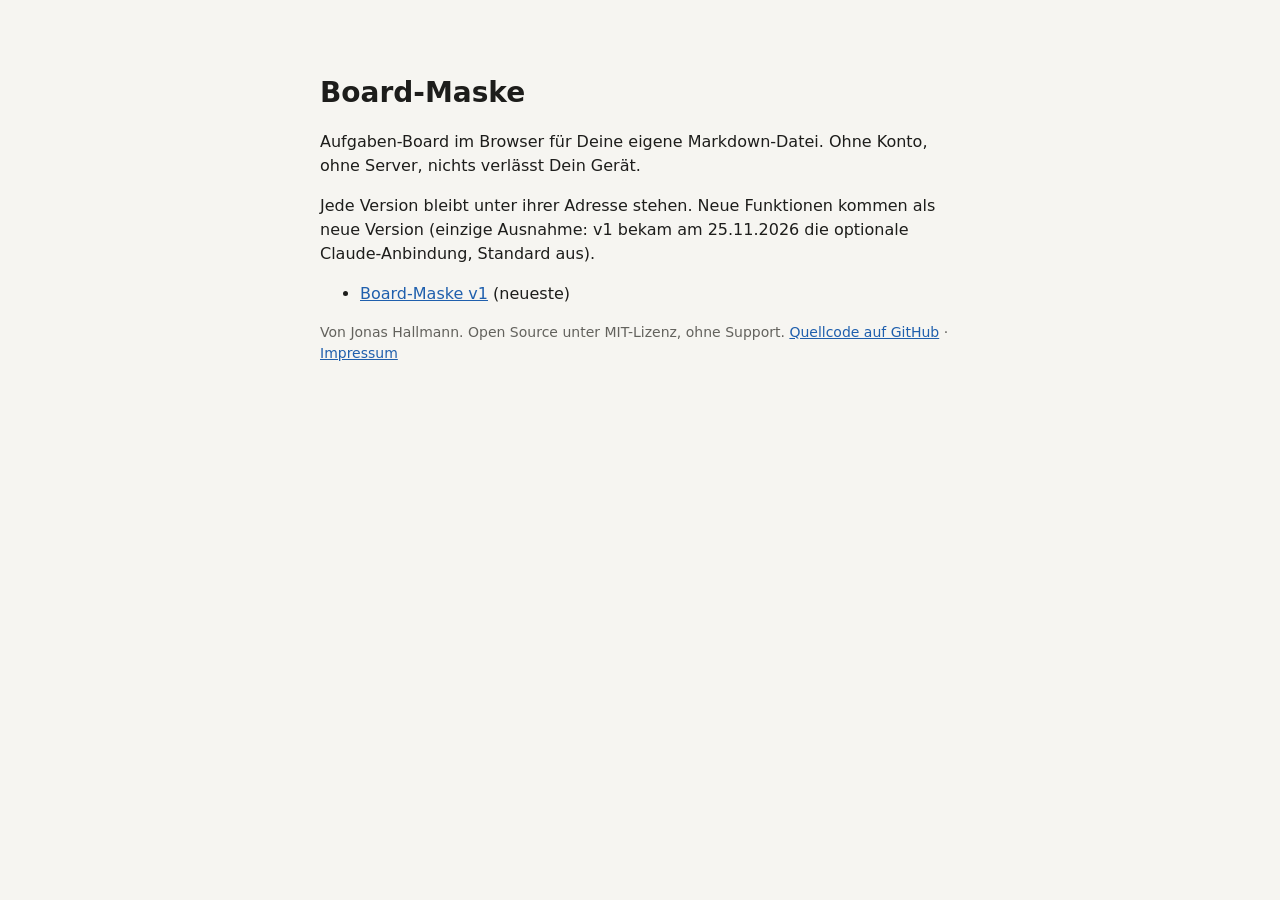
<file: index.html>
<!doctype html>
<html lang="de">
<head>
<meta charset="utf-8">
<meta http-equiv="Content-Security-Policy" content="default-src &#x27;none&#x27;; style-src &#x27;sha256-6PTrH9QIQwcauD5uEwEESq4fI6LRCHKlKnH5YtiP5lQ=&#x27;; img-src data:; connect-src &#x27;none&#x27;; form-action &#x27;none&#x27;; base-uri &#x27;none&#x27;; object-src &#x27;none&#x27;">
<meta name="referrer" content="no-referrer">
<meta name="viewport" content="width=device-width, initial-scale=1">
<meta name="color-scheme" content="light dark">
<title>Board-Maske</title>
<style>body{margin:0;font:16px/1.5 system-ui,'Segoe UI',Roboto,Arial,sans-serif;background:#f6f5f1;color:#1d1d1b}main{max-width:640px;margin:8vh auto;padding:0 16px}a{color:#1f5fad}h1{font-size:28px;margin:0 0 8px}li{margin:6px 0}.leise{color:#63625d;font-size:14px}@media (prefers-color-scheme:dark){body{background:#161615;color:#ecebe6}a{color:#7fb0f0}.leise{color:#a3a29b}}</style>
</head>
<body>
<main>
<h1>Board-Maske</h1>
<p>Aufgaben-Board im Browser für Deine eigene Markdown-Datei. Ohne Konto, ohne Server, nichts verlässt Dein Gerät.</p>
<p>Jede Version bleibt unter ihrer Adresse stehen. Neue Funktionen kommen als neue Version (einzige Ausnahme: v1 bekam am 25.11.2026 die optionale Claude-Anbindung, Standard aus).</p>
<ul>
<li><a href="v1/">Board-Maske v1</a> (neueste)</li>
</ul>
<p class="leise">Von Jonas Hallmann. Open Source unter MIT-Lizenz, ohne Support. <a href="https://github.com/JoHallmann/board-maske" rel="noreferrer">Quellcode auf GitHub</a> · <a href="https://jonashallmann.de/impressum.html" rel="noreferrer">Impressum</a></p>
</main>
</body>
</html>
</file>
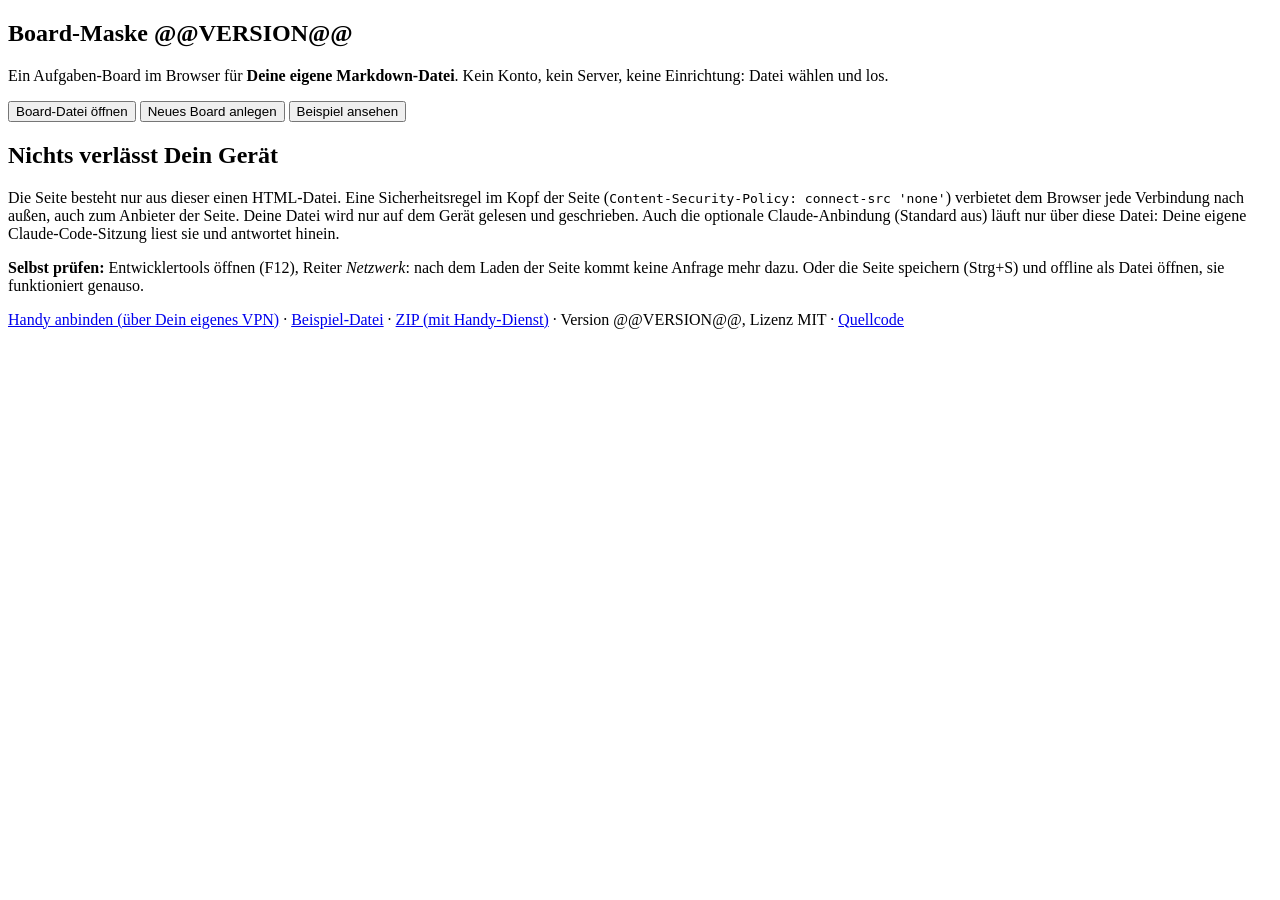
<file: src/index.html>
<!doctype html>
<html lang="de">
<head>
<meta charset="utf-8">
<meta http-equiv="Content-Security-Policy" content="@@CSP@@">
<meta name="referrer" content="no-referrer">
<meta name="viewport" content="width=device-width, initial-scale=1">
<meta name="color-scheme" content="light dark">
<meta name="theme-color" content="#1f5fad">
<meta name="description" content="Board-Maske: Aufgaben-Board im Browser für Deine eigene Markdown-Datei. Ohne Konto, ohne Server, nichts verlässt Dein Gerät.">
<title>Board-Maske @@VERSION@@</title>
<style>@@CSS@@</style>
</head>
<body>
<header id="kopf" hidden>
  <div class="kopf">
    <h1 id="titel">Board</h1>
    <button class="neu" id="neuBtn" type="button">+ Neu</button>
    <button class="cbtn" id="claudeBtn" type="button" hidden></button>
    <button class="sbtn" id="speicherBtn" type="button" title="Speicherstand"></button>
    <button class="mbtn" id="menuBtn" type="button" aria-haspopup="true" aria-label="Menü">☰</button>
    <input class="suche" id="suche" type="search" placeholder="Suchen (/) in Text, Notiz, #projekt, @wer, ^id" aria-label="Suchen" autocomplete="off">
  </div>
  <div class="leiste" id="chips" role="group" aria-label="Ansicht"></div>
  <div class="leiste pleiste" id="pchips" role="group" aria-label="Nach Projekt filtern"></div>
  <div class="aufwand" id="aufwand" role="group" aria-label="Nach Aufwand filtern"></div>
  <div class="tabs" id="tabs" role="tablist"></div>
</header>
<main id="haupt">
  <section class="start" id="start">
    <h1>Board-Maske <span class="ver">@@VERSION@@</span></h1>
    <p class="lead">Ein Aufgaben-Board im Browser für <b>Deine eigene Markdown-Datei</b>. Kein Konto, kein Server, keine Einrichtung: Datei wählen und los.</p>
    <div class="startknoepfe">
      <button class="gross haupt" id="oeffnenBtn" type="button">Board-Datei öffnen</button>
      <button class="gross" id="anlegenBtn" type="button">Neues Board anlegen</button>
      <button class="gross leise" id="beispielBtn" type="button">Beispiel ansehen</button>
    </div>
    <div class="weiter" id="weiterBox" hidden></div>
    <div class="info">
      <h2>Nichts verlässt Dein Gerät</h2>
      <p>Die Seite besteht nur aus dieser einen HTML-Datei. Eine Sicherheitsregel im Kopf der Seite
        (<code>Content-Security-Policy: connect-src 'none'</code>) verbietet dem Browser jede Verbindung nach außen,
        auch zum Anbieter der Seite. Deine Datei wird nur auf dem Gerät gelesen und geschrieben.
        Auch die optionale Claude-Anbindung (Standard aus) läuft nur über diese Datei: Deine eigene Claude-Code-Sitzung liest sie und antwortet hinein.</p>
      <p><b>Selbst prüfen:</b> Entwicklertools öffnen (F12), Reiter <i>Netzwerk</i>: nach dem Laden der Seite
        kommt keine Anfrage mehr dazu. Oder die Seite speichern (Strg+S) und offline als Datei öffnen, sie
        funktioniert genauso.</p>
      <p id="faehigkeit"></p>
      <p><a href="handy.html">Handy anbinden (über Dein eigenes VPN)</a> · <a href="beispiel.md" download>Beispiel-Datei</a> · <a href="board-maske-@@VERSION@@.zip">ZIP (mit Handy-Dienst)</a> · Version @@VERSION@@, Lizenz MIT · <a href="https://github.com/JoHallmann/board-maske" rel="noreferrer">Quellcode</a></p>
    </div>
  </section>
  <div class="spalten" id="spalten" hidden></div>
</main>
<div class="overlay" id="ebene" hidden></div>
<div class="menu" id="menu" hidden role="menu"></div>
<div class="hinweis" id="hinweis" hidden role="status"></div>
<input type="file" id="dateiWahl" accept=".md,.markdown,.txt,text/markdown,text/plain" hidden>
<script>@@JS@@</script>
</body>
</html>
</file>
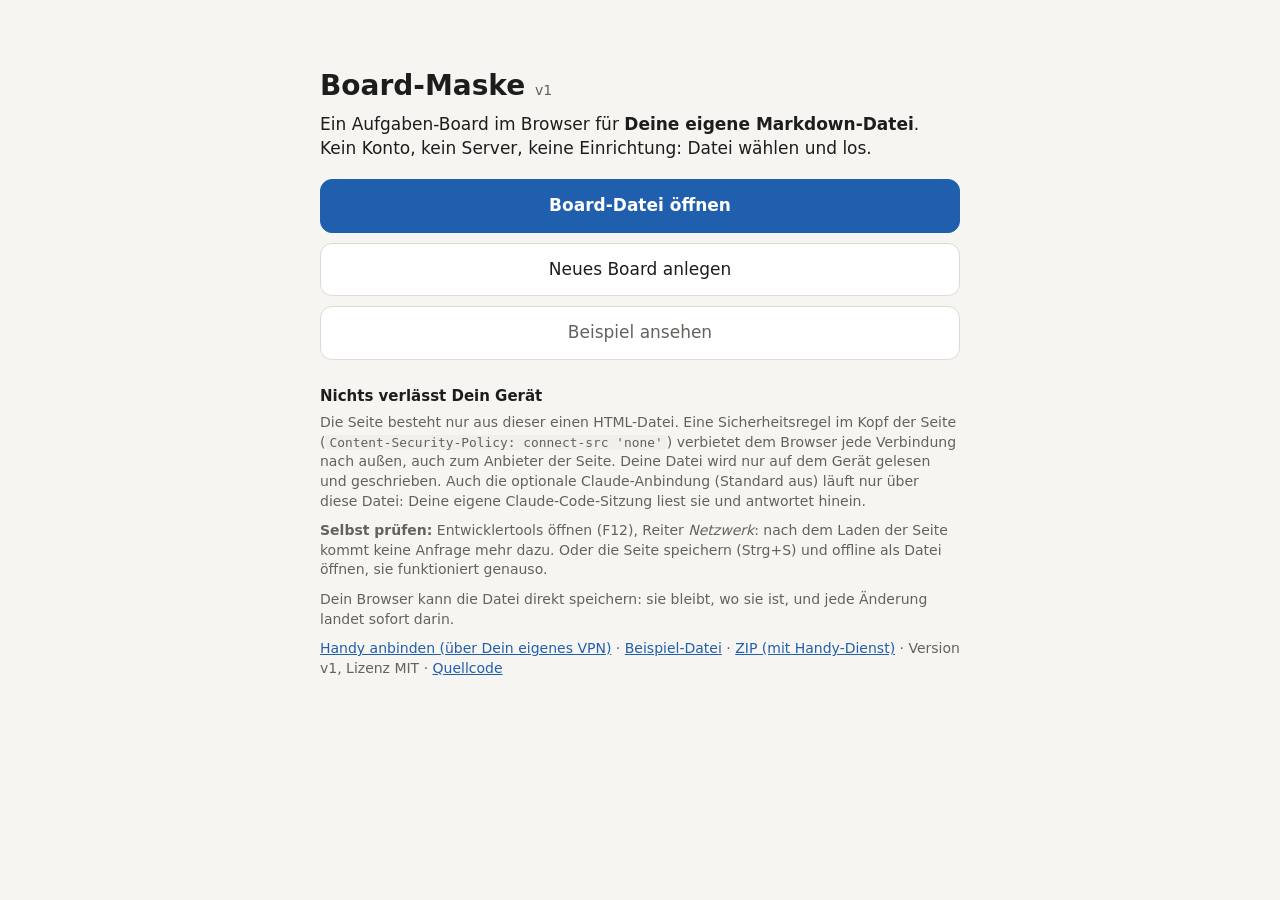
<file: v1/index.html>
<!doctype html>
<html lang="de">
<head>
<meta charset="utf-8">
<meta http-equiv="Content-Security-Policy" content="default-src 'none'; script-src 'sha256-t5fm6ywWZVGvqq4AXdX0wH/jVPJ8A4WyU668snkHHEE='; style-src 'sha256-xXlitJH9WOUv7WFyQeh4A9l+2MwNLAUm9EcQTv2ivJM='; img-src data:; connect-src 'none'; form-action 'none'; base-uri 'none'; object-src 'none'">
<meta name="referrer" content="no-referrer">
<meta name="viewport" content="width=device-width, initial-scale=1">
<meta name="color-scheme" content="light dark">
<meta name="theme-color" content="#1f5fad">
<meta name="description" content="Board-Maske: Aufgaben-Board im Browser für Deine eigene Markdown-Datei. Ohne Konto, ohne Server, nichts verlässt Dein Gerät.">
<title>Board-Maske v1</title>
<style>:root { color-scheme: light dark;
  --bg:#f6f5f1; --karte:#ffffff; --text:#1d1d1b; --leise:#63625d; --rand:#dcdad3;
  --akzent:#1f5fad; --rot:#b3261e; --gruen:#1e7d4f; --gelb:#8a6100; --chip:#ecebe6; --flaeche:#ecebe5; --feld:#f1efe9; --aufakzent:#fff; }
@media (prefers-color-scheme: dark) { :root {
  --bg:#161615; --karte:#22221f; --text:#ecebe6; --leise:#a3a29b; --rand:#3a3935;
  --akzent:#7fb0f0; --rot:#f28b82; --gruen:#5fbf8b; --gelb:#e0b341; --chip:#2d2d29; --flaeche:#1e1e1c; --feld:#161615; --aufakzent:#161615; } }
* { box-sizing: border-box; }
[hidden] { display: none !important; }
html { -webkit-text-size-adjust: 100%; text-size-adjust: 100%; }
html, body { max-width: 100%; overflow-x: clip; }
body { margin: 0; background: var(--bg); color: var(--text); font: 15px/1.4 system-ui, "Segoe UI", Roboto, Arial, sans-serif; }
body.still { overflow: hidden; }
button { font: inherit; }
a { color: var(--akzent); }
code { background: var(--feld); border-radius: 4px; padding: 0 4px; font-size: .92em; overflow-wrap: anywhere; }

/* Kopf */
header { position: sticky; top: 0; background: var(--bg); padding: 10px 12px 8px; border-bottom: 1px solid var(--rand); z-index: 5; }
.kopf { display: flex; align-items: center; gap: 8px; flex-wrap: wrap; }
.kopf h1 { font-size: 19px; margin: 0; min-width: 0; overflow: hidden; text-overflow: ellipsis; white-space: nowrap; max-width: 46vw; }
.neu { margin-left: auto; font-size: 15px; font-weight: 600; border: 0; border-radius: 10px; background: var(--akzent);
  color: var(--aufakzent); padding: 8px 14px; cursor: pointer; min-height: 40px; }
.mbtn { border: 1px solid var(--rand); background: var(--karte); color: var(--text); border-radius: 10px; width: 42px; min-height: 40px;
  font-size: 18px; cursor: pointer; }
.sbtn { border: 1px solid var(--rand); background: var(--karte); color: var(--leise); border-radius: 999px; padding: 5px 10px;
  font-size: 12.5px; cursor: pointer; white-space: nowrap; max-width: 44vw; overflow: hidden; text-overflow: ellipsis; }
.sbtn.ok::before { content: "● "; color: var(--gruen); }
.sbtn.warn { border-color: var(--gelb); color: var(--gelb); font-weight: 600; }
.sbtn.warn::before { content: "● "; }
.sbtn.fehler { border-color: var(--rot); color: var(--rot); font-weight: 600; }
.cbtn { border: 1px solid var(--rand); background: var(--karte); color: var(--leise); border-radius: 999px; padding: 5px 10px;
  font-size: 12.5px; cursor: pointer; white-space: nowrap; max-width: 40vw; overflow: hidden; text-overflow: ellipsis; }
.cbtn::before { content: "○ "; }
.cbtn.on { color: var(--text); }
.cbtn.on::before { content: "● "; color: var(--gruen); }
.cbtn.neu { border-color: var(--akzent); color: var(--akzent); font-weight: 600; }
.suche { width: 100%; order: 9; font: inherit; font-size: 16px; padding: 7px 11px; border: 1px solid var(--rand);
  border-radius: 10px; background: var(--karte); color: var(--text); }
.suche:focus { outline: 2px solid var(--akzent); outline-offset: -1px; }
.suche::placeholder { font-size: 14px; }
.leiste { display: flex; gap: 6px; overflow-x: auto; padding-top: 8px; scrollbar-width: none; }
.leiste::-webkit-scrollbar { display: none; }
.chip { border: 1px solid var(--rand); background: var(--karte); color: var(--text); border-radius: 999px; padding: 6px 11px;
  font-size: 13px; white-space: nowrap; cursor: pointer; }
.chip.an { background: var(--akzent); border-color: var(--akzent); color: var(--aufakzent); }
.chip.trenn { margin-right: 8px; }
.chip.frage:not(.an) { border-color: var(--gelb); color: var(--gelb); font-weight: 600; }
.chip.ich { color: var(--leise); }
.pleiste { padding-top: 6px; }
.chip.pchip { color: var(--pft); border-color: color-mix(in srgb, var(--pf) 40%, var(--rand)); font-weight: 600; }
.chip.pchip.an { background: var(--pf); border-color: var(--pf); color: #fff; }
.tabs { display: grid; grid-template-columns: repeat(5, 1fr); gap: 3px; margin-top: 8px; }
.tab { border: 1px solid var(--rand); background: var(--karte); color: var(--text); border-radius: 10px; padding: 6px 1px;
  font-size: 12px; cursor: pointer; line-height: 1.2; min-height: 44px; }
.tab b { display: block; font-size: 15px; }
.tab.an { border-color: var(--akzent); box-shadow: inset 0 -3px 0 var(--akzent); }
.aufwand { display: grid; grid-template-columns: repeat(5, 1fr); gap: 3px; margin-top: 8px; }
.aufwand-titel { display: none; }
.afw { border: 1px solid var(--rand); background: var(--karte); color: var(--text); border-radius: 10px; min-height: 40px;
  padding: 3px 1px; font-size: 12px; line-height: 1.2; cursor: pointer; }
.afw b { display: block; font-size: 13px; }
.afw.an { background: var(--akzent); border-color: var(--akzent); color: var(--aufakzent); }

/* Projektfarben: --pf Fläche, --pft Schrift (Kontrast mind. 4,5:1) */
.pc0 { --pf:#1f5fad; --pft:#1f5fad; } .pc1 { --pf:#2e7d4f; --pft:#2e7d4f; } .pc2 { --pf:#8f5200; --pft:#8f5200; }
.pc3 { --pf:#6a4fb3; --pft:#6a4fb3; } .pc4 { --pf:#b0306a; --pft:#b0306a; } .pc5 { --pf:#0f7c8c; --pft:#0f7c8c; }
.pc6 { --pf:#b5121b; --pft:#b5121b; } .pc7 { --pf:#8a5a2b; --pft:#8a5a2b; } .pc8 { --pf:#3f5560; --pft:#3f5560; }
.pc9 { --pf:#c4501b; --pft:#b04716; } .pc10 { --pf:#90700c; --pft:#7d610a; } .pc11 { --pf:#6a6a65; --pft:#5f5f5a; }
@media (prefers-color-scheme: dark) {
  .pc0 { --pft:#639de3; } .pc1 { --pft:#40ad6e; } .pc2 { --pft:#e18100; } .pc3 { --pft:#a08fcf; } .pc4 { --pft:#db7aa6; }
  .pc5 { --pft:#4fb8c6; } .pc6 { --pft:#f16f76; } .pc7 { --pft:#c98d52; } .pc8 { --pft:#819ead; } .pc9 { --pft:#e67b4a; }
  .pc10 { --pft:#bd940f; } .pc11 { --pft:#989893; } }

/* Inhalt */
main { padding: 12px 12px 90px; }
.spalten { display: grid; grid-template-columns: 1fr; gap: 14px; }
.spalte h2 { display: none; font-size: 12px; letter-spacing: .05em; text-transform: uppercase; margin: 0 0 8px; color: var(--leise); font-weight: 700; }
.rail { display: contents; }
.klappkopf { display: none; }
.leer { color: var(--leise); font-size: 13px; padding: 8px 2px; }
.mehr { display: block; margin: 8px auto; border: 1px solid var(--rand); background: var(--karte); color: var(--text);
  border-radius: 999px; padding: 7px 14px; font-size: 13px; cursor: pointer; }
@media (min-width: 900px) {
  .kopf { flex-wrap: nowrap; }
  .kopf h1 { max-width: 30vw; }
  .neu { margin-left: 0; }
  .suche { order: 0; width: 300px; max-width: 30vw; margin-left: auto; font-size: 13.5px; padding: 6px 10px; }
  .leiste { flex-wrap: wrap; overflow-x: visible; gap: 4px; }
  .leiste .chip { font-size: 12.5px; padding: 4px 9px; }
  .aufwand { display: flex; flex-wrap: wrap; align-items: center; gap: 4px; margin-top: 5px; }
  .aufwand-titel { display: inline; font-size: 12px; color: var(--leise); margin-right: 3px; }
  .afw { min-height: 0; border-radius: 999px; padding: 3px 9px; font-size: 12.5px; }
  .afw b { display: inline; font-size: inherit; font-weight: 400; margin-left: 3px; }
  .karte .ktext { font-size: 13.5px; line-height: 1.35; }
  .karte .meta { font-size: 11.5px; }
  .spalten { grid-template-columns: minmax(0, 1fr) clamp(200px, 18vw, 280px) clamp(160px, 14vw, 240px); gap: 12px; align-items: start; }
  .tabs { display: none; }
  .spalte { display: block !important; }
  .spalte h2 { display: block; }
  .s-offen .liste { display: grid; grid-template-columns: repeat(auto-fill, minmax(250px, 1fr)); gap: 0 10px; }
  .s-wartet { background: var(--flaeche); border: 1px solid var(--rand); border-radius: 12px; padding: 9px 9px 2px; }
  .rail { display: flex; flex-direction: column; min-width: 0; background: var(--flaeche); border: 1px solid var(--rand); border-radius: 12px; padding: 5px 9px; }
  .klappkopf { display: flex; width: 100%; align-items: baseline; gap: 6px; border: 0; background: none; color: var(--leise);
    padding: 6px 0; font-size: 12px; font-weight: 700; cursor: pointer; text-align: left; }
  .klappkopf:hover { color: var(--text); }
  .klappkopf .pfeil { display: inline-block; font-size: 10px; transition: transform .12s; }
  .klapp.offen .klappkopf .pfeil { transform: rotate(90deg); }
  .klapp:not(.offen) .klappinhalt { display: none; }
  .klapp .spalte h2 { display: none; }
}

/* Karten */
.karte { background: var(--karte); border: 1px solid var(--rand); border-radius: 12px; padding: 8px 10px 7px; margin-bottom: 7px; cursor: pointer; }
.karte:focus-visible { outline: 2px solid var(--akzent); }
.karte.spaeter { opacity: .55; }
.karte.zu { opacity: .72; }
.karte.zu .ktext::before { content: "✓ "; color: var(--gruen); font-weight: 700; }
.karte.verworfen .ktext { text-decoration: line-through; color: var(--leise); }
.karte.verworfen .ktext::before { content: ""; }
.kreihe { display: flex; gap: 6px; align-items: flex-start; }
.kinhalt { flex: 1 1 auto; min-width: 0; }
.ktext { font-size: 15px; overflow-wrap: anywhere; display: -webkit-box; -webkit-line-clamp: 2; -webkit-box-orient: vertical; overflow: hidden; }
.stern { flex: none; border: 0; background: none; color: var(--leise); font-size: 19px; line-height: 1; padding: 0 2px; cursor: pointer; }
.stern.an { color: #c98a00; }
.haken { flex: none; width: 30px; height: 30px; border: 1.5px solid var(--gruen); border-radius: 50%; background: none; color: var(--gruen);
  font-size: 15px; line-height: 1; padding: 0; cursor: pointer; }
.haken:hover, .haken:active { background: var(--gruen); color: #fff; }
@media (max-width: 899px) { .haken { width: 38px; height: 38px; font-size: 17px; } .stern { font-size: 22px; padding: 6px; margin: -6px 0 0 -6px; } }
.meta { display: flex; flex-wrap: wrap; gap: 5px 8px; margin-top: 4px; font-size: 12px; color: var(--leise); align-items: center; overflow-wrap: anywhere; }
.proj { border-radius: 6px; padding: 1px 7px; font-weight: 600; color: #fff; font-size: 11.5px; background: var(--pf, #6a6a65); }
.tag { border: 1px solid var(--rand); border-radius: 6px; padding: 0 6px; white-space: nowrap; }
.tag.aufw { color: var(--akzent); border-color: var(--akzent); }
.tag.allein { color: var(--gruen); border-color: var(--gruen); }
.tag.fragetag { color: var(--gelb); border-color: var(--gelb); font-weight: 600; }
.frist.knapp { color: var(--rot); font-weight: 700; }
.kid { font: 11px/1 ui-monospace, Consolas, monospace; color: var(--leise); }

/* Ebenen (Popup, am Handy Vollbild) */
.overlay { position: fixed; inset: 0; background: rgba(0,0,0,.45); display: flex; align-items: center; justify-content: center; z-index: 20; overscroll-behavior: contain; }
.panel { background: var(--karte); color: var(--text); width: 100%; max-width: 760px; max-height: 90dvh; overflow: auto; border-radius: 16px; padding: 0 16px 18px; overscroll-behavior: contain; }
.panel.schmal { max-width: 560px; }
@media (max-width: 599px) { .overlay { align-items: stretch; } .panel { max-width: none; max-height: none; height: 100%; border-radius: 0; padding: 0 14px 28px; } }
.pkopf { display: flex; align-items: center; gap: 8px; position: sticky; top: 0; background: var(--karte); padding: 12px 0 8px; z-index: 1; }
.pkopf .pstatus { font-size: 12.5px; color: var(--leise); white-space: nowrap; overflow: hidden; text-overflow: ellipsis; }
.pkopf h3 { margin: 0; font-size: 17px; }
.zu-btn { margin-left: auto; flex: none; border: 0; background: var(--chip); color: var(--text); width: 40px; height: 40px; border-radius: 50%; font-size: 17px; cursor: pointer; }
.dtext { font-size: 17px; line-height: 1.4; font-weight: 600; overflow-wrap: anywhere; white-space: pre-wrap; margin: 2px 0 6px; }
.dlabel { font-size: 12.5px; color: var(--leise); margin: 14px 0 4px; }
.dbeschr { white-space: pre-wrap; overflow-wrap: anywhere; font-size: 14px; line-height: 1.45; margin: 0; }
.dnotiz { white-space: pre-wrap; overflow-wrap: anywhere; font-size: 13.5px; background: var(--feld); border: 1px solid var(--rand); border-radius: 8px; padding: 7px 9px; }
.dhaupt { display: flex; flex-wrap: wrap; gap: 8px; margin-top: 12px; }
.dhaupt button, .knoepfe button { font-size: 15px; white-space: nowrap; border-radius: 10px; padding: 9px 16px; min-height: 44px;
  border: 1px solid var(--rand); background: var(--chip); color: var(--text); cursor: pointer; }
.dhaupt .erl { margin-left: auto; background: var(--karte); border-color: var(--gruen); color: var(--gruen); font-weight: 600; }
.dhaupt .passt, .dhaupt .allesend { background: var(--gruen); border-color: var(--gruen); color: #fff; font-weight: 600; }
.dklein { margin-top: 18px; border-top: 1px solid var(--rand); padding-top: 2px; }
.mlabel { font-size: 12px; color: var(--leise); margin: 10px 0 4px; }
.mreihe { display: flex; flex-wrap: wrap; gap: 5px; }
.mreihe button { font-size: 13.5px; white-space: nowrap; border: 1px solid var(--rand); background: var(--chip); color: var(--text);
  border-radius: 9px; padding: 6px 10px; min-height: 38px; cursor: pointer; }
.mreihe button.an { background: var(--akzent); border-color: var(--akzent); color: var(--aufakzent); font-weight: 600; }
.mreihe button.weg { color: var(--rot); }
.mreihe button.weg.sicher { background: var(--rot); border-color: var(--rot); color: #fff; font-weight: 600; }

/* Frage an mich und Entscheidungsliste */
.fdbox { margin-top: 14px; border-top: 1px solid var(--rand); padding-top: 10px; }
.fdbox .frage { font-weight: 600; overflow-wrap: anywhere; white-space: pre-wrap; }
.fdbox .empf { margin-top: 4px; font-size: 13.5px; overflow-wrap: anywhere; white-space: pre-wrap; }
.fdbox textarea { width: 100%; margin-top: 8px; font: inherit; font-size: 16px; min-height: 54px; padding: 7px 9px; border: 1px solid var(--rand);
  border-radius: 8px; background: var(--feld); color: var(--text); resize: vertical; }
.fdnotiz { margin-top: 6px; font-size: 13.5px; color: var(--leise); overflow-wrap: anywhere; }
.entliste { margin-top: 10px; display: flex; flex-direction: column; gap: 8px; }
.ent { border: 1px solid var(--rand); border-left: 4px solid var(--rand); border-radius: 10px; padding: 8px 10px; }
.ent.ok { border-left-color: var(--akzent); }
.ent.ok.nein { border-left-color: var(--rot); }
.enttext { font-size: 14.5px; line-height: 1.4; overflow-wrap: anywhere; }
.entk { font-weight: 700; margin-right: 4px; }
.entempf { color: var(--leise); font-size: 13px; }
.entopt { font-size: 14px; line-height: 1.35; margin: 3px 0 0 2px; overflow-wrap: anywhere; }
.entopt b { display: inline-block; min-width: 1.2em; }
.entkn { display: flex; flex-wrap: wrap; gap: 6px; margin-top: 7px; align-items: center; }
.entkn button { font-size: 14px; min-height: 40px; min-width: 44px; padding: 6px 12px; border-radius: 9px; border: 1px solid var(--rand);
  background: var(--chip); color: var(--text); cursor: pointer; max-width: 100%; white-space: normal; }
.entkn button.empfk { border-color: var(--akzent); color: var(--akzent); font-weight: 600; }
.entkn button.an { background: var(--akzent); border-color: var(--akzent); color: var(--aufakzent); font-weight: 700; }
.entkn button.an.nein { background: var(--rot); border-color: var(--rot); color: #fff; }
.entkn input { flex: 1 1 140px; min-width: 0; font: inherit; font-size: 16px; padding: 6px 9px; min-height: 40px; border: 1px solid var(--rand);
  border-radius: 9px; background: var(--feld); color: var(--text); }
.entfuss { margin-top: 4px; font-size: 13px; color: var(--leise); }

/* Formulare */
.panel label { display: block; font-size: 12.5px; color: var(--leise); margin: 10px 0 3px; }
.panel input:not([type=checkbox]), .panel select, .panel textarea { width: 100%; font: inherit; font-size: 16px; padding: 8px 10px;
  border: 1px solid var(--rand); border-radius: 10px; background: var(--bg); color: var(--text); }
.panel textarea { min-height: 70px; resize: vertical; }
.panel textarea.gross { min-height: 160px; font-size: 14px; }
.panel label.haekchen { display: flex; align-items: center; gap: 8px; color: var(--text); font-size: 14px; margin: 12px 0 2px; }
.panel label.haekchen input { width: 20px; height: 20px; margin: 0; flex: none; }
.zeile2 { display: grid; grid-template-columns: 1fr 1fr; gap: 10px; }
.knoepfe { display: flex; flex-wrap: wrap; gap: 8px; margin-top: 16px; }
.knoepfe .speichern { background: var(--akzent); border-color: var(--akzent); color: var(--aufakzent); font-weight: 600; }
.hilfe { font-size: 13px; color: var(--leise); margin: 4px 0 0; }
.fehltext { color: var(--rot); font-size: 13.5px; margin-top: 8px; }
pre.prompt { white-space: pre-wrap; overflow-wrap: anywhere; background: var(--feld); border: 1px solid var(--rand); border-radius: 8px; padding: 10px; font-size: 13px; max-height: 50vh; overflow: auto; }

/* Menü */
.menu { position: fixed; top: 56px; right: 10px; z-index: 25; background: var(--karte); border: 1px solid var(--rand); border-radius: 12px;
  box-shadow: 0 8px 30px rgba(0,0,0,.18); padding: 6px; min-width: 230px; max-width: calc(100vw - 20px); }
.menu button, .menu a { display: block; width: 100%; text-align: left; border: 0; background: none; color: var(--text); padding: 11px 12px;
  border-radius: 8px; font-size: 15px; cursor: pointer; text-decoration: none; }
.menu button:hover, .menu a:hover { background: var(--chip); }
.menu hr { border: 0; border-top: 1px solid var(--rand); margin: 4px 6px; }
.menu .mtext { font-size: 12px; color: var(--leise); padding: 6px 12px; overflow-wrap: anywhere; }

/* Startseite */
.start { max-width: 640px; margin: 6vh auto 0; }
.start h1 { font-size: 28px; margin: 0 0 8px; }
.start .ver { font-size: 14px; color: var(--leise); font-weight: 400; }
.lead { font-size: 17px; margin: 0 0 18px; }
.startknoepfe { display: grid; gap: 10px; }
.gross { font-size: 17px; padding: 14px 16px; border-radius: 12px; border: 1px solid var(--rand); background: var(--karte); color: var(--text); cursor: pointer; min-height: 52px; }
.gross.haupt { background: var(--akzent); border-color: var(--akzent); color: var(--aufakzent); font-weight: 600; }
.gross.leise { color: var(--leise); }
.weiter { margin-top: 12px; }
.weiter .gross { width: 100%; border-color: var(--akzent); color: var(--akzent); font-weight: 600; }
.info { margin-top: 26px; font-size: 14px; color: var(--leise); }
.info h2 { font-size: 15px; color: var(--text); margin: 0 0 6px; }
.info p { margin: 0 0 10px; }

.hinweis { position: fixed; left: 50%; bottom: 18px; transform: translateX(-50%); background: var(--text); color: var(--bg); padding: 9px 14px;
  border-radius: 10px; font-size: 14px; z-index: 40; width: max-content; max-width: calc(100% - 24px); }
.banner { background: var(--karte); border: 1px solid var(--gelb); border-radius: 10px; padding: 8px 10px; margin-bottom: 12px; font-size: 13.5px;
  display: flex; gap: 8px; align-items: center; flex-wrap: wrap; }
.banner button { border: 1px solid var(--rand); background: var(--chip); color: var(--text); border-radius: 9px; padding: 6px 11px; cursor: pointer; min-height: 38px; }
.lnk { overflow-wrap: anywhere; }
.banner { grid-column: 1 / -1; margin-bottom: 0; }
.spalte.aus { display: none; }
.klapp, .klappinhalt { display: contents; }
@media (min-width: 900px) { .klapp, .klappinhalt { display: block; } .klapp:not(.offen) .klappinhalt { display: none; } }
.hinweis .mehr { display: inline-block; margin: 0 0 0 8px; padding: 3px 10px; background: var(--bg); color: var(--text); }
.doku { max-width: 760px; margin-top: 3vh; }
.doku h2 { font-size: 18px; margin: 26px 0 6px; }
.doku p, .doku li { font-size: 15px; line-height: 1.5; }
.doku li { margin-bottom: 6px; }
.doku pre.prompt { max-height: none; }
/* Claude-Anbindung */
.banner.claude { border-color: var(--akzent); display: flex; flex-wrap: wrap; gap: 6px 8px; align-items: center; }
.banner.claude .btext { flex: 1 1 100%; overflow-wrap: anywhere; }
.cstatus { display: flex; align-items: center; gap: 7px; font-size: 13.5px; margin: 8px 0; }
.cpunkt { width: 10px; height: 10px; border-radius: 50%; border: 1.5px solid var(--leise); flex: none; }
.cpunkt.on { background: var(--gruen); border-color: var(--gruen); }
.hilfe.grenze { border-left: 3px solid var(--gelb); padding-left: 8px; }
.ablage { border: 2px dashed var(--rand); border-radius: 10px; padding: 14px; font-size: 13.5px; color: var(--leise); cursor: pointer; margin-bottom: 8px; }
.ablage b { color: var(--text); }
.ablage.drueber, .ablage:focus { border-color: var(--akzent); outline: none; }
.kurzliste { display: flex; flex-direction: column; gap: 8px; }
.kurz { border: 1px solid var(--rand); border-radius: 10px; padding: 8px 10px; background: var(--karte); }
.kurz.ungelesen { border-color: var(--akzent); }
.kurz .kmeta { font-size: 12px; color: var(--leise); display: flex; flex-wrap: wrap; gap: 4px 8px; align-items: baseline; }
.kurz .kmeta.warte { margin-top: 4px; font-style: italic; }
.kurz .ktxt { font-size: 14.5px; white-space: pre-wrap; overflow-wrap: anywhere; margin-top: 2px; }
.kurz .antwort { margin-top: 6px; padding-left: 10px; border-left: 3px solid var(--gruen); }
.kurz .mreihe { margin-top: 6px; }
.klink { border: 0; background: none; color: var(--akzent); padding: 0; font: inherit; cursor: pointer; text-decoration: underline; }
</style>
</head>
<body>
<header id="kopf" hidden>
  <div class="kopf">
    <h1 id="titel">Board</h1>
    <button class="neu" id="neuBtn" type="button">+ Neu</button>
    <button class="cbtn" id="claudeBtn" type="button" hidden></button>
    <button class="sbtn" id="speicherBtn" type="button" title="Speicherstand"></button>
    <button class="mbtn" id="menuBtn" type="button" aria-haspopup="true" aria-label="Menü">☰</button>
    <input class="suche" id="suche" type="search" placeholder="Suchen (/) in Text, Notiz, #projekt, @wer, ^id" aria-label="Suchen" autocomplete="off">
  </div>
  <div class="leiste" id="chips" role="group" aria-label="Ansicht"></div>
  <div class="leiste pleiste" id="pchips" role="group" aria-label="Nach Projekt filtern"></div>
  <div class="aufwand" id="aufwand" role="group" aria-label="Nach Aufwand filtern"></div>
  <div class="tabs" id="tabs" role="tablist"></div>
</header>
<main id="haupt">
  <section class="start" id="start">
    <h1>Board-Maske <span class="ver">v1</span></h1>
    <p class="lead">Ein Aufgaben-Board im Browser für <b>Deine eigene Markdown-Datei</b>. Kein Konto, kein Server, keine Einrichtung: Datei wählen und los.</p>
    <div class="startknoepfe">
      <button class="gross haupt" id="oeffnenBtn" type="button">Board-Datei öffnen</button>
      <button class="gross" id="anlegenBtn" type="button">Neues Board anlegen</button>
      <button class="gross leise" id="beispielBtn" type="button">Beispiel ansehen</button>
    </div>
    <div class="weiter" id="weiterBox" hidden></div>
    <div class="info">
      <h2>Nichts verlässt Dein Gerät</h2>
      <p>Die Seite besteht nur aus dieser einen HTML-Datei. Eine Sicherheitsregel im Kopf der Seite
        (<code>Content-Security-Policy: connect-src 'none'</code>) verbietet dem Browser jede Verbindung nach außen,
        auch zum Anbieter der Seite. Deine Datei wird nur auf dem Gerät gelesen und geschrieben.
        Auch die optionale Claude-Anbindung (Standard aus) läuft nur über diese Datei: Deine eigene Claude-Code-Sitzung liest sie und antwortet hinein.</p>
      <p><b>Selbst prüfen:</b> Entwicklertools öffnen (F12), Reiter <i>Netzwerk</i>: nach dem Laden der Seite
        kommt keine Anfrage mehr dazu. Oder die Seite speichern (Strg+S) und offline als Datei öffnen, sie
        funktioniert genauso.</p>
      <p id="faehigkeit"></p>
      <p><a href="handy.html">Handy anbinden (über Dein eigenes VPN)</a> · <a href="beispiel.md" download>Beispiel-Datei</a> · <a href="board-maske-v1.zip">ZIP (mit Handy-Dienst)</a> · Version v1, Lizenz MIT · <a href="https://github.com/JoHallmann/board-maske" rel="noreferrer">Quellcode</a></p>
    </div>
  </section>
  <div class="spalten" id="spalten" hidden></div>
</main>
<div class="overlay" id="ebene" hidden></div>
<div class="menu" id="menu" hidden role="menu"></div>
<div class="hinweis" id="hinweis" hidden role="status"></div>
<input type="file" id="dateiWahl" accept=".md,.markdown,.txt,text/markdown,text/plain" hidden>
<script>// Board-Maske: Lesen und Schreiben des Board-Formats (Markdown). Reine Funktionen ohne Browser-Zugriff,
// damit sie auch unter Node getestet werden koennen (test/rundlauf.js). Vorbild: aufgaben_server.py (lesen, schreiben,
// normalisieren, abhaken, verschieben). Lizenz MIT.
"use strict";
const BM = (() => {
  const STATUS = ["Offen", "Wartet auf", "Zurückgestellt", "Erledigt", "Verworfen"];
  const KEIN_FOKUS = new Set(["Erledigt", "Verworfen", "Zurückgestellt"]);
  const ZU = (s) => s === "Erledigt" || s === "Verworfen";
  const AUFWAND = ["u5m", "u30m", "u2h", "ab2h"];
  const FOKUS_MAX = 5;
  const TITEL_LANG = 90, TITEL_SCHNITT = 70;
  const BESCHR = "Beschreibung:";
  const ZEILE_RE = /^- \[( |x|X|-)\] (.*)$/;
  const KOPF_RE = /^## (.+?)\s*$/;
  const DATUM_RE = /^(ab|frist|seit|erledigt|verworfen|zuletzt|fokus):(\d{4}-\d{2}-\d{2})$/;
  const ISO_RE = /^\d{4}-\d{2}-\d{2}$/;
  const ALLE_RE = /^\d{1,3}[twmj]$/;
  const PROJ_RE = /^#([a-zäöüß][a-z0-9äöüß_-]*)$/i;
  const ID_RE = /^\^[0-9a-z]{4,12}$/;
  const DATUM_FELD = {erledigt: "erledigt_am", verworfen: "verworfen_am"};

  function leer(status) {
    return {id: "", text: "", projekt: "", wer: "", allein: false, ab: "", frist: "", seit: "", erledigt_am: "",
      verworfen_am: "", alle: "", aufwand: "", zuletzt: "", fokus: "", beschreibung: "", notiz: "", status: status || "Offen"};
  }

  // Zeilen wie Pythons str.splitlines(): ein abschliessender Umbruch erzeugt keine leere Zeile.
  const UMBRUCH_RE = /\r\n|[\n\r\v\f\x1c\x1d\x1e\x85\u2028\u2029]/;   // alles, was ein Editor als Zeilenende sehen kann
  function zeilen(text) {
    const z = text.split(UMBRUCH_RE);
    if (z.length && z[z.length - 1] === "") z.pop();
    return z;
  }

  function liste(v) {
    return v.split(/[,;]/).map(s => s.trim().replace(/^[#@]/, "").replace(/\.$/, "").trim()).filter(Boolean);
  }

  // Einrichtung im Kopf: "Namen: ...", "Projekte: ..." (auch als "> Projekte: ..." oder fett) und "### Prompt".
  const CFG_RE = /^(>\s*)?(?:[-*]\s+)?\**(Namen|Projekte)\**\s*:\**\s*(.*)$/i;
  const PROMPT_RE = /^###\s+Prompt\b/i;
  // Claude-Anbindung (optional, Standard aus): "Claude: an", "Inbox: ordner", Herzschlag "Claude online: JJJJ-MM-TT HH:MM"
  // (schreibt die eigene Claude-Sitzung) und der Abschnitt "### An Claude" mit den Kurznachrichten.
  const CL_RE = /^(>\s*)?\**(Claude online|Claude|Inbox)\**\s*:\**\s*(.*)$/i;
  const CL_WERT_RE = /^(an|ja|on|yes|aus|nein|off|no)$/i, CL_AN_RE = /^(an|ja|on|yes)$/i;
  const KURZ_KOPF = "### An Claude";
  const KURZ_KOPF_RE = /^###\s+An Claude\s*$/i;
  const ZEIT = "\\d{4}-\\d{2}-\\d{2} \\d{2}:\\d{2}";
  const ZEIT_RE = new RegExp("^" + ZEIT + "$");
  const KURZ_RE = new RegExp("^- (" + ZEIT + ") ([^:]{1,40}): (.*?)(?: karte:\\^?([0-9a-z]{4,12}))? \\^(k[0-9a-f]{6})\\s*$");
  const ANTW_RE = new RegExp("^\\s+Claude (" + ZEIT + "):\\s?(.*)$");
  const GEL_RE = new RegExp("^\\s+gelesen (" + ZEIT + ")\\s*$");
  const KURZ_ID_RE = /^k[0-9a-f]{6}$/;
  function kopfLesen(kopf) {
    const k = {titel: "", namen: [], projekte: [], prompt: "", claude: false, inbox: "", online: "", kurz: []};
    let imPrompt = false, imKurz = false;
    const pl = [], kl = [];
    for (const z of kopf) {
      if (/^#{1,6}\s/.test(z)) {
        imPrompt = PROMPT_RE.test(z);
        imKurz = !imPrompt && KURZ_KOPF_RE.test(z);
        if (imPrompt || imKurz) continue;
        const h1 = /^#\s+(.+)$/.exec(z);
        if (h1 && !k.titel) k.titel = h1[1].trim();
        continue;
      }
      if (imPrompt) { pl.push(z); continue; }
      if (imKurz) { kl.push(z); continue; }
      const m = CFG_RE.exec(z);
      if (m) {
        const v = liste(m[3].replace(/\*\*/g, ""));
        if (m[2].toLowerCase() === "namen") k.namen = v;
        else k.projekte = v.map(p => p.toLowerCase());
        continue;
      }
      const c = CL_RE.exec(z);
      if (c) {
        const art = c[2].toLowerCase(), wert = c[3].replace(/\*\*/g, "").trim();
        if (art === "claude") { if (CL_WERT_RE.test(wert)) k.claude = CL_AN_RE.test(wert); }
        else if (art === "inbox") k.inbox = wert;
        else if (ZEIT_RE.test(wert)) k.online = wert;
      }
    }
    while (pl.length && !pl[0].trim()) pl.shift();
    while (pl.length && !pl[pl.length - 1].trim()) pl.pop();
    k.prompt = pl.join("\n");
    k.kurz = kurzLesen(kl);
    return k;
  }

  // Kurznachrichten: "- JJJJ-MM-TT HH:MM Name: Text [karte:id] ^kxxxxxx", darunter eingerueckt die Antworten
  // "Claude JJJJ-MM-TT HH:MM: ..." (Folgezeilen eingerueckt) und "gelesen JJJJ-MM-TT HH:MM" (setzt die Maske).
  // Ungelesen: eine Antwort steht nach der letzten gelesen-Zeile oder ist juenger als sie.
  function kurzLesen(z) {
    const liste = [];
    let e = null, a = null;
    for (const s of z) {
      let m;
      if ((m = KURZ_RE.exec(s))) {
        e = {id: m[5], t: m[1], wer: m[2].trim(), text: m[3].trim(), karte: m[4] || "", antworten: [], gelesen: "", neu: false};
        liste.push(e); a = null; continue;
      }
      if (!s.trim()) { a = null; continue; }
      if (!e) continue;
      if (!/^\s/.test(s)) { e = null; a = null; continue; }
      if ((m = ANTW_RE.exec(s))) { a = {t: m[1], text: m[2].trim()}; e.antworten.push(a); e.neu = true; continue; }
      if ((m = GEL_RE.exec(s))) { if (m[1] > e.gelesen) e.gelesen = m[1]; e.neu = false; a = null; continue; }
      if (a) a.text += (a.text ? "\n" : "") + s.trim();
    }
    for (const x of liste) {
      const letzte = x.antworten.reduce((m, a) => a.t > m ? a.t : m, "");
      x.ungelesen = !!x.antworten.length && (x.neu || letzte > x.gelesen);
      delete x.neu;
    }
    return liste;
  }
  function kurzBereich(z) {
    const i = z.findIndex(s => KURZ_KOPF_RE.test(s));
    if (i < 0) return null;
    let ende = i + 1;
    while (ende < z.length && !/^#{1,6}\s/.test(z[ende])) ende++;
    return [i, ende];
  }
  // Neue Kurznachricht ans Ende des Abschnitts (legt ihn bei Bedarf an). Gibt den neuen Kopf zurueck.
  function kurzNeu(kopf, n) {
    const z = kopf.slice();
    const text = einzeilig(n.text).replace(/\s+\^k[0-9a-f]{6}$/, "").replace(/(^|\s)karte:(\^?[0-9a-z]{4,12})$/i, "$1karte: $2");
    const wer = einzeilig(n.wer || "").replace(/:/g, "").slice(0, 40).trim() || "Board";
    const zeile = "- " + n.t + " " + wer + ": " + (text || "(leer)") + (n.karte ? " karte:" + n.karte : "") + " ^" + n.id;
    let b = kurzBereich(z);
    if (!b) {
      while (z.length && !z[z.length - 1].trim()) z.pop();
      z.push("", KURZ_KOPF);
      b = [z.length - 1, z.length];
    }
    let pos = b[1];
    while (pos > b[0] + 1 && !z[pos - 1].trim()) pos--;
    z.splice(pos, 0, zeile);
    return z;
  }
  // Als gelesen markieren: "  gelesen ZEIT" ans Ende des Eintrags (alte gelesen-Zeilen weg). null, wenn es ihn nicht gibt.
  function kurzGelesen(kopf, id, zeit) {
    const z = kopf.slice(), b = kurzBereich(z);
    if (!b) return null;
    let i = -1;
    for (let k = b[0] + 1; k < b[1]; k++) { const m = KURZ_RE.exec(z[k]); if (m && m[5] === id) { i = k; break; } }
    if (i < 0) return null;
    let letzte = i;   // letzte eingerueckte Zeile des Eintrags; Leerzeilen beenden ihn nicht (wie in kurzLesen)
    for (let k = i + 1; k < b[1]; k++) { if (!z[k].trim()) continue; if (!/^\s/.test(z[k])) break; letzte = k; }
    for (let k = letzte; k > i; k--) if (GEL_RE.test(z[k])) { z.splice(k, 1); letzte--; }
    z.splice(letzte + 1, 0, "  gelesen " + zeit);
    return z;
  }

  // Schreibt Titel, Namen, Projekte, Claude-Schalter und Prompt in den Kopf; alles andere im Kopf bleibt unberuehrt.
  // Neue Zeilen kommen vor den ersten ###-Abschnitt (z. B. "### An Claude"), damit sie nicht in einen Abschnitt rutschen.
  function kopfSchreiben(kopf, cfg) {
    const vorher = kopfLesen(kopf);
    let z = kopf.slice();
    if (!z.some(s => s.trim())) z = [];
    const titel = (cfg.titel || "").trim() || "Board";
    const h1 = z.findIndex(s => /^#\s+/.test(s));
    if (h1 >= 0) z[h1] = "# " + titel; else z.unshift("# " + titel, "");
    // Prompt-Abschnitt herausnehmen (wird am Ende neu geschrieben)
    const pi = z.findIndex(s => PROMPT_RE.test(s));
    if (pi >= 0) {
      let ende = pi + 1;
      while (ende < z.length && !/^#{1,6}\s/.test(z[ende])) ende++;
      z.splice(pi, ende - pi);
    }
    const istCfg = (s) => CFG_RE.test(s) || CL_RE.test(s);
    const setze = (re, wort, wert, neuNoetig, passt) => {
      const i = z.findIndex(s => { const m = re.exec(s); return m && m[2].toLowerCase() === wort.toLowerCase() && (!passt || passt(m[3].replace(/\*\*/g, "").trim())); });
      const zeile = wort + ": " + wert;
      if (i >= 0) { const m = re.exec(z[i]); z[i] = (m[1] ? "> " : "") + zeile; return; }
      if (!neuNoetig) return;
      const abschnitt = z.findIndex(s => /^###\s/.test(s));
      let pos = abschnitt >= 0 ? abschnitt : z.length;
      while (pos > 0 && !z[pos - 1].trim()) pos--;
      if (pos > 0 && !istCfg(z[pos - 1])) { z.splice(pos, 0, ""); pos++; }
      z.splice(pos, 0, zeile);
      if (pos + 1 < z.length && z[pos + 1].trim()) z.splice(pos + 1, 0, "");
    };
    setze(CFG_RE, "Namen", (cfg.namen || []).join(", "), (cfg.namen || []).length > 0);
    setze(CFG_RE, "Projekte", (cfg.projekte || []).join(", "), (cfg.projekte || []).length > 0);
    if (cfg.claude !== undefined && !!cfg.claude !== vorher.claude) setze(CL_RE, "Claude", cfg.claude ? "an" : "aus", true, w => CL_WERT_RE.test(w));
    if (cfg.claude && (einzeilig(cfg.inbox) || "inbox") !== vorher.inbox) setze(CL_RE, "Inbox", einzeilig(cfg.inbox) || "inbox", true);
    while (z.length && !z[z.length - 1].trim()) z.pop();
    const prompt = (cfg.prompt || "").split(UMBRUCH_RE)
      .map(s => /^#/.test(s) || ZEILE_RE.test(s) ? " " + s : s);   // darf keinen Abschnitt und keine Aufgabe erzeugen
    while (prompt.length && !prompt[prompt.length - 1].trim()) prompt.pop();
    if (prompt.some(s => s.trim())) z.push("", "### Prompt", ...prompt);
    return z;
  }

  // Projekt: das letzte #wort aus der Projektliste im Kopf (ohne Liste: das letzte #wort). Wer: das letzte @wort.
  // Alle anderen #- und @-Woerter bleiben Teil des Titels, damit beim Zurueckschreiben nichts verloren geht.
  function eintragAus(rest, status, projekte) {
    const e = leer(status), text = [], toks = rest.split(/\s+/).filter(Boolean);
    const istProj = (t) => { const m = PROJ_RE.exec(t); return !!m && (!projekte || projekte.has(m[1].toLowerCase())); };
    let pi = -1, wi = -1;
    toks.forEach((t, i) => { if (istProj(t)) pi = i; else if (t[0] === "@" && t.length > 1) wi = i; });
    for (const [i, t] of toks.entries()) {
      let m;
      if (t.toLowerCase() === "allein:ja") e.allein = true;
      else if (ID_RE.test(t)) e.id = t.slice(1);
      else if (i === pi) e.projekt = t.slice(1).toLowerCase();
      else if (i === wi) e.wer = t.slice(1).replace(/_/g, " ");
      else if (t.startsWith("alle:") && ALLE_RE.test(t.slice(5))) e.alle = t.slice(5);
      else if (t.startsWith("aufwand:") && AUFWAND.includes(t.slice(8))) e.aufwand = t.slice(8);
      else if ((m = DATUM_RE.exec(t))) e[DATUM_FELD[m[1]] || m[1]] = m[2];
      else text.push(t);
    }
    e.text = text.join(" ");
    return e;
  }

  // projekteVorgabe nur fuer Tests (Abgleich mit dem Original), sonst gilt die Liste im Kopf.
  function lesen(text, projekteVorgabe) {
    const kopf = [], eintraege = [], frei = {};
    STATUS.forEach(s => { frei[s] = []; });
    let aktuell = null, letzte = null, cfg = null, projekte = null;
    for (const z of zeilen(text)) {
      const m = KOPF_RE.exec(z);
      if (m && STATUS.includes(m[1])) {
        if (!cfg) { cfg = kopfLesen(kopf); projekte = projekteVorgabe ? new Set(projekteVorgabe) : cfg.projekte.length ? new Set(cfg.projekte) : null; }
        aktuell = m[1]; letzte = null; continue;
      }
      if (aktuell === null) { kopf.push(z); continue; }
      const mz = ZEILE_RE.exec(z);
      if (mz) {
        const e = eintragAus(mz[2], aktuell, projekte);
        if ("xX".includes(mz[1]) && aktuell !== "Erledigt") e.status = "Erledigt";
        else if (mz[1] === "-" && aktuell !== "Verworfen") e.status = "Verworfen";
        eintraege.push(e);
        letzte = e;
      } else if (letzte && (z[0] === " " || z[0] === "\t") && z.trim()) {
        let s = z.trim();
        if (s.startsWith(BESCHR)) {
          s = s.slice(BESCHR.length).trim();
          letzte.beschreibung += (letzte.beschreibung ? "\n" : "") + s;
        } else letzte.notiz += (letzte.notiz ? "\n" : "") + s;
      } else if (z.trim()) { frei[aktuell].push(z); letzte = null; }
    }
    return {kopf, eintraege, frei, cfg: cfg || kopfLesen(kopf), crlf: /\r\n/.test(text.slice(0, 4000))};
  }

  function zeileAus(e) {
    const t = [e.text.trim() || "(ohne Text)"];
    if (e.projekt) t.push("#" + e.projekt);
    if (e.wer) t.push("@" + e.wer.trim().replace(/ /g, "_"));
    if (e.allein) t.push("allein:ja");
    if (e.alle) t.push("alle:" + e.alle);
    if (e.aufwand) t.push("aufwand:" + e.aufwand);
    for (const k of ["ab", "frist", "seit", "zuletzt", "fokus"]) if (e[k]) t.push(k + ":" + e[k]);
    if (e.erledigt_am) t.push("erledigt:" + e.erledigt_am);
    if (e.verworfen_am) t.push("verworfen:" + e.verworfen_am);
    t.push("^" + e.id);
    const box = {"Erledigt": "x", "Verworfen": "-"}[e.status] || " ";
    return "- [" + box + "] " + t.join(" ");
  }

  function schreiben(m) {
    const z = m.kopf.slice();
    while (z.length && !z[z.length - 1].trim()) z.pop();
    for (const s of STATUS) {
      z.push("", "## " + s);
      for (const e of m.eintraege) {
        if (e.status !== s) continue;
        z.push(zeileAus(e));
        for (const b of (e.beschreibung || "").split("\n")) if (b.trim()) z.push("  " + BESCHR + " " + b);
        for (const n of (e.notiz || "").split("\n")) if (n.trim()) z.push("  " + (n.trim().startsWith(BESCHR) ? "(Notiz) " + n.trim() : n));
      }
      z.push(...(m.frei[s] || []));
    }
    return z.join(m.crlf ? "\r\n" : "\n") + (m.crlf ? "\r\n" : "\n");
  }

  function neueId(belegt, zufall) {
    for (;;) {
      const b = zufall(3);
      const k = Array.from(b, x => x.toString(16).padStart(2, "0")).join("");
      if (!belegt.has(k)) return k;
    }
  }

  // Wie normalisieren() im Server: fehlende oder doppelte IDs, Erledigt-/Verworfen-Datum, Stern weg bei Abgeschlossenem.
  function normalisieren(m, heute, zufall) {
    let geaendert = false;
    const alle = new Set(m.eintraege.filter(e => e.id).map(e => e.id)), gesehen = new Set();
    for (const e of m.eintraege) {
      if (!e.id || gesehen.has(e.id)) {
        e.id = neueId(new Set([...alle, ...gesehen]), zufall);
        geaendert = true;
      }
      gesehen.add(e.id);
      if (e.status === "Erledigt" && !e.erledigt_am) { e.erledigt_am = heute; geaendert = true; }
      if (e.status !== "Erledigt" && e.erledigt_am) { e.erledigt_am = ""; geaendert = true; }
      if (e.status === "Verworfen" && !e.verworfen_am) { e.verworfen_am = heute; geaendert = true; }
      if (e.status !== "Verworfen" && e.verworfen_am) { e.verworfen_am = ""; geaendert = true; }
      if (e.fokus && KEIN_FOKUS.has(e.status)) { e.fokus = ""; geaendert = true; }
    }
    return geaendert;
  }

  // Datum: JJJJ-MM-TT ohne Zeitzonen-Fallen (Rechnung in UTC)
  function isoZuDatum(s) { const [j, m, t] = s.split("-").map(Number); return new Date(Date.UTC(j, m - 1, t)); }
  function datumZuIso(d) { return d.toISOString().slice(0, 10); }
  function naechstes(von, alle) {
    const n = parseInt(alle, 10), einheit = alle.slice(-1), d = isoZuDatum(von);
    if (einheit === "t") return datumZuIso(new Date(d.getTime() + n * 864e5));
    if (einheit === "w") return datumZuIso(new Date(d.getTime() + 7 * n * 864e5));
    const mon = d.getUTCMonth() + (einheit === "m" ? n : 12 * n);
    const jahr = d.getUTCFullYear() + Math.floor(mon / 12), monat = ((mon % 12) + 12) % 12;
    const letzter = new Date(Date.UTC(jahr, monat + 1, 0)).getUTCDate();
    return datumZuIso(new Date(Date.UTC(jahr, monat, Math.min(d.getUTCDate(), letzter))));
  }
  function tageBis(iso, heute) { return Math.round((isoZuDatum(iso) - isoZuDatum(heute)) / 864e5); }

  // Erledigt-Knopf: regelmaessige Aufgabe springt weiter (ab: heute plus Rhythmus, Frist wandert mit), sonst Erledigt.
  function abhaken(e, heute) {
    if (e.alle && !ZU(e.status)) {
      const neuAb = naechstes(heute, e.alle);
      const altAb = e.ab || e.frist;
      if (e.frist && altAb) e.frist = naechstes(neuAb, Math.max(tageBis(e.frist, altAb), 0) + "t");
      e.ab = neuAb;
      e.zuletzt = heute;
      e.fokus = "";
      return neuAb;
    }
    e.status = "Erledigt";
    return "";
  }

  function verschieben(e, um, heute) {
    const basis = e.ab && e.ab > heute ? e.ab : heute;
    e.ab = naechstes(basis, um);
    e.fokus = "";
    return e.ab;
  }

  function titelKurz(t) {
    const kopf = t.length > TITEL_SCHNITT ? t.slice(0, TITEL_SCHNITT + 1).replace(/\s+\S*$/, "") : t;
    return kopf.replace(/[ ,;:(-]+$/, "") + " …";
  }

  // Zeilen normalisieren wie bereinigen() im Server: Leerraum je Zeile zusammenziehen, Leerzeilen weg.
  function mehrzeilig(s) {
    return String(s || "").replace(/\r/g, "").split("\n").map(z => z.split(/\s+/).filter(Boolean).join(" ")).filter(Boolean).join("\n");
  }
  function einzeilig(s) { return String(s || "").split(/[\s\x1c-\x1e\x85]+/).filter(Boolean).join(" "); }

  function neueDatei(cfg) {
    const kopf = kopfSchreiben([
      "# " + (cfg.titel || "Board"), "",
      "> Board-Datei für die Board-Maske. Eine Aufgabe ist eine Zeile:",
      "> `- [ ] Titel #projekt @wer allein:ja alle:1w aufwand:u30m ab:JJJJ-MM-TT frist:JJJJ-MM-TT seit:JJJJ-MM-TT ^id`",
      "> Darunter eingerückt: Zeilen `Beschreibung: ...`, danach die Notiz. Abschnitte: Offen, Wartet auf, Zurückgestellt, Erledigt, Verworfen.",
    ], cfg);
    const frei = {};
    STATUS.forEach(s => { frei[s] = []; });
    return schreiben({kopf, eintraege: [], frei, crlf: false});
  }

  return {STATUS, KEIN_FOKUS, ZU, AUFWAND, FOKUS_MAX, TITEL_LANG, ISO_RE, ALLE_RE, PROJ_RE, leer, lesen, schreiben, zeileAus,
    normalisieren, naechstes, tageBis, abhaken, verschieben, titelKurz, mehrzeilig, einzeilig, kopfLesen, kopfSchreiben, neueDatei, liste,
    kurzLesen, kurzNeu, kurzGelesen, KURZ_ID_RE};
})();
if (typeof module !== "undefined") module.exports = BM;

const BEISPIEL = "# Beispiel-Board\n\n> Board-Datei für die Board-Maske. Eine Aufgabe ist eine Zeile:\n> `- [ ] Titel #projekt @wer allein:ja alle:1w aufwand:u30m ab:JJJJ-MM-TT frist:JJJJ-MM-TT seit:JJJJ-MM-TT ^id`\n> Darunter eingerückt: Zeilen `Beschreibung: ...`, danach die Notiz. Abschnitte: Offen, Wartet auf, Zurückgestellt, Erledigt, Verworfen.\n\nNamen: Anna, Ben, KI\nProjekte: haushalt, garten, arbeit, verein, sonstiges\n\n### Prompt\nDu hilfst Anna und Ben mit dieser Aufgabenliste. Bearbeite nur Aufgaben mit @KI.\nSchreibe Deinen Stand als eingerückte Zeile unter die Aufgabe, ganz oben mit Datum.\nBrauchst Du eine Entscheidung, schreibe eine Zeile \"BRAUCHT ANNA: Frage. Empfehlung: Dein Tipp\" und setze @Anna.\nLösche nie etwas. Erledigtes kommt mit [x] unter ## Erledigt.\n\n## Offen\n- [ ] Heizkostenabrechnung prüfen #haushalt @Anna aufwand:u30m frist:2026-11-30 seit:2026-11-18 fokus:2026-11-20 ^a1b2c3\n  Beschreibung: Abrechnung 2025 kam am 17.11. Verbrauch mit dem Vorjahr vergleichen, Fristen für Einspruch beachten.\n  Stand 24.11. 18:10: Vorjahr lag bei 9.840 kWh, neu 10.320 kWh (plus 5 %). Einspruch bis 15.12. möglich.\n- [ ] Angebote für neue Waschmaschine vergleichen #haushalt @Anna seit:2026-11-20 ^d4e5f6\n  Beschreibung: Frontlader, 8 kg, leise, Energieklasse A. Budget bis 650 €.\n  BRAUCHT ANNA: Welche nehmen wir? Empfehlung: Modell B, leiser und 3 Jahre Garantie.\n  E1 Modell: a Modell A, 549 €, 52 dB; b Modell B, 619 €, 48 dB, 3 Jahre Garantie; c weiter suchen (b)\n  E2 Altgerät mitnehmen lassen für 30 € (ja)\n  E3 Lieferung am Samstag (nein, Aufpreis 25 €)\n- [ ] Rasen vertikutieren #garten @Ben aufwand:u2h ab:2027-03-15 seit:2026-10-02 ^0a1b2c\n  Beschreibung: Gerät beim Nachbarn leihen, danach nachsäen.\n- [ ] Müll rausbringen #haushalt @Ben alle:1w aufwand:u5m ab:2026-11-24 seit:2026-09-01 zuletzt:2026-11-17 fokus:2026-11-24 ^f1f2f3\n- [ ] Rechnungen für die Steuer sammeln #arbeit @KI allein:ja aufwand:ab2h frist:2027-01-31 seit:2026-11-10 ^c0ffee\n  Beschreibung: Alle Belege 2026 aus dem Ordner Rechnungen nach Monat sortieren und Summen je Kategorie bilden.\n  Stand 23.11. 21:00: Januar bis August sortiert, Summen in der Tabelle steuer2026.ods. Weiter mit September.\n- [ ] Vereinsfeier: Raum anfragen #verein @Ben aufwand:u30m frist:2026-12-05 seit:2026-11-21 ^beef01\n  Beschreibung: Für 40 Personen am 19.12. Bürgerhaus oder Pfarrsaal anfragen. Infos: https://example.org/raeume\n- [ ] Fahrradreifen flicken #sonstiges @Anna aufwand:u30m seit:2026-11-12 ^abcdef\n\n## Wartet auf\n- [ ] Rückruf Hausverwaltung wegen Fenster #haushalt @Hausverwaltung seit:2026-11-14 ^123abc\n  Beschreibung: Fenster im Bad schließt nicht mehr dicht. Ticket 4711.\n  Stand 21.11.: Nachgefragt, Rückruf versprochen bis 28.11.\n- [ ] Paket von der Gärtnerei #garten @Ben frist:2026-11-29 seit:2026-11-19 ^456def\n\n## Zurückgestellt\n- [ ] Keller ausmisten #haushalt @Ben aufwand:ab2h seit:2026-08-01 ^789abc\n  Beschreibung: Erst nach dem Winter, wenn es draußen trocken ist.\n\n## Erledigt\n- [x] Winterreifen montieren #sonstiges @Ben seit:2026-10-10 erledigt:2026-11-02 ^aa11bb\n- [x] Steuerberater Termin vereinbaren #arbeit @Anna seit:2026-10-20 erledigt:2026-11-15 ^cc22dd\n  Stand 15.11.: Termin am 08.01.2027 um 10 Uhr.\n\n## Verworfen\n- [-] Pool aufstellen #garten @Ben seit:2026-06-01 verworfen:2026-09-10 ^ee33ff\n  Beschreibung: Zu wenig Platz, bewusst nicht gemacht.\n";
// Board-Maske: Oberflaeche. Braucht format.js (BM) und die Konstante BEISPIEL (vom Bauskript eingesetzt).
// Kein Netzwerk: die Seite liest und schreibt nur die Datei, die Du waehlst. Lizenz MIT.
"use strict";
(() => {
  const $ = (id) => document.getElementById(id);
  const SERVER = !!document.querySelector('meta[name="board-server"]') && location.protocol.startsWith("http");
  const KANN_DATEI = typeof window.showOpenFilePicker === "function";
  const KI_NAMEN = /^(ki|ai|claude|agent|assistent|assistant|bot|chatgpt|gpt|gemini|copilot)$/i;

  // ------------------------------------------------------------------ Hilfen
  function el(tag, props, ...kinder) {
    const e = document.createElement(tag);
    if (props) for (const [k, v] of Object.entries(props)) {
      if (v === undefined || v === null || v === false) continue;
      if (k === "class") e.className = v;
      else if (k === "text") e.textContent = v;
      else if (k === "value") e.value = v;
      else if (k === "checked") e.checked = !!v;
      else if (k.startsWith("on")) e.addEventListener(k.slice(2), v);
      else e.setAttribute(k, v === true ? "" : String(v));
    }
    for (const k of kinder.flat(3)) if (k !== null && k !== undefined && k !== false) e.append(k instanceof Node ? k : String(k));
    return e;
  }
  const zwei = (n) => String(n).padStart(2, "0");
  function heute() { const d = new Date(); return d.getFullYear() + "-" + zwei(d.getMonth() + 1) + "-" + zwei(d.getDate()); }
  function stempel() { const d = new Date(); return zwei(d.getDate()) + "." + zwei(d.getMonth() + 1) + ". " + zwei(d.getHours()) + ":" + zwei(d.getMinutes()); }
  const zufall = (n) => crypto.getRandomValues(new Uint8Array(n));
  function kurz(iso) {
    if (!iso) return "";
    const [j, m, t] = iso.split("-");
    return t + "." + m + "." + (j !== heute().slice(0, 4) ? j.slice(2) : "");
  }
  const ALLE_TEXT = {"1t": "täglich", "1w": "wöchentlich", "2w": "alle 2 Wochen", "1m": "monatlich", "3m": "vierteljährlich", "1j": "jährlich"};
  function alleText(a) {
    if (ALLE_TEXT[a]) return ALLE_TEXT[a];
    const n = parseInt(a, 10), w = {t: ["Tag", "Tage"], w: ["Woche", "Wochen"], m: ["Monat", "Monate"], j: ["Jahr", "Jahre"]}[a.slice(-1)];
    return "alle " + n + " " + (n === 1 ? w[0] : w[1]);
  }
  const AUFWAND_TEXT = {u5m: "≤ 5 Min", u30m: "≤ 30 Min", u2h: "≤ 2 Std", ab2h: "> 2 Std"};
  const KURZ_STATUS = {"Offen": "Offen", "Wartet auf": "Wartet", "Zurückgestellt": "Zurück", "Erledigt": "Erledigt", "Verworfen": "Verw."};
  const URL_RE = /https?:\/\/[^\s<>"'`]+[^\s<>"'`.,;:!?)\]]/g;
  function mitLinks(text) {
    const teile = [];
    let pos = 0;
    for (const m of text.matchAll(URL_RE)) {
      teile.push(text.slice(pos, m.index));
      teile.push(el("a", {href: m[0], target: "_blank", rel: "noopener noreferrer", class: "lnk", text: m[0]}));
      pos = m.index + m[0].length;
    }
    teile.push(text.slice(pos));
    return teile;
  }
  function escRe(s) { return s.replace(/[.*+?^${}()|[\]\\]/g, "\\$&"); }

  let hinweisZeit = 0;
  function hinweis(text, aktion) {
    const h = $("hinweis");
    h.replaceChildren(text);
    if (aktion) h.append(" ", el("button", {class: "mehr", type: "button", text: aktion.text, onclick: () => { h.hidden = true; aktion.tun(); }}));
    h.hidden = false;
    clearTimeout(hinweisZeit);
    hinweisZeit = setTimeout(() => { h.hidden = true; }, aktion ? 7000 : 3500);
  }
  function fehler(err) {
    console.error(err);
    zustand.fehler = true;
    renderSpeicher();
    let t = err && err.message ? err.message : String(err);
    if (err && err.name === "NotAllowedError") { t = "Kein Schreibrecht mehr für die Datei. Oben auf den Speicherstand tippen und erlauben."; zustand.recht = false; }
    if (err && err.name === "NotFoundError") t = "Die Datei ist nicht mehr da (umbenannt oder verschoben?). Bitte neu öffnen.";
    hinweis("Fehler: " + t);
  }

  // ------------------------------------------------------------------ Speicher im Browser (IndexedDB)
  const DB = {
    db: null, ersatz: new Map(),
    async oeffnen() {
      if (this.db) return this.db;
      this.db = await new Promise((ok, nein) => {
        const r = indexedDB.open("board-maske", 1);
        r.onupgradeneeded = () => r.result.createObjectStore("kv");
        r.onsuccess = () => ok(r.result);
        r.onerror = () => nein(r.error);
      });
      return this.db;
    },
    async tx(modus, fn) {
      try {
        const db = await this.oeffnen();
        return await new Promise((ok, nein) => {
          const t = db.transaction("kv", modus), r = fn(t.objectStore("kv"));
          t.oncomplete = () => ok(r && r.result);
          t.onerror = () => nein(t.error);
          t.onabort = () => nein(t.error);
        });
      } catch (e) { return undefined; }
    },
    async get(k) { const v = await this.tx("readonly", s => s.get(k)); return v === undefined ? this.ersatz.get(k) : v; },
    async set(k, v) { this.ersatz.set(k, v); await this.tx("readwrite", s => s.put(v, k)); },
    async del(k) { this.ersatz.delete(k); await this.tx("readwrite", s => s.delete(k)); },
  };
  const LS = {
    get(k, d) { try { const v = localStorage.getItem("bm." + k); return v === null ? d : JSON.parse(v); } catch (e) { return d; } },
    set(k, v) { try { localStorage.setItem("bm." + k, JSON.stringify(v)); } catch (e) { /* privat */ } },
  };

  // ------------------------------------------------------------------ Zustand
  const zustand = {
    m: null, text: "", recht: true, fehler: false,
    suche: "", chip: "", projekt: "", aufwand: "", tab: "Offen",
    klapp: LS.get("klapp", {}), mehrErledigt: 40, detailId: "",
  };
  let Q = null;  // Quelle: {art: "handle"|"kopie"|"server", name, handle, lastMod, etag, ungesichert, beispiel}

  // ------------------------------------------------------------------ Quelle lesen und schreiben
  async function rechtSichern(fragen) {
    if (!Q || Q.art !== "handle") return true;
    let r = await Q.handle.queryPermission({mode: "readwrite"});
    if (r !== "granted" && fragen) r = await Q.handle.requestPermission({mode: "readwrite"});
    zustand.recht = r === "granted";
    return zustand.recht;
  }
  async function quelleLesen() {
    if (Q.art === "handle") { const f = await Q.handle.getFile(); Q.lastMod = f.lastModified; return await f.text(); }
    if (Q.art === "kopie") { const k = await DB.get("kopie"); return k ? k.text : ""; }
    const r = await fetch("board.md", {cache: "no-store"});
    if (!r.ok) throw new Error("Der Board-Dienst antwortet mit " + r.status);
    Q.etag = r.headers.get("ETag");
    return await r.text();
  }
  async function quelleSchreiben(text) {
    if (Q.art === "handle") {
      const w = await Q.handle.createWritable();   // schreibt in eine Zwischendatei, ersetzt erst beim Schliessen
      await w.write(text);
      await w.close();
      Q.lastMod = (await Q.handle.getFile()).lastModified;
    } else if (Q.art === "kopie") {
      await DB.set("kopie", {name: Q.name, text, ungesichert: !Q.beispiel, beispiel: !!Q.beispiel});
      Q.ungesichert = !Q.beispiel;
    } else {
      const r = await fetch("board.md", {method: "PUT", cache: "no-store", body: text,
        headers: {"Content-Type": "text/markdown; charset=utf-8", "If-Match": Q.etag || "*"}});
      if (r.status === 412) { const e = new Error("Die Datei wurde gerade woanders geändert."); e.konflikt = true; throw e; }
      if (!r.ok) throw new Error("Speichern fehlgeschlagen (" + r.status + ")");
      Q.etag = r.headers.get("ETag");
    }
    zustand.fehler = false;
  }

  function setzeModell(m, text) {
    zustand.m = m;
    zustand.text = text;
    render();
  }

  // Jede Aenderung: Datei frisch lesen, Aenderung per Kennung anwenden, zurueckschreiben. So geht nichts verloren,
  // was jemand anderes (z. B. Deine KI) inzwischen in die Datei geschrieben hat.
  let kette = Promise.resolve();
  function aendern(fn, okText) {
    const lauf = kette.then(async () => {
      if (!(await rechtSichern(true))) { hinweis("Ohne Schreibrecht kann ich nichts speichern."); renderSpeicher(); return false; }
      for (let versuch = 0; versuch < 3; versuch++) {
        const text = await quelleLesen();
        const m = BM.lesen(text);
        BM.normalisieren(m, heute(), zufall);
        const erg = fn(m);
        if (erg === false) { setzeModell(m, text); return false; }
        BM.normalisieren(m, heute(), zufall);
        const neu = BM.schreiben(m);
        try { if (neu !== text) await quelleSchreiben(neu); }
        catch (err) { if (err.konflikt && versuch < 2) continue; throw err; }
        setzeModell(m, neu);
        if (okText) typeof okText === "function" ? okText(erg) : hinweis(okText);
        return erg;
      }
      return false;
    }).catch(err => { fehler(err); return false; });
    kette = lauf.catch(() => {});
    return lauf;
  }
  function mitEintrag(id, fn, okText) {
    return aendern(m => {
      const e = m.eintraege.find(x => x.id === id);
      if (!e) { hinweis("Die Aufgabe ^" + id + " steht nicht mehr in der Datei."); return false; }
      const r = fn(e, m);
      return r === undefined ? e : r;
    }, okText);
  }

  const ABSCHNITT_RE = /^## (Offen|Wartet auf|Zurückgestellt|Erledigt|Verworfen)\s*$/m;
  async function laden() {
    const text = await quelleLesen();
    if (text.trim() && !ABSCHNITT_RE.test(text)) {
      const ja = await frage("Noch kein Board",
        "In „" + Q.name + "“ stehen noch keine Board-Abschnitte (## Offen, ## Erledigt …). Soll ich sie unten anfügen? Der bisherige Inhalt bleibt oben stehen.",
        [["Ja, als Board nutzen", "ja"], ["Abbrechen", ""]]);
      if (ja !== "ja") { await schliessen(true); return; }
    }
    const m = BM.lesen(text);
    if (!text.trim()) {
      zeigeBoard(m, text);
      einrichtung(true);
      return;
    }
    if (BM.normalisieren(m, heute(), zufall) || !ABSCHNITT_RE.test(text)) {
      const neu = BM.schreiben(m);
      if (await rechtSichern(true)) {
        await quelleSchreiben(neu);
        hinweis("Fehlende Kennungen oder Abschnitte ergänzt und gespeichert.");
        zeigeBoard(m, neu);
        return;
      }
    }
    zeigeBoard(m, text);
  }
  function zeigeBoard(m, text) {
    $("start").hidden = true;
    $("kopf").hidden = false;
    $("spalten").hidden = false;
    zustand.fehler = false;
    setzeModell(m, text);
  }

  // Fremde Aenderungen (z. B. Deine KI schreibt in die Datei) alle 4 Sekunden nachladen
  let pruefeLaeuft = false;
  setInterval(async () => {
    if (!Q || !zustand.m || document.hidden || Q.art === "kopie" || pruefeLaeuft) return;
    pruefeLaeuft = true;
    try {
      if (Q.art === "handle") {
        if ((await Q.handle.queryPermission({mode: "read"})) !== "granted") return;
        const f = await Q.handle.getFile();
        if (f.lastModified === Q.lastMod) return;
        await kette;
        const text = await quelleLesen();
        if (text !== zustand.text) setzeModell(BM.lesen(text), text);
      } else {
        const r = await fetch("board.md", {cache: "no-store", headers: {"If-None-Match": Q.etag || ""}});
        if (r.status !== 200) return;
        await kette;
        const text = await quelleLesen();
        if (text !== zustand.text) setzeModell(BM.lesen(text), text);
      }
    } catch (e) { /* naechster Versuch */ } finally { pruefeLaeuft = false; }
  }, 4000);

  // ------------------------------------------------------------------ Ableitungen
  function cfg() { return zustand.m ? zustand.m.cfg : {titel: "", namen: [], projekte: [], prompt: ""}; }
  function ich() { return LS.get("ich", ""); }
  function projekte() {
    const p = [...cfg().projekte];
    for (const e of zustand.m.eintraege) if (e.projekt && !p.includes(e.projekt)) p.push(e.projekt);
    return p;
  }
  function namen() {
    const n = [...cfg().namen];
    const zahl = {};
    for (const e of zustand.m.eintraege) if (e.wer && !BM.ZU(e.status)) zahl[e.wer] = (zahl[e.wer] || 0) + 1;
    for (const w of Object.keys(zahl).sort((a, b) => zahl[b] - zahl[a])) if (!n.some(x => x.toLowerCase() === w.toLowerCase())) n.push(w);
    return n;
  }
  function farbe(p) {
    const i = cfg().projekte.indexOf(p);
    if (i >= 0) return "pc" + (i % 12);
    let h = 0;
    for (const c of p) h = (h * 31 + c.charCodeAt(0)) >>> 0;
    return "pc" + (h % 12);
  }
  const gleich = (a, b) => !!a && !!b && a.toLowerCase() === b.toLowerCase();

  // Offene Frage an mich: letzte Zeile "BRAUCHT <ich>" in der Notiz, danach noch keine Antwortzeile von mir.
  const ENT_ZEILE = /^\s*(?:[-*]\s+)?([A-Z]{0,2}\d{1,3})[.):]?\s+(\S.*)$/;
  function frageInfo(e) {
    const name = ich();
    if (!name || BM.ZU(e.status) || !e.notiz) return null;
    const z = e.notiz.split("\n");
    const braucht = new RegExp("\\bbraucht\\s+" + escRe(name) + "\\b\\s*:?", "i");
    const antwort = new RegExp("^" + escRe(name) + "\\s+\\d{2}\\.\\d{2}\\.\\s+\\d{2}:\\d{2}\\s+\\(Board\\)", "i");
    let i = -1;
    for (let k = z.length - 1; k >= 0; k--) if (braucht.test(z[k])) { i = k; break; }
    if (i < 0) return null;
    for (let k = i + 1; k < z.length; k++) if (antwort.test(z[k])) return null;
    const nach = z[i].slice(z[i].search(braucht)).replace(braucht, "").trim();
    const ep = nach.search(/Empfehlung\s*:/i);
    const info = {frage: (ep >= 0 ? nach.slice(0, ep) : nach).trim(), empf: ep >= 0 ? nach.slice(ep).replace(/^Empfehlung\s*:\s*/i, "").trim() : "", liste: []};
    for (let k = i + 1; k < z.length; k++) {
      const m = ENT_ZEILE.exec(z[k]);
      if (m) info.liste.push(entPunkt(m[1], m[2]));
    }
    if (info.liste.length < 2) info.liste = [];
    return info;
  }
  function entPunkt(schluessel, rest) {
    let text = rest.trim(), empf = "";
    const k = /\(([^()]*)\)\s*$/.exec(text);
    if (k) { empf = k[1].trim(); text = text.slice(0, k.index).trim(); }
    let optionen = [];
    const teile = text.split(/;\s*/);
    const erst = /^(.*?:)?\s*a\s+(.+)$/.exec(teile[0]);
    if (teile.length >= 2 && erst && /^b\s+/.test(teile[1])) {
      optionen = [["a", erst[2].trim()]];
      for (const t of teile.slice(1)) { const m = /^([a-e])\s+(.+)$/.exec(t.trim()); if (m) optionen.push([m[1], m[2].trim()]); else if (optionen.length) optionen[optionen.length - 1][1] += "; " + t; }
      text = (erst[1] || "").replace(/:$/, "").trim();
    }
    let empfWahl = "";
    const ew = /^([a-e]|ja|nein)\b/i.exec(empf);
    if (ew && (optionen.length ? optionen.some(o => o[0] === ew[1].toLowerCase()) : /^(ja|nein)$/i.test(ew[1]))) empfWahl = ew[1].toLowerCase();
    return {schluessel, text, optionen, empf, empfWahl};
  }

  function passtFilter(e, info) {
    const q = zustand.suche.trim().toLowerCase();
    if (q) {
      const heu = [e.text, e.beschreibung, e.notiz, "#" + e.projekt, "@" + e.wer, "^" + e.id].join(" ").toLowerCase();
      if (!q.split(/\s+/).every(w => heu.includes(w))) return false;
    }
    if (zustand.projekt && e.projekt !== zustand.projekt) return false;
    if (zustand.aufwand && (e.aufwand || "ohne") !== zustand.aufwand) return false;
    const c = zustand.chip;
    if (c === "frage" && !info) return false;
    if (c === "meine" && !gleich(e.wer, ich())) return false;
    if (c === "fokus" && !e.fokus) return false;
    if (c === "frist" && !(e.frist && BM.tageBis(e.frist, heute()) <= 7)) return false;
    if (c.startsWith("wer:") && !gleich(e.wer, c.slice(4))) return false;
    return true;
  }

  // ------------------------------------------------------------------ Darstellung
  function render() {
    if (!zustand.m) return;
    const c = cfg();
    $("titel").textContent = c.titel || (Q && Q.name) || "Board";
    document.title = (c.titel || "Board") + " · Board-Maske";
    renderSpeicher();
    renderClaude();
    renderLeisten();
    renderSpalten();
  }

  function renderSpeicher() {
    const b = $("speicherBtn");
    if (!Q) return;
    let cls = "sbtn ok", t = Q.name || "Board";
    if (zustand.fehler) { cls = "sbtn fehler"; t = "Fehler beim Speichern"; }
    else if (Q.art === "handle" && !zustand.recht) { cls = "sbtn warn"; t = "Zugriff erlauben"; }
    else if (Q.art === "kopie" && Q.beispiel) { cls = "sbtn warn"; t = "Beispiel, nur im Browser"; }
    else if (Q.art === "kopie" && Q.ungesichert) { cls = "sbtn warn"; t = "Nicht gesichert: herunterladen"; }
    else if (Q.art === "kopie") t = "Kopie im Browser";
    else if (Q.art === "server") t = "Board über Deinen PC";
    b.className = cls;
    b.textContent = t;
    b.title = Q.art === "handle" ? "Gespeichert direkt in " + Q.name : t;
  }

  function chip(text, an, klick, extra) {
    return el("button", {type: "button", class: "chip" + (an ? " an" : "") + (extra ? " " + extra : ""), "aria-pressed": an ? "true" : "false", text, onclick: klick});
  }
  function umschalten(feld, wert) { zustand[feld] = zustand[feld] === wert ? "" : wert; render(); }

  function renderLeisten() {
    const alle = zustand.m.eintraege, aktiv = alle.filter(e => !BM.ZU(e.status) && e.status !== "Zurückgestellt");
    const name = ich(), fragen = aktiv.filter(e => frageInfo(e)).length;
    const chips = [];
    if (name) {
      chips.push(chip("Fragen an mich " + fragen, zustand.chip === "frage", () => umschalten("chip", "frage"), fragen ? "frage" : ""));
      chips.push(chip("Meine " + aktiv.filter(e => gleich(e.wer, name)).length, zustand.chip === "meine", () => umschalten("chip", "meine")));
    } else if (namen().length) {
      chips.push(chip("Wer bist Du?", false, waehleIch, "ich"));
    }
    chips.push(chip("★ Fokus " + aktiv.filter(e => e.fokus).length, zustand.chip === "fokus", () => umschalten("chip", "fokus")));
    chips.push(chip("Frist ≤ 7 Tage " + aktiv.filter(e => e.frist && BM.tageBis(e.frist, heute()) <= 7).length,
      zustand.chip === "frist", () => umschalten("chip", "frist"), "trenn"));
    for (const w of namen().filter(n => !gleich(n, name)).slice(0, 10)) {
      const n = aktiv.filter(e => gleich(e.wer, w)).length;
      if (n) chips.push(chip("@" + w + " " + n, zustand.chip === "wer:" + w, () => umschalten("chip", "wer:" + w)));
    }
    $("chips").replaceChildren(...chips);

    const pch = [];
    for (const p of projekte()) {
      const n = aktiv.filter(e => e.projekt === p).length;
      pch.push(chip("#" + p + " " + n, zustand.projekt === p, () => umschalten("projekt", p), "pchip " + farbe(p)));
    }
    $("pchips").replaceChildren(...pch);
    $("pchips").hidden = !pch.length;

    const afw = [el("span", {class: "aufwand-titel", text: "Aufwand"})];
    for (const a of [...BM.AUFWAND, "ohne"]) {
      const n = aktiv.filter(e => (e.aufwand || "ohne") === a).length;
      afw.push(el("button", {type: "button", class: "afw" + (zustand.aufwand === a ? " an" : ""), "aria-pressed": zustand.aufwand === a ? "true" : "false",
        onclick: () => umschalten("aufwand", a)}, a === "ohne" ? "ohne Angabe" : AUFWAND_TEXT[a], el("b", {text: String(n)})));
    }
    $("aufwand").replaceChildren(...afw);

    const tabs = BM.STATUS.map(s => {
      const n = alle.filter(e => e.status === s && passtFilter(e, frageInfo(e))).length;
      return el("button", {type: "button", role: "tab", class: "tab" + (zustand.tab === s ? " an" : ""), "aria-selected": zustand.tab === s ? "true" : "false",
        onclick: () => { zustand.tab = s; render(); scrollTo(0, 0); }}, KURZ_STATUS[s], el("b", {text: String(n)}));
    });
    $("tabs").replaceChildren(...tabs);
  }

  function sortiert(liste, status) {
    const h = heute();
    if (status === "Erledigt" || status === "Verworfen") {
      const f = status === "Erledigt" ? "erledigt_am" : "verworfen_am";
      return liste.map((e, i) => [e, i]).sort((a, b) => (b[0][f] || "").localeCompare(a[0][f] || "") || a[1] - b[1]).map(x => x[0]);
    }
    if (status !== "Offen") return liste;
    const schluessel = (e) => [e.ab && e.ab > h ? 1 : 0, e.fokus ? 0 : 1, e.frist || "9999"];
    return liste.map((e, i) => [e, i, schluessel(e)]).sort((a, b) => {
      for (let k = 0; k < 3; k++) { if (a[2][k] < b[2][k]) return -1; if (a[2][k] > b[2][k]) return 1; }
      return a[1] - b[1];
    }).map(x => x[0]);
  }

  function renderSpalten() {
    const haupt = $("spalten"), teile = [...claudeBanner()];
    const name = ich();
    if (!name && namen().length) {
      teile.push(el("div", {class: "banner"}, "Wer bist Du? Dann zeigt die Maske Fragen, die an Dich gehen.",
        namen().slice(0, 8).map(n => el("button", {type: "button", text: n, onclick: () => { LS.set("ich", n); render(); }}))));
    }
    if (Q && Q.beispiel) teile.push(el("div", {class: "banner"}, "Das ist das Beispiel-Board. Änderungen bleiben nur in diesem Browser.",
      el("button", {type: "button", text: "Eigene Datei öffnen", onclick: oeffnen})));
    const spalte = (s, titel, cls) => {
      const alle = zustand.m.eintraege.filter(e => e.status === s);
      const liste = sortiert(alle.filter(e => passtFilter(e, frageInfo(e))), s);
      const grenze = s === "Erledigt" || s === "Verworfen" ? zustand.mehrErledigt : Infinity;
      const karten = liste.slice(0, grenze).map(karte);
      if (!karten.length) karten.push(el("div", {class: "leer", text: alle.length ? "Nichts passt zum Filter." : "Keine Aufgaben."}));
      const sec = el("section", {class: "spalte " + cls + (zustand.tab === s ? "" : " aus")},
        el("h2", {text: titel + " · " + liste.length}), el("div", {class: "liste"}, karten));
      if (liste.length > grenze) sec.append(el("button", {type: "button", class: "mehr", text: "Mehr zeigen (" + (liste.length - grenze) + ")",
        onclick: () => { zustand.mehrErledigt += 100; render(); }}));
      return [sec, liste.length];
    };
    teile.push(spalte("Offen", "Offen", "s-offen")[0]);
    teile.push(spalte("Wartet auf", "Wartet auf", "s-wartet")[0]);
    const rail = el("div", {class: "rail"});
    for (const [s, cls] of [["Zurückgestellt", "s-zurueck"], ["Erledigt", "s-erledigt"], ["Verworfen", "s-verworfen"]]) {
      const [sec, n] = spalte(s, s, cls);
      const offen = !!zustand.klapp[s];
      const k = el("div", {class: "klapp" + (offen ? " offen" : "")},
        el("button", {type: "button", class: "klappkopf", "aria-expanded": offen ? "true" : "false",
          onclick: () => { zustand.klapp[s] = !zustand.klapp[s]; LS.set("klapp", zustand.klapp); render(); }},
        el("span", {class: "pfeil", text: "▶"}), s + " · " + n),
        el("div", {class: "klappinhalt"}, sec));
      rail.append(k);
    }
    teile.push(rail);
    haupt.replaceChildren(...teile);
  }

  function metaTeile(e, info, imDetail) {
    const t = [], h = heute();
    if (e.projekt) t.push(el("span", {class: "proj " + farbe(e.projekt), text: "#" + e.projekt}));
    if (info) t.push(el("span", {class: "tag fragetag", text: "Frage an Dich"}));
    if (e.wer) t.push(el("span", {text: "@" + e.wer}));
    if (e.frist && !BM.ZU(e.status)) {
      const d = BM.tageBis(e.frist, h);
      t.push(el("span", {class: "frist" + (d <= 3 ? " knapp" : ""), text: "Frist " + kurz(e.frist) + (d < 0 ? " (vorbei)" : d === 0 ? " (heute)" : "")}));
    }
    if (e.ab && e.ab > h && !BM.ZU(e.status)) t.push(el("span", {text: "ab " + kurz(e.ab)}));
    if (e.alle) t.push(el("span", {class: "tag", text: "↻ " + alleText(e.alle)}));
    if (e.aufwand) t.push(el("span", {class: "tag aufw", text: AUFWAND_TEXT[e.aufwand]}));
    if (e.allein) t.push(el("span", {class: "tag allein", text: "allein"}));
    if (e.status === "Erledigt" && e.erledigt_am) t.push(el("span", {text: "erledigt " + kurz(e.erledigt_am)}));
    if (e.status === "Verworfen" && e.verworfen_am) t.push(el("span", {text: "verworfen " + kurz(e.verworfen_am)}));
    if (imDetail) {
      if (e.seit) t.push(el("span", {text: "seit " + kurz(e.seit)}));
      if (e.zuletzt) t.push(el("span", {text: "zuletzt " + kurz(e.zuletzt)}));
      t.push(el("span", {class: "kid", text: "^" + e.id}));
    }
    return t;
  }

  function karte(e) {
    const info = frageInfo(e), zu = BM.ZU(e.status);
    const cls = "karte" + (e.ab && e.ab > heute() && !zu ? " spaeter" : "") + (e.status === "Erledigt" ? " zu" : "") + (e.status === "Verworfen" ? " zu verworfen" : "");
    const k = el("div", {class: cls, tabindex: "0", role: "button", "data-id": e.id, "aria-label": e.text,
      onclick: () => detail(e.id), onkeydown: (ev) => { if (ev.key === "Enter" && ev.target === k) detail(e.id); }});
    const reihe = el("div", {class: "kreihe"});
    if (!zu && e.status !== "Zurückgestellt") {
      reihe.append(el("button", {type: "button", class: "stern" + (e.fokus ? " an" : ""), "aria-label": e.fokus ? "Stern entfernen" : "Stern setzen",
        title: "Fokus", text: e.fokus ? "★" : "☆", onclick: (ev) => { ev.stopPropagation(); sternUm(e.id); }}));
    }
    reihe.append(el("div", {class: "kinhalt"}, el("div", {class: "ktext", text: e.text}), el("div", {class: "meta"}, metaTeile(e, info, false))));
    if (!zu) reihe.append(el("button", {type: "button", class: "haken", "aria-label": "Erledigt", title: "Erledigt", text: "✓",
      onclick: (ev) => { ev.stopPropagation(); haken(e.id); }}));
    k.append(reihe);
    return k;
  }

  // ------------------------------------------------------------------ Aktionen
  function sternUm(id) {
    return mitEintrag(id, (e, m) => {
      if (e.fokus) { e.fokus = ""; return e; }
      if (m.eintraege.filter(x => x.fokus).length >= BM.FOKUS_MAX) { hinweis("Höchstens " + BM.FOKUS_MAX + " Sterne. Erst einen anderen entfernen."); return false; }
      e.fokus = heute();
      return e;
    });
  }
  function haken(id) {
    const vorher = zustand.m.eintraege.find(x => x.id === id);
    const alt = vorher ? {...vorher} : null;
    return mitEintrag(id, e => { e._neuAb = BM.abhaken(e, heute()); return e; }, (e) => {
      const r = alt ? {text: "Rückgängig", tun: () => mitEintrag(id, x => { Object.assign(x, alt); }, "Zurückgenommen")} : null;
      hinweis(e._neuAb ? "Erledigt. Nächstes Mal ab " + kurz(e._neuAb) + "." : "Erledigt.", r);
      ebeneWeg();
    });
  }

  // ------------------------------------------------------------------ Ebenen (Popup) und Menue
  function ebeneZeigen(panel) {
    const eb = $("ebene");
    eb.replaceChildren(panel);
    if (eb.hidden) {
      eb.hidden = false;
      document.body.classList.add("still");
      if (!(history.state && history.state.ebene)) try { history.pushState({ebene: 1}, ""); } catch (e) { /* file:// */ }
    }
    const f = panel.querySelector("[autofocus]") || panel.querySelector(".zu-btn");
    if (f) f.focus({preventScroll: true});
  }
  function ebeneWeg() {
    const eb = $("ebene");
    if (eb.hidden) return;
    eb.hidden = true;
    eb.replaceChildren();
    document.body.classList.remove("still");
    zustand.detailId = "";
    if (eb._fertig) { const f = eb._fertig; eb._fertig = null; f(""); }
  }
  function ebeneZu() {
    if (history.state && history.state.ebene) history.back(); else ebeneWeg();
  }
  window.addEventListener("popstate", () => { ebeneWeg(); menuZu(); });
  $("ebene").addEventListener("click", (ev) => { if (ev.target === $("ebene")) ebeneZu(); });

  function panel(titel, inhalt, schmal) {
    return el("div", {class: "panel" + (schmal ? " schmal" : ""), role: "dialog", "aria-modal": "true", "aria-label": titel},
      el("div", {class: "pkopf"}, el("h3", {text: titel}), el("button", {type: "button", class: "zu-btn", "aria-label": "Schließen", text: "✕", onclick: ebeneZu})),
      inhalt);
  }
  function frage(titel, text, knoepfe) {
    return new Promise(ok => {
      const p = panel(titel, [el("p", {text}), el("div", {class: "knoepfe"}, knoepfe.map(([t, w], i) =>
        el("button", {type: "button", class: i === 0 ? "speichern" : "", text: t, onclick: () => { const eb = $("ebene"); eb._fertig = null; ebeneZu(); ok(w); }})))], true);
      ebeneZeigen(p);
      $("ebene")._fertig = ok;
    });
  }

  function menuZu() { $("menu").hidden = true; $("menuBtn").setAttribute("aria-expanded", "false"); }
  function menuAuf() {
    const m = $("menu"), punkte = [];
    const knopf = (t, f) => el("button", {type: "button", role: "menuitem", text: t, onclick: () => { menuZu(); f(); }});
    const ort = !Q ? "" : Q.art === "handle" ? "Datei: " + Q.name + " (direkt gespeichert)" : Q.art === "server" ? "Datei auf Deinem PC über das eigene Netz"
      : Q.beispiel ? "Beispiel, nur in diesem Browser" : "Kopie von " + Q.name + " in diesem Browser";
    punkte.push(el("div", {class: "mtext", text: ort}));
    if (!SERVER) {
      punkte.push(knopf("Andere Datei öffnen …", oeffnen));
      punkte.push(knopf("Neues Board anlegen …", anlegen));
    }
    punkte.push(knopf("Einrichtung: Namen, Projekte, Prompt …", () => einrichtung(false)));
    punkte.push(knopf("Wer bin ich? (" + (ich() || "nicht gewählt") + ")", waehleIch));
    punkte.push(el("hr"));
    punkte.push(knopf("Herunterladen (Sicherung)", herunterladen));
    if (Q && Q.art === "kopie" && navigator.canShare) punkte.push(knopf("Datei teilen …", teilen));
    punkte.push(knopf("Prompt für Deine KI kopieren", promptZeigen));
    if (claudeAn()) {
      punkte.push(knopf("Kurz an Claude …", () => kurzFenster("")));
      punkte.push(knopf("Claude einrichten (Prompt) …", claudePromptZeigen));
    }
    punkte.push(el("a", {href: "handy.html", target: "_blank", rel: "noopener", role: "menuitem", text: "Handy anbinden (VPN) ↗"}));
    if (!SERVER) { punkte.push(el("hr")); punkte.push(knopf("Board schließen", () => schliessen(false))); }
    m.replaceChildren(...punkte);
    m.hidden = false;
    $("menuBtn").setAttribute("aria-expanded", "true");
    const erster = m.querySelector("button");
    if (erster) erster.focus({preventScroll: true});
  }
  $("menuBtn").addEventListener("click", (ev) => { ev.stopPropagation(); $("menu").hidden ? menuAuf() : menuZu(); });
  document.addEventListener("click", (ev) => { if (!$("menu").hidden && !$("menu").contains(ev.target)) menuZu(); });

  // ------------------------------------------------------------------ Detail
  function detail(id) {
    const e = zustand.m && zustand.m.eintraege.find(x => x.id === id);
    if (!e) return;
    zustand.detailId = id;
    const info = frageInfo(e), zu = BM.ZU(e.status);
    const inhalt = [];
    inhalt.push(el("div", {class: "dtext", text: e.text}));
    inhalt.push(el("div", {class: "meta"}, metaTeile(e, info, true)));
    if (e.beschreibung) inhalt.push(el("div", {class: "dlabel", text: "Beschreibung"}), el("p", {class: "dbeschr"}, mitLinks(e.beschreibung)));
    if (info) inhalt.push(frageBox(e, info));
    if (e.notiz) inhalt.push(el("div", {class: "dlabel", text: "Notiz"}), el("div", {class: "dnotiz"}, mitLinks(e.notiz)));
    const haupt = el("div", {class: "dhaupt"},
      el("button", {type: "button", text: "Bearbeiten", onclick: () => formular(e)}),
      !zu && e.status !== "Zurückgestellt" ? el("button", {type: "button", text: e.fokus ? "★ Stern weg" : "☆ Stern", onclick: () => sternUm(id).then(r => r && detail(id))}) : null,
      zu ? el("button", {type: "button", class: "erl", text: "Wieder öffnen", onclick: () => mitEintrag(id, x => { x.status = "Offen"; }, "Wieder offen").then(r => r && detail(id))})
        : el("button", {type: "button", class: "erl", text: "✓ Erledigt", onclick: () => haken(id)}));
    inhalt.push(haupt);
    const klein = el("div", {class: "dklein"});
    if (!zu) {
      klein.append(el("div", {class: "mlabel", text: "Verschieben (ab wann wieder sichtbar)"}),
        el("div", {class: "mreihe"}, [["+1 Tag", "1t"], ["+1 Woche", "1w"], ["+1 Monat", "1m"]].map(([t, um]) =>
          el("button", {type: "button", text: t, onclick: () => mitEintrag(id, x => { BM.verschieben(x, um, heute()); }, (x) => { hinweis("Verschoben auf " + kurz(x.ab) + "."); detail(id); })}))));
    }
    if (claudeAn()) klein.append(el("div", {class: "mlabel", text: "Claude"}),
      el("div", {class: "mreihe"}, el("button", {type: "button", text: "An Claude zu dieser Karte …", onclick: () => kurzFenster(id)})));
    klein.append(el("div", {class: "mlabel", text: "Status"}),
      el("div", {class: "mreihe"}, BM.STATUS.map(s => el("button", {type: "button", class: s === e.status ? "an" : "", text: s,
        onclick: () => s !== e.status && mitEintrag(id, x => { x.status = s; }, "Status: " + s).then(r => r && detail(id))}))));
    const weg = el("button", {type: "button", class: "weg", text: "Löschen"});
    weg.addEventListener("click", () => {
      if (!weg.classList.contains("sicher")) { weg.classList.add("sicher"); weg.textContent = "Wirklich löschen? Nochmal tippen"; return; }
      aendern(m => { const i = m.eintraege.findIndex(x => x.id === id); if (i < 0) return false; m.eintraege.splice(i, 1); return true; }, "Gelöscht").then(r => r && ebeneZu());
    });
    klein.append(el("div", {class: "mlabel", text: "Lieber „Verworfen“ als löschen: dann bleibt nachvollziehbar, was nicht gemacht wurde."}), el("div", {class: "mreihe"}, weg));
    inhalt.push(klein);
    const p = panel("", inhalt);
    p.querySelector("h3").replaceWith(el("span", {class: "pstatus", text: e.status + " · ^" + e.id}));
    ebeneZeigen(p);
  }

  function antwortZiel() {
    const n = namen().filter(x => !gleich(x, ich()));
    return n.find(x => KI_NAMEN.test(x)) || n[0] || "";
  }
  function frageBox(e, info) {
    const box = el("div", {class: "fdbox"});
    box.append(el("div", {class: "dlabel", text: "Frage an Dich"}));
    if (info.frage) box.append(el("div", {class: "frage", text: info.frage}));
    if (info.empf) box.append(el("div", {class: "empf", text: "Empfehlung: " + info.empf}));
    const wahl = {};
    if (info.liste.length) {
      const liste = el("div", {class: "entliste"});
      const ents = info.liste.map(p => {
        const d = el("div", {class: "ent"});
        const anm = el("input", {type: "text", placeholder: "Anmerkung (optional)", "aria-label": "Anmerkung zu " + p.schluessel});
        const kn = el("div", {class: "entkn"});
        const werte = p.optionen.length ? p.optionen.map(o => o[0]) : ["ja", "nein"];
        const zeichne = () => {
          d.className = "ent" + (wahl[p.schluessel] ? " ok" : "") + (wahl[p.schluessel] === "nein" ? " nein" : "");
          for (const b of kn.querySelectorAll("button")) {
            const w = b.dataset.w;
            b.className = (w === wahl[p.schluessel] ? "an" : "") + (w === "nein" ? " nein" : "") + (w === p.empfWahl ? " empfk" : "");
          }
        };
        for (const w of werte) kn.append(el("button", {type: "button", "data-w": w, text: w, onclick: () => { wahl[p.schluessel] = wahl[p.schluessel] === w ? "" : w; zeichne(); }}));
        kn.append(anm);
        d.append(el("div", {class: "enttext"}, el("span", {class: "entk", text: p.schluessel}), p.text || "",
          p.empf ? el("span", {class: "entempf", text: " (Empfehlung: " + p.empf + ")"}) : null));
        for (const [b, t] of p.optionen) d.append(el("div", {class: "entopt"}, el("b", {text: b}), " " + t));
        d.append(kn);
        p._anm = anm;
        p._zeichne = zeichne;
        zeichne();
        return d;
      });
      liste.append(...ents);
      box.append(liste);
    }
    const ta = el("textarea", {placeholder: info.liste.length ? "Zusatz für alle (optional)" : "Antwort oder Ergänzung (optional)", "aria-label": "Antwort"});
    box.append(ta);
    const ziele = namen().filter(x => !gleich(x, ich()));
    const sel = el("select", {"aria-label": "Zurück an"}, el("option", {value: "", text: "@" + (e.wer || "niemand") + " bleibt"}),
      ziele.map(z => el("option", {value: z, text: "zurück an @" + z})));
    sel.value = antwortZiel();
    if (ziele.length) box.append(el("label", {text: "Danach zuständig"}), sel);
    const fehlt = el("div", {class: "fehltext", hidden: true});
    const kn = el("div", {class: "dhaupt"});
    const zeile = () => {
      const teile = [];
      for (const p of info.liste) {
        const w = wahl[p.schluessel], a = p._anm.value.trim();
        if (w) teile.push(p.schluessel + " " + w + (a ? " (" + a + ")" : ""));
        else if (a) teile.push(p.schluessel + " offen: " + a);
      }
      return teile;
    };
    const antworten = (text) => {
      const ziel = sel.value;
      mitEintrag(e.id, x => {
        x.notiz = (x.notiz ? x.notiz + "\n" : "") + ich() + " " + stempel() + " (Board): " + BM.einzeilig(text);
        if (ziel) { x.wer = ziel; if (KI_NAMEN.test(ziel)) x.allein = true; }
        if (x.ab && x.ab > heute()) x.ab = "";
        if (x.status === "Wartet auf" || x.status === "Zurückgestellt") x.status = "Offen";
      }, "Antwort gespeichert").then(r => r && ebeneZu());
    };
    if (info.liste.length) {
      kn.append(el("button", {type: "button", text: "Rest wie empfohlen", onclick: () => {
        for (const p of info.liste) if (!wahl[p.schluessel] && p.empfWahl) { wahl[p.schluessel] = p.empfWahl; p._zeichne(); }
      }}));
      kn.append(el("button", {type: "button", class: "allesend", text: "Alle senden", onclick: () => {
        const t = zeile();
        const offen = info.liste.filter(p => !wahl[p.schluessel]).map(p => p.schluessel);
        if (!t.length && !ta.value.trim()) { fehlt.textContent = "Noch nichts gewählt."; fehlt.hidden = false; return; }
        antworten(t.join(", ") + (offen.length && !t.some(s => s.includes(" offen:")) ? (t.length ? ", " : "") + offen.join(", ") + " offen" : "") + (ta.value.trim() ? ". " + ta.value.trim() : ""));
      }}));
    } else {
      kn.append(el("button", {type: "button", class: "passt", text: "Passt", onclick: () => antworten("Passt." + (ta.value.trim() ? " " + ta.value.trim() : ""))}));
    }
    kn.append(el("button", {type: "button", text: "Nur als Notiz", title: "Schreibt Deinen Text in die Notiz, die Frage bleibt offen", onclick: () => {
      const t = [...zeile(), ta.value.trim()].filter(Boolean).join(", ");
      if (!t) { fehlt.textContent = "Erst etwas schreiben."; fehlt.hidden = false; return; }
      mitEintrag(e.id, x => { x.notiz = (x.notiz ? x.notiz + "\n" : "") + ich() + " " + stempel() + " (Board, Notiz): " + BM.einzeilig(t); }, "Notiz gespeichert")
        .then(r => r && detail(e.id));
    }}));
    box.append(kn, fehlt);
    return box;
  }

  // ------------------------------------------------------------------ Formular Neu / Bearbeiten
  function datalist(id, werte) { return el("datalist", {id}, werte.map(w => el("option", {value: w}))); }
  function formular(e) {
    const neu = !e;
    const v = e ? {...e} : {...BM.leer("Offen"), wer: ich()};
    const f = {
      text: el("input", {type: "text", value: v.text, autofocus: true, "aria-label": "Titel", maxlength: "2000"}),
      beschreibung: el("textarea", {value: v.beschreibung, "aria-label": "Beschreibung"}),
      projekt: el("input", {type: "text", value: v.projekt, list: "dlProj", autocomplete: "off", "aria-label": "Projekt"}),
      wer: el("input", {type: "text", value: v.wer, list: "dlWer", autocomplete: "off", "aria-label": "Wer"}),
      status: el("select", {"aria-label": "Status"}, BM.STATUS.map(s => el("option", {value: s, text: s}))),
      aufwand: el("select", {"aria-label": "Aufwand"}, el("option", {value: "", text: "keine Angabe"}), BM.AUFWAND.map(a => el("option", {value: a, text: AUFWAND_TEXT[a]}))),
      ab: el("input", {type: "date", value: v.ab, "aria-label": "Ab"}),
      frist: el("input", {type: "date", value: v.frist, "aria-label": "Frist"}),
      alle: el("select", {"aria-label": "Wiederholen"}, el("option", {value: "", text: "nicht"}), Object.keys(ALLE_TEXT).map(a => el("option", {value: a, text: ALLE_TEXT[a]}))),
      allein: el("input", {type: "checkbox", checked: v.allein}),
      notiz: el("textarea", {value: v.notiz, class: "gross", "aria-label": "Notiz"}),
    };
    f.status.value = v.status;
    f.aufwand.value = v.aufwand;
    if (v.alle && !ALLE_TEXT[v.alle]) f.alle.append(el("option", {value: v.alle, text: alleText(v.alle)}));
    f.alle.value = v.alle;
    const fehlt = el("div", {class: "fehltext", hidden: true});
    const lies = () => ({
      text: BM.einzeilig(f.text.value), beschreibung: BM.mehrzeilig(f.beschreibung.value),
      projekt: f.projekt.value.trim().replace(/^#/, "").toLowerCase(), wer: BM.einzeilig(f.wer.value).replace(/^@/, ""),
      status: f.status.value, aufwand: f.aufwand.value, ab: f.ab.value, frist: f.frist.value, alle: f.alle.value,
      allein: f.allein.checked, notiz: BM.mehrzeilig(f.notiz.value),
    });
    const alt = lies();
    const speichern = () => {
      const w = lies();
      if (!w.text) { fehlt.textContent = "Bitte einen Titel eingeben."; fehlt.hidden = false; f.text.focus(); return; }
      if (w.projekt && !BM.PROJ_RE.test("#" + w.projekt)) { fehlt.textContent = "Projekt nur aus Buchstaben, Ziffern, - und _ (mit Buchstabe vorn)."; fehlt.hidden = false; return; }
      const kuerzen = (x) => {
        if (x.text.length > BM.TITEL_LANG) { x.beschreibung = x.text + (x.beschreibung ? "\n" + x.beschreibung : ""); x.text = BM.titelKurz(x.text); }
      };
      if (neu) {
        aendern(m => {
          const x = Object.assign(BM.leer(w.status), w, {seit: heute()});
          kuerzen(x);
          m.eintraege.unshift(x);
          return x;
        }, "Angelegt").then(x => { if (x) { zustand.tab = x.status; ebeneWeg(); render(); } });
      } else {
        mitEintrag(e.id, x => {
          for (const k of Object.keys(w)) if (w[k] !== alt[k]) x[k] = w[k];
          kuerzen(x);
        }, "Gespeichert").then(r => r && detail(e.id));
      }
    };
    const feld = (t, x) => [el("label", {text: t}), x];
    const inhalt = el("form", {onsubmit: (ev) => { ev.preventDefault(); speichern(); }},
      feld("Titel", f.text),
      feld("Beschreibung", f.beschreibung),
      el("div", {class: "zeile2"}, el("div", null, feld("Projekt", f.projekt)), el("div", null, feld("Wer (zuständig)", f.wer))),
      datalist("dlProj", projekte()), datalist("dlWer", namen()),
      el("div", {class: "zeile2"}, el("div", null, feld("Status", f.status)), el("div", null, feld("Aufwand", f.aufwand))),
      el("div", {class: "zeile2"}, el("div", null, feld("Ab (vorher ausgeblendet)", f.ab)), el("div", null, feld("Frist", f.frist))),
      feld("Wiederholen", f.alle),
      el("label", {class: "haekchen"}, f.allein, "Allein machbar (ohne Rückfrage)"),
      feld("Notiz", f.notiz),
      fehlt,
      el("div", {class: "knoepfe"}, el("button", {type: "submit", class: "speichern", text: neu ? "Anlegen" : "Speichern"}),
        el("button", {type: "button", text: "Abbrechen", onclick: () => neu ? ebeneZu() : detail(e.id)})));
    ebeneZeigen(panel(neu ? "Neue Aufgabe" : "Bearbeiten", inhalt));
  }

  // ------------------------------------------------------------------ Einrichtung (schreibt in den Kopf der Datei)
  function standardPrompt(namenListe) {
    const n = namenListe.filter(x => !KI_NAMEN.test(x));
    const ki = namenListe.find(x => KI_NAMEN.test(x)) || "KI";
    const wer = n[0] || "NAME";
    return [
      "Du hilfst " + (n.length ? n.join(" und ") : "mir") + " mit dieser Aufgabenliste (Board-Datei im Markdown-Format).",
      "Bearbeite nur Aufgaben mit @" + ki + ". Schreibe Deinen Stand als eingerückte Zeile unter die Aufgabe, mit Datum.",
      "Brauchst Du eine Entscheidung, schreibe eine Zeile „BRAUCHT " + wer.toUpperCase() + ": Frage. Empfehlung: Dein Tipp“ und setze @" + wer + ".",
      "Mehrere Entscheidungen: je Zeile „E1 Frage (Empfehlung)“, Auswahl als „a …; b …“.",
      "Lösche nichts. Erledigtes bekommt [x] und steht unter „## Erledigt“.",
    ].join("\n");
  }
  function einrichtung(neuesBoard, fertig) {
    const c = cfg();
    const f = {
      titel: el("input", {type: "text", value: c.titel || (neuesBoard && Q ? Q.name.replace(/\.(md|markdown|txt)$/i, "") : ""), autofocus: true, placeholder: "z. B. Familie Muster"}),
      namen: el("input", {type: "text", value: c.namen.join(", "), placeholder: "z. B. Anna, Ben, KI"}),
      ich: el("input", {type: "text", value: ich(), list: "dlIch", placeholder: "Dein Name aus der Liste"}),
      projekte: el("input", {type: "text", value: c.projekte.join(", "), placeholder: "z. B. haushalt, garten, arbeit"}),
      prompt: el("textarea", {class: "gross", value: c.prompt}),
      claude: el("input", {type: "checkbox", checked: !!c.claude}),
      inbox: el("input", {type: "text", value: c.inbox || "inbox", placeholder: "inbox"}),
    };
    const claudeFelder = el("div", {class: "claudefelder", hidden: !c.claude},
      el("label", {text: "Inbox-Ordner (neben der Board-Datei)"}), f.inbox,
      el("p", {class: "hilfe", text: "Dateien, die Claude durchsehen soll. Den Prompt für Deine Claude-Sitzung findest Du danach im Menü unter „Claude einrichten (Prompt)“."}));
    f.claude.addEventListener("change", () => { claudeFelder.hidden = !f.claude.checked; });
    const dl = el("datalist", {id: "dlIch"});
    const dlNeu = () => dl.replaceChildren(...BM.liste(f.namen.value).map(n => el("option", {value: n})));
    f.namen.addEventListener("input", dlNeu);
    dlNeu();
    const vorschlag = el("button", {type: "button", text: "Vorschlag einsetzen", onclick: () => { f.prompt.value = standardPrompt(BM.liste(f.namen.value)); }});
    const fehlt = el("div", {class: "fehltext", hidden: true});
    const speichern = () => {
      const projekteWerte = BM.liste(f.projekte.value).map(p => p.toLowerCase());
      const falsch = projekteWerte.find(p => !BM.PROJ_RE.test("#" + p));
      if (falsch) { fehlt.textContent = "„" + falsch + "“ geht nicht als Projekt: nur Buchstaben, Ziffern, - und _ (mit Buchstabe vorn), keine Leerzeichen."; fehlt.hidden = false; return; }
      const inboxWert = BM.einzeilig(f.inbox.value).replace(/\\/g, "/").replace(/\/+$/, "") || "inbox";
      if (f.claude.checked && (/^\/|^[a-z]:|(^|\/)\.\.(\/|$)|[*?"<>|]/i.test(inboxWert))) {
        fehlt.textContent = "Der Inbox-Ordner muss ein Ordner neben der Board-Datei sein, z. B. „inbox“ (kein ganzer Pfad, kein „..“)."; fehlt.hidden = false; return;
      }
      const neu = {titel: BM.einzeilig(f.titel.value), namen: BM.liste(f.namen.value), projekte: projekteWerte, prompt: f.prompt.value.trim(),
        claude: f.claude.checked, inbox: inboxWert};
      LS.set("ich", BM.einzeilig(f.ich.value));
      aendern(m => { m.kopf = BM.kopfSchreiben(m.kopf, neu); m.cfg = BM.kopfLesen(m.kopf); return true; }, "Einrichtung gespeichert")
        .then(r => { if (r) { ebeneWeg(); if (fertig) fertig(); } });
    };
    const feld = (t, x, hilfe) => [el("label", {text: t}), x, hilfe ? el("p", {class: "hilfe", text: hilfe}) : null];
    const inhalt = el("form", {onsubmit: (ev) => { ev.preventDefault(); speichern(); }},
      el("p", {class: "hilfe", text: "Das steht danach oben in Deiner Datei. Du kannst es dort auch von Hand ändern."}),
      feld("Name des Boards", f.titel),
      feld("Namen (mit Komma getrennt)", f.namen, "Alle, die Aufgaben bekommen. Auch Deine KI, z. B. „KI“."),
      feld("Wer bin ich auf diesem Gerät?", f.ich, "Wird nur in diesem Browser gemerkt, nicht in der Datei."), dl,
      feld("Projekte (mit Komma getrennt)", f.projekte, "Kleinbuchstaben ohne Leerzeichen. In Aufgaben als #projekt."),
      feld("Prompt für Deine KI", f.prompt, "Arbeitsanweisung für eine KI, die die Datei mitbearbeitet. Steht in der Datei unter „### Prompt“."),
      el("div", {class: "mreihe"}, vorschlag),
      el("label", {class: "haekchen"}, f.claude, "Claude-Anbindung: Kurz an Claude, Inbox, Online-Anzeige"),
      el("p", {class: "hilfe", text: "Standard aus. Läuft ohne Netz über die Datei: Deine eigene Claude-Code-Sitzung liest sie und antwortet hinein. " + GRENZE_TEXT}),
      claudeFelder,
      fehlt,
      el("div", {class: "knoepfe"}, el("button", {type: "submit", class: "speichern", text: "In die Datei schreiben"}),
        el("button", {type: "button", text: "Abbrechen", onclick: ebeneZu})));
    if (neuesBoard && !f.prompt.value) f.prompt.value = standardPrompt(c.namen);
    ebeneZeigen(panel(neuesBoard ? "Neues Board einrichten" : "Einrichtung", inhalt));
  }

  function waehleIch() {
    const n = namen();
    const eingabe = el("input", {type: "text", value: ich(), list: "dlIch2", autofocus: true});
    const inhalt = el("form", {onsubmit: (ev) => { ev.preventDefault(); LS.set("ich", BM.einzeilig(eingabe.value)); ebeneZu(); render(); }},
      el("p", {class: "hilfe", text: "Damit die Maske Fragen an Dich erkennt („BRAUCHT NAME: …“). Wird nur in diesem Browser gemerkt."}),
      n.length ? el("div", {class: "mreihe"}, n.map(x => el("button", {type: "button", text: x, onclick: () => { LS.set("ich", x); ebeneZu(); render(); }}))) : null,
      el("label", {text: "Oder Name eingeben"}), eingabe, datalist("dlIch2", n),
      el("div", {class: "knoepfe"}, el("button", {type: "submit", class: "speichern", text: "Übernehmen"})));
    ebeneZeigen(panel("Wer bist Du?", inhalt, true));
  }

  // ------------------------------------------------------------------ Prompt fuer die KI
  const FORMAT_HILFE = [
    "So ist die Datei aufgebaut (bitte genau so schreiben, sonst kann die Board-Maske sie nicht lesen):",
    "- Abschnitte als Überschriften: ## Offen, ## Wartet auf, ## Zurückgestellt, ## Erledigt, ## Verworfen.",
    "- Eine Aufgabe ist eine Zeile: - [ ] Titel #projekt @wer allein:ja alle:1w aufwand:u30m ab:JJJJ-MM-TT frist:JJJJ-MM-TT seit:JJJJ-MM-TT ^id",
    "  Nur Titel und ^id sind Pflicht. ^id sind 6 Zeichen 0-9a-f und bleiben immer gleich. Neue Aufgaben ohne ^id ergänzt die Maske selbst.",
    "  aufwand: u5m, u30m, u2h oder ab2h. alle: Zahl plus t, w, m oder j (wiederholen). fokus:JJJJ-MM-TT ist der Stern.",
    "- Erledigt: - [x] ... erledigt:JJJJ-MM-TT unter ## Erledigt. Verworfen: - [-] ... verworfen:JJJJ-MM-TT unter ## Verworfen.",
    "- Darunter eingerückt (zwei Leerzeichen): zuerst Zeilen „Beschreibung: …“, dann die Notiz, Zeile für Zeile.",
    "- Fragen an einen Menschen als Notizzeile: BRAUCHT NAME: Frage. Empfehlung: Tipp. Die Antwort kommt als Zeile „Name TT.MM. HH:MM (Board): …“.",
    "- Mehrere Entscheidungen darunter je Zeile: E1 Frage (Empfehlung). Mit Auswahl: E2 Thema: a Option; b Option (b).",
    "- Alles über der ersten ##-Überschrift ist der Kopf (Name, Namen:, Projekte:, ### Prompt). Nichts löschen, was Du nicht verstehst.",
    "- Mit Claude-Anbindung stehen im Kopf auch „Claude: an“, „Inbox: ordner“, „Claude online: JJJJ-MM-TT HH:MM“ und der Abschnitt „### An Claude“.",
  ].join("\n");
  function promptText() {
    const c = cfg();
    return (c.prompt ? c.prompt + "\n\n" : "") + "Die Datei heißt " + (Q ? Q.name : "board.md") + ".\n" + FORMAT_HILFE;
  }
  function promptZeigen() {
    const text = promptText();
    const pre = el("pre", {class: "prompt", text});
    const kopieren = el("button", {type: "button", class: "speichern", text: "Kopieren", onclick: async () => {
      try { await navigator.clipboard.writeText(text); hinweis("Prompt kopiert."); }
      catch (e) { const r = document.createRange(); r.selectNodeContents(pre); const s = getSelection(); s.removeAllRanges(); s.addRange(r); hinweis("Text ist markiert: jetzt Strg+C bzw. Kopieren."); }
    }});
    ebeneZeigen(panel("Prompt für Deine KI", [el("p", {class: "hilfe", text: "Gib diesen Text Deiner KI (z. B. einem Coding-Assistenten mit Zugriff auf die Datei). Der erste Teil kommt aus Deiner Einrichtung, der Rest erklärt das Format."}),
      pre, el("div", {class: "knoepfe"}, kopieren)]));
  }

  // ------------------------------------------------------------------ Claude-Anbindung (optional, Standard aus)
  // Ohne Netz: Kurznachrichten stehen in der Board-Datei unter "### An Claude". Deine eigene Claude-Code-Sitzung liest die
  // Datei regelmaessig, antwortet darunter und setzt den Herzschlag "Claude online: JJJJ-MM-TT HH:MM" im Kopf.
  const ONLINE_MIN = 5;                  // Herzschlag hoechstens so alt: online
  const INBOX_PAUSE = 60000;             // Inbox-Anstoss hoechstens einmal pro Minute
  const INBOX_MAX = 25 * 1024 * 1024;    // je Datei
  const KURZ_MAX = 2000;
  const INBOX_META = document.querySelector('meta[name="board-inbox"]');
  const INBOX_SERVER = SERVER && !!INBOX_META;
  const INBOX_DIENST = INBOX_SERVER ? (INBOX_META.getAttribute("content") || "inbox") : "";   // Ordner, in den der Dienst ablegt
  const KANN_ORDNER = typeof window.showDirectoryPicker === "function";
  const GRENZE_TEXT = "Claude antwortet nur, solange Deine Claude-Code-Sitzung mit dem Einrichtungs-Prompt läuft, mit bis zu 1 Minute Verzug.";
  let kurzFuellen = null;   // fuellt den Verlauf im offenen Kurz-Fenster nach
  function abk(t, n) { t = String(t || ""); return t.length > n ? t.slice(0, n).replace(/\s+\S*$/, "") + " …" : t; }
  function zeitJetzt() { const d = new Date(); return heute() + " " + zwei(d.getHours()) + ":" + zwei(d.getMinutes()); }
  function zeitKurz(z) { return z ? kurz(z.slice(0, 10)) + " " + z.slice(11) : ""; }
  function claudeAn() { return !!(zustand.m && cfg().claude); }
  function onlineAlter() {
    const z = cfg().online;
    if (!z) return null;
    const [d, u] = z.split(" "), [j, mo, t] = d.split("-").map(Number), [h, mi] = u.split(":").map(Number);
    return (Date.now() - new Date(j, mo - 1, t, h, mi).getTime()) / 60000;
  }
  function istOnline() { const a = onlineAlter(); return a !== null && a <= ONLINE_MIN && a > -3; }
  function ungelesen() { return claudeAn() ? cfg().kurz.filter(x => x.ungelesen) : []; }

  function renderClaude() {
    const b = $("claudeBtn");
    if (!claudeAn()) { b.hidden = true; return; }
    const on = istOnline(), neu = ungelesen().length;
    b.hidden = false;
    b.className = "cbtn" + (on ? " on" : "") + (neu ? " neu" : "");
    b.textContent = (on ? "Claude online" : "Claude offline") + (neu ? " · " + neu + " neu" : "");
    b.title = on ? "Herzschlag " + zeitKurz(cfg().online) + ". " + GRENZE_TEXT
      : (cfg().online ? "Zuletzt online " + zeitKurz(cfg().online) + ". " : "Noch nie verbunden. ") + GRENZE_TEXT;
    if (kurzFuellen && document.contains(kurzFuellen.ziel)) kurzFuellen();
  }
  setInterval(() => { if (claudeAn()) renderClaude(); }, 30000);

  function kurzSenden(text, karte) {
    text = BM.einzeilig(text);
    if (!text) return Promise.resolve(false);
    if (text.length > KURZ_MAX) { hinweis("Bitte kürzer fassen (höchstens " + KURZ_MAX + " Zeichen)."); return Promise.resolve(false); }
    const id = "k" + [...zufall(3)].map(b => b.toString(16).padStart(2, "0")).join("");
    return aendern(m => {
      m.kopf = BM.kurzNeu(m.kopf, {t: zeitJetzt(), wer: ich() || "Board", text, karte: karte || "", id});
      m.cfg = BM.kopfLesen(m.kopf);
      return true;
    }, Q && Q.art === "kopie" && !Q.beispiel ? "Gespeichert. Claude sieht es erst in der heruntergeladenen Datei." : "An Claude geschickt.");
  }
  function kurzGelesen(id) {
    return aendern(m => {
      const k = BM.kurzGelesen(m.kopf, id, zeitJetzt());
      if (!k) return false;
      m.kopf = k;
      m.cfg = BM.kopfLesen(k);
      return true;
    });
  }
  function inboxAnstossen(zusatz) {
    const seit = Date.now() - LS.get("inboxZeit", 0);
    if (!zusatz && seit < INBOX_PAUSE && seit >= 0) { hinweis("Eben erst angestoßen. Noch " + Math.ceil((INBOX_PAUSE - seit) / 1000) + " s."); return Promise.resolve(false); }
    LS.set("inboxZeit", Date.now());
    return kurzSenden("📥 Inbox durchsehen" + (zusatz ? ": " + zusatz : ""));
  }

  // Dateien in den Inbox-Ordner legen: ueber den Board-Dienst (--inbox) oder direkt in einen gewaehlten Ordner.
  async function inboxOrdner(fragen) {
    const g = await DB.get("inbox");
    let h = g && g.fuer === (Q && Q.name) ? g.handle : null;
    if (h) {
      let r = await h.queryPermission({mode: "readwrite"});
      if (r !== "granted" && fragen) r = await h.requestPermission({mode: "readwrite"});
      if (r === "granted") return h;
      if (!fragen) return null;
    }
    if (!fragen) return null;
    try { h = await window.showDirectoryPicker({id: "board-inbox", mode: "readwrite"}); }
    catch (e) { if (e.name !== "AbortError") fehler(e); return null; }
    await DB.set("inbox", {handle: h, fuer: Q && Q.name});
    return h;
  }
  function sichererName(n) {
    const s = String(n || "datei").normalize("NFC").replace(/[\\/:*?"<>|\u0000-\u001f\u007f-\u009f\u2028\u2029]+/g, "_").slice(0, 120).replace(/^[.\s]+|[.\s]+$/g, "");
    return !s ? "datei" : /^(con|prn|aux|nul|com[0-9¹²³]|lpt[0-9¹²³]|conin\$|conout\$)(\..*)?$/i.test(s) ? "datei_" + s : s;
  }
  async function freierName(dir, name) {
    const punkt = name.lastIndexOf("."), stamm = punkt > 0 ? name.slice(0, punkt) : name, end = punkt > 0 ? name.slice(punkt) : "";
    for (let i = 1; i < 1000; i++) {
      const n = i === 1 ? name : stamm + " (" + i + ")" + end;
      try { await dir.getFileHandle(n); } catch (e) { if (e.name === "NotFoundError") return n; throw e; }
    }
    throw new Error("Zu viele Dateien mit dem Namen " + name);
  }
  async function inboxAblegen(dateien) {
    dateien = [...dateien];
    if (!dateien.length) return;
    const zuGross = dateien.find(d => d.size > INBOX_MAX);
    if (zuGross) { hinweis("„" + zuGross.name + "“ ist größer als 25 MB."); return; }
    const namen = [];
    try {
      if (INBOX_SERVER) {
        for (const d of dateien) {
          const r = await fetch("inbox/" + encodeURIComponent(sichererName(d.name)), {method: "PUT", cache: "no-store", body: d,
            headers: {"Content-Type": "application/octet-stream"}});
          if (!r.ok) throw new Error("Ablegen fehlgeschlagen (" + r.status + ")");
          namen.push((await r.json()).name);
        }
      } else {
        const dir = await inboxOrdner(true);
        if (!dir) return;
        for (const d of dateien) {
          const n = await freierName(dir, sichererName(d.name));
          const w = await (await dir.getFileHandle(n, {create: true})).createWritable();
          await w.write(d);
          await w.close();
          namen.push(n);
        }
      }
    } catch (e) { fehler(e); if (!namen.length) return; }
    const liste = namen.slice(0, 5).join(", ") + (namen.length > 5 ? " und " + (namen.length - 5) + " weitere" : "");
    const ordner = INBOX_SERVER ? INBOX_DIENST : (cfg().inbox || "inbox");
    await inboxAnstossen(namen.length + (namen.length === 1 ? " Datei" : " Dateien") + " neu in „" + ordner + "“ (" + liste + ")");
  }

  function kurzFenster(karte) {
    const c = cfg(), entwurfKey = "kurzEntwurf";
    const ta = el("textarea", {value: LS.get(entwurfKey, ""), autofocus: true, maxlength: String(KURZ_MAX),
      placeholder: "Kurze Nachricht an Claude …", "aria-label": "Nachricht an Claude"});
    ta.addEventListener("input", () => LS.set(entwurfKey, ta.value));
    const karteE = karte && zustand.m.eintraege.find(x => x.id === karte);
    const senden = () => kurzSenden(ta.value, karte).then(r => { if (r) { ta.value = ""; LS.set(entwurfKey, ""); } });
    ta.addEventListener("keydown", (ev) => { if (ev.key === "Enter" && (ev.ctrlKey || ev.metaKey)) { ev.preventDefault(); senden(); } });
    const status = el("p", {class: "cstatus"});
    const liste = el("div", {class: "kurzliste"});
    const fuellen = () => {
      const k = cfg();
      const on = istOnline();
      status.replaceChildren(el("span", {class: "cpunkt" + (on ? " on" : "")}), on ? "Claude ist online (Herzschlag " + zeitKurz(k.online) + ")."
        : k.online ? "Claude ist offline, zuletzt " + zeitKurz(k.online) + "." : "Claude war noch nie verbunden. Einrichten über „Claude einrichten (Prompt)“.");
      const eintraege = k.kurz.slice().reverse().slice(0, 30);
      liste.replaceChildren(...(eintraege.length ? eintraege.map(x => {
        const ref = x.karte && zustand.m.eintraege.find(e => e.id === x.karte);
        return el("div", {class: "kurz" + (x.ungelesen ? " ungelesen" : "")},
          el("div", {class: "kmeta"}, zeitKurz(x.t) + " · " + x.wer, ref ? el("button", {type: "button", class: "klink", text: "Karte: " + abk(ref.text, 40),
            onclick: () => detail(ref.id)}) : null),
          el("div", {class: "ktxt"}, mitLinks(x.text)),
          x.antworten.map(a => el("div", {class: "antwort"}, el("div", {class: "kmeta", text: "Claude · " + zeitKurz(a.t)}), el("div", {class: "ktxt"}, mitLinks(a.text)))),
          x.antworten.length ? null : el("div", {class: "kmeta warte", text: on ? "wartet auf Claude …" : "noch keine Antwort"}),
          x.ungelesen ? el("div", {class: "mreihe"}, el("button", {type: "button", text: "Gelesen", onclick: () => kurzGelesen(x.id)})) : null);
      }) : [el("div", {class: "leer", text: "Noch keine Nachrichten."})]));
    };
    fuellen();
    kurzFuellen = fuellen;
    kurzFuellen.ziel = liste;
    const inbox = [];
    const inboxName = INBOX_SERVER ? INBOX_DIENST : (c.inbox || "inbox");
    if (INBOX_SERVER || (KANN_ORDNER && Q && Q.art === "handle")) {
      const wahl = el("input", {type: "file", multiple: true, hidden: true, onchange: () => { inboxAblegen(wahl.files); wahl.value = ""; }});
      const zone = el("div", {class: "ablage", tabindex: "0", role: "button", "aria-label": "Dateien in die Inbox legen", onclick: () => wahl.click(),
        onkeydown: (ev) => { if (ev.key === "Enter" || ev.key === " ") { ev.preventDefault(); wahl.click(); } }},
        el("b", {text: "Dateien hierher ziehen"}), " oder tippen zum Auswählen. Sie landen im Ordner „" + inboxName + "“" +
        (INBOX_SERVER ? " auf Deinem PC" : " (beim ersten Mal wählst Du ihn aus)") + ", danach sagt die Maske Claude Bescheid.", wahl);
      zone.addEventListener("dragover", (ev) => { ev.preventDefault(); zone.classList.add("drueber"); });
      zone.addEventListener("dragleave", () => zone.classList.remove("drueber"));
      zone.addEventListener("drop", (ev) => { ev.preventDefault(); zone.classList.remove("drueber"); inboxAblegen(ev.dataTransfer.files); });
      inbox.push(zone);
      if (INBOX_SERVER && INBOX_DIENST !== (c.inbox || "inbox")) inbox.push(el("p", {class: "hilfe", text: "Achtung: Der Dienst legt in „" + INBOX_DIENST +
        "“ ab, in der Einrichtung steht „" + (c.inbox || "inbox") + "“. Die Maske nennt Claude den Ordner bei jedem Ablegen mit."}));
    } else {
      inbox.push(el("p", {class: "hilfe", text: "Dein Browser kann keine Dateien in einen Ordner legen. Lege sie mit dem Dateimanager in den Ordner „" +
        inboxName + "“ neben der Board-Datei und tippe dann auf „Inbox durchsehen lassen“."}));
    }
    inbox.push(el("div", {class: "mreihe"}, el("button", {type: "button", text: "📥 Inbox durchsehen lassen", onclick: () => inboxAnstossen("")})));
    const inhalt = [
      el("p", {class: "hilfe grenze", text: GRENZE_TEXT}),
      status,
      karteE ? el("p", {class: "hilfe", text: "Zur Karte: " + abk(karteE.text, 80)}) : null,
      ta,
      el("div", {class: "knoepfe"}, el("button", {type: "button", class: "speichern", text: "Senden", onclick: senden}),
        el("span", {class: "hilfe", text: "Strg+Enter"})),
      el("div", {class: "dlabel", text: "Inbox"}), inbox,
      el("div", {class: "dlabel", text: "Verlauf (neueste oben)"}), liste,
    ];
    ebeneZeigen(panel(karteE ? "An Claude zu dieser Karte" : "Kurz an Claude", inhalt));
  }

  function claudePromptText() {
    const c = cfg(), name = Q ? Q.name : "board.md", inbox = c.inbox || "inbox";
    return [
      "Du bist meine Claude-Code-Sitzung für das Board „" + (c.titel || "Board") + "“. Die Board-Datei heißt " + name + " und liegt in dem Ordner, in dem Du gestartet wurdest.",
      "Starte mich so: Claude Code im Ordner der Board-Datei öffnen und eingeben: /loop 1m (dann diesen ganzen Text einfügen).",
      "",
      "Bei jedem Durchlauf:",
      "1. Lies " + name + " frisch ein. Ändere nur die Stellen, die hier beschrieben sind, und schreibe sofort zurück. Schreibe nie eine ältere Fassung zurück.",
      "2. Herzschlag: Setze im Kopf der Datei (über der ersten ##-Überschrift) die Zeile „Claude online: JJJJ-MM-TT HH:MM“ auf die aktuelle Ortszeit. Fehlt sie, füge sie direkt unter „Claude: an“ ein. Mindestens alle 3 Minuten, auch wenn sonst nichts zu tun ist.",
      "3. Kurznachrichten stehen im Kopf unter „### An Claude“, je Zeile: „- JJJJ-MM-TT HH:MM Name: Text ^kxxxxxx“, manchmal mit „karte:id“ (dann geht es um die Aufgabe mit dieser ^id).",
      "   Neu ist ein Eintrag ohne eingerückte Zeile „Claude …:“ darunter. Antworte direkt darunter, zwei Leerzeichen eingerückt: „  Claude JJJJ-MM-TT HH:MM: Deine Antwort“.",
      "   Weitere Zeilen der Antwort ebenfalls zwei Leerzeichen eingerückt. Kurz und konkret. Zeilen „gelesen …“ setzt die Maske, nicht anfassen. Einträge nie löschen.",
      "4. Beginnt eine Nachricht mit „📥 Inbox durchsehen“: Sieh den Ordner „" + inbox + "“ neben der Board-Datei durch (nennt die Nachricht einen anderen Ordner, diesen). Lege zu jeder neuen Datei eine Aufgabe an oder ergänze eine passende,",
      "   verschiebe bearbeitete Dateien nach „" + inbox + "/erledigt“ und antworte unter der Nachricht in einem Satz, was Du gemacht hast.",
      "5. Nichts, was Geld kostet, etwas veröffentlicht oder Nachrichten an andere schickt, ohne Rückfrage: dafür eine Zeile „BRAUCHT NAME: Frage. Empfehlung: …“ an der passenden Aufgabe.",
      "",
      "Grenze: Die Maske zeigt „Claude online“, solange der Herzschlag höchstens " + ONLINE_MIN + " Minuten alt ist. Antworten gibt es nur, solange diese Sitzung läuft, mit bis zu 1 Minute Verzug.",
      "",
      promptText(),
    ].join("\n");
  }
  function claudePromptZeigen() {
    const text = claudePromptText();
    const pre = el("pre", {class: "prompt", text});
    const kopieren = el("button", {type: "button", class: "speichern", text: "Kopieren", onclick: async () => {
      try { await navigator.clipboard.writeText(text); hinweis("Prompt kopiert."); }
      catch (e) { const r = document.createRange(); r.selectNodeContents(pre); const s = getSelection(); s.removeAllRanges(); s.addRange(r); hinweis("Text ist markiert: jetzt Strg+C bzw. Kopieren."); }
    }});
    ebeneZeigen(panel("Claude einrichten", [
      el("p", {class: "hilfe", text: "Für Claude Code auf Deinem Rechner, im Ordner der Board-Datei. Die Maske selbst baut keine Verbindung auf: Claude liest und schreibt nur die Datei."}),
      el("p", {class: "hilfe grenze", text: GRENZE_TEXT}),
      pre, el("div", {class: "knoepfe"}, kopieren)]));
  }

  function claudeBanner() {
    const neu = ungelesen();
    if (!neu.length) return [];
    return neu.slice(0, 3).map(x => {
      const a = x.antworten[x.antworten.length - 1];
      const ref = x.karte && zustand.m.eintraege.find(e => e.id === x.karte);
      return el("div", {class: "banner claude"},
        el("div", {class: "btext"}, el("b", {text: "Claude antwortet"}), " auf „" + abk(x.text, 60) + "“: ", mitLinks(abk(a.text.replace(/\n/g, " "), 280))),
        el("button", {type: "button", text: "Gelesen", onclick: () => kurzGelesen(x.id)}),
        el("button", {type: "button", text: "Antworten", onclick: () => kurzFenster(x.karte)}),
        ref ? el("button", {type: "button", text: "Zur Karte", onclick: () => detail(ref.id)}) : null);
    }).concat(neu.length > 3 ? [el("div", {class: "banner claude"}, (neu.length - 3) + " weitere Antworten. ",
      el("button", {type: "button", text: "Alle zeigen", onclick: () => kurzFenster("")}))] : []);
  }
  $("claudeBtn").addEventListener("click", () => kurzFenster(""));

  // ------------------------------------------------------------------ Dateien
  async function vorWechsel() {
    if (Q && Q.art === "kopie" && Q.ungesichert) {
      const w = await frage("Noch nicht gesichert", "Deine Änderungen an „" + Q.name + "“ stehen nur in diesem Browser. Erst herunterladen?",
        [["Herunterladen", "laden"], ["Ohne Sichern weiter", "weiter"], ["Abbrechen", ""]]);
      if (w === "laden") { await herunterladen(); return true; }
      return w === "weiter";
    }
    return true;
  }
  async function oeffnen() {
    if (!(await vorWechsel())) return;
    if (KANN_DATEI) {
      let h;
      try {
        [h] = await window.showOpenFilePicker({multiple: false, types: [{description: "Board (Markdown)", accept: {"text/markdown": [".md", ".markdown"], "text/plain": [".txt"]}}]});
      } catch (e) { if (e.name !== "AbortError") fehler(e); return; }
      try {
        if ((await h.requestPermission({mode: "readwrite"})) !== "granted") { hinweis("Ohne Schreibrecht kann ich nichts speichern."); return; }
        Q = {art: "handle", handle: h, name: h.name};
        zustand.recht = true;
        await DB.set("quelle", {art: "handle", handle: h, name: h.name});
        await laden();
      } catch (e) { fehler(e); }
      return;
    }
    $("dateiWahl").value = "";
    $("dateiWahl").click();
  }
  $("dateiWahl").addEventListener("change", async () => {
    const d = $("dateiWahl").files[0];
    if (!d) return;
    try {
      const text = await d.text();
      await DB.set("kopie", {name: d.name, text, ungesichert: false});
      Q = {art: "kopie", name: d.name, ungesichert: false};
      await DB.set("quelle", {art: "kopie", name: d.name});
      await laden();
      hinweis("Arbeitskopie im Browser. Mit „Herunterladen“ sicherst Du sie wieder als Datei.");
    } catch (e) { fehler(e); }
  });

  async function anlegen() {
    if (!(await vorWechsel())) return;
    const c = {titel: "", namen: [], projekte: [], prompt: ""};
    zustand.m = {kopf: [], eintraege: [], frei: {}, cfg: c};
    const f = {
      titel: el("input", {type: "text", autofocus: true, placeholder: "z. B. Familie Muster"}),
      namen: el("input", {type: "text", placeholder: "z. B. Anna, Ben, KI"}),
      projekte: el("input", {type: "text", placeholder: "z. B. haushalt, garten, arbeit"}),
    };
    const fehlt = el("div", {class: "fehltext", hidden: true});
    const los = async () => {
      const projekteWerte = BM.liste(f.projekte.value).map(p => p.toLowerCase());
      const falsch = projekteWerte.find(p => !BM.PROJ_RE.test("#" + p));
      if (falsch) { fehlt.textContent = "„" + falsch + "“ geht nicht als Projekt (nur Buchstaben, Ziffern, - und _)."; fehlt.hidden = false; return; }
      const namenWerte = BM.liste(f.namen.value);
      const neu = {titel: BM.einzeilig(f.titel.value) || "Board", namen: namenWerte, projekte: projekteWerte, prompt: standardPrompt(namenWerte)};
      const text = BM.neueDatei(neu);
      const dateiname = (neu.titel.toLowerCase().replace(/[^a-z0-9äöüß]+/g, "-").replace(/^-|-$/g, "") || "board") + ".md";
      if (namenWerte.length && !ich()) LS.set("ich", namenWerte[0]);
      try {
        if (typeof window.showSaveFilePicker === "function") {
          let h;
          try { h = await window.showSaveFilePicker({suggestedName: dateiname, types: [{description: "Board (Markdown)", accept: {"text/markdown": [".md"]}}]}); }
          catch (e) { if (e.name === "AbortError") return; throw e; }
          Q = {art: "handle", handle: h, name: h.name};
          zustand.recht = true;
          await quelleSchreiben(text);
          await DB.set("quelle", {art: "handle", handle: h, name: h.name});
        } else {
          Q = {art: "kopie", name: dateiname, ungesichert: true};
          await DB.set("kopie", {name: dateiname, text, ungesichert: true});
          await DB.set("quelle", {art: "kopie", name: dateiname});
        }
        ebeneWeg();
        await laden();
        hinweis(Q.art === "handle" ? "Board angelegt: " + Q.name : "Board angelegt. Mit „Herunterladen“ bekommst Du die Datei.");
      } catch (e) { fehler(e); }
    };
    const feld = (t, x, hilfe) => [el("label", {text: t}), x, hilfe ? el("p", {class: "hilfe", text: hilfe}) : null];
    ebeneZeigen(panel("Neues Board", el("form", {onsubmit: (ev) => { ev.preventDefault(); los(); }},
      feld("Name des Boards", f.titel),
      feld("Namen (mit Komma getrennt)", f.namen, "Alle, die Aufgaben bekommen, auch Deine KI. Der erste Name bist Du."),
      feld("Projekte (mit Komma getrennt)", f.projekte, "Kleinbuchstaben ohne Leerzeichen. Später jederzeit änderbar."),
      el("p", {class: "hilfe", text: KANN_DATEI ? "Danach wählst Du, wo die Datei liegen soll." : "Dein Browser speichert die Datei zuerst nur intern; mit „Herunterladen“ bekommst Du sie."}),
      fehlt,
      el("div", {class: "knoepfe"}, el("button", {type: "submit", class: "speichern", text: "Board anlegen"}), el("button", {type: "button", text: "Abbrechen", onclick: ebeneZu})))));
  }

  async function herunterladen() {
    try {
      const text = await quelleLesen();
      const url = URL.createObjectURL(new Blob([text], {type: "text/markdown;charset=utf-8"}));
      const a = el("a", {href: url, download: (Q && Q.name) || "board.md"});
      document.body.append(a);
      a.click();
      a.remove();
      setTimeout(() => URL.revokeObjectURL(url), 10000);
      if (Q.art === "kopie" && !Q.beispiel) {
        const k = await DB.get("kopie");
        if (k) { k.ungesichert = false; await DB.set("kopie", k); }
        Q.ungesichert = false;
        renderSpeicher();
      }
    } catch (e) { fehler(e); }
  }
  async function teilen() {
    try {
      const text = await quelleLesen();
      const datei = new File([text], Q.name || "board.md", {type: "text/markdown"});
      if (!navigator.canShare({files: [datei]})) { hinweis("Teilen von Dateien geht in diesem Browser nicht. Bitte herunterladen."); return; }
      await navigator.share({files: [datei], title: Q.name});
      if (!Q.beispiel) { const k = await DB.get("kopie"); if (k) { k.ungesichert = false; await DB.set("kopie", k); } Q.ungesichert = false; renderSpeicher(); }
    } catch (e) { if (e.name !== "AbortError") fehler(e); }
  }
  async function schliessen(still) {
    if (!still && !(await vorWechsel())) return;
    Q = null;
    zustand.m = null;
    await DB.del("quelle");
    await DB.del("kopie");      // nichts vom Board bleibt im Browser zurueck
    await DB.del("inbox");
    $("kopf").hidden = true;
    $("spalten").hidden = true;
    $("start").hidden = false;
    document.title = "Board-Maske";
    startZeigen();
  }
  async function beispiel() {
    if (!(await vorWechsel())) return;
    await DB.set("kopie", {name: "beispiel.md", text: BEISPIEL, ungesichert: false, beispiel: true});
    await DB.set("quelle", {art: "kopie", name: "beispiel.md", beispiel: true});
    Q = {art: "kopie", name: "beispiel.md", beispiel: true};
    await laden();
  }

  $("speicherBtn").addEventListener("click", async () => {
    if (!Q) return;
    if (Q.art === "handle" && !zustand.recht) {
      if (await rechtSichern(true)) { try { await laden(); } catch (e) { fehler(e); } }
      return;
    }
    if (Q.art === "kopie" && Q.ungesichert) { herunterladen(); return; }
    const text = Q.art === "handle" ? "Jede Änderung wird sofort in „" + Q.name + "“ gespeichert. Ändert jemand anderes die Datei (z. B. Deine KI), lädt die Maske sie nach ein paar Sekunden neu."
      : Q.art === "server" ? "Die Datei liegt auf Deinem PC. Die Maske spricht nur mit dem kleinen Board-Dienst dort, über Dein eigenes Netz oder VPN."
      : Q.beispiel ? "Das Beispiel steht nur in diesem Browser. Probier ruhig alles aus."
      : "Dein Browser kann die Datei nicht direkt zurückschreiben. Die Maske arbeitet mit einer Kopie in diesem Browser. Mit „Herunterladen“ sicherst Du sie als Datei.";
    const w = await frage("Wo wird gespeichert?", text, [["Gut", ""], ["Herunterladen (Sicherung)", "laden"]]);
    if (w === "laden") herunterladen();
  });
  $("neuBtn").addEventListener("click", () => formular(null));
  $("suche").addEventListener("input", () => { zustand.suche = $("suche").value; renderLeisten(); renderSpalten(); });
  $("oeffnenBtn").addEventListener("click", oeffnen);
  $("anlegenBtn").addEventListener("click", anlegen);
  $("beispielBtn").addEventListener("click", beispiel);

  document.addEventListener("keydown", (ev) => {
    const inFeld = /^(INPUT|TEXTAREA|SELECT)$/.test(document.activeElement && document.activeElement.tagName);
    if (ev.key === "Escape") { if (!$("menu").hidden) menuZu(); else if (!$("ebene").hidden) ebeneZu(); else if (inFeld) document.activeElement.blur(); return; }
    if (inFeld || ev.ctrlKey || ev.metaKey || ev.altKey || !zustand.m || !$("ebene").hidden) return;
    if (ev.key === "/") { ev.preventDefault(); $("suche").focus(); }
    else if (ev.key === "n") { ev.preventDefault(); formular(null); }
  });

  // ------------------------------------------------------------------ Start
  async function startZeigen() {
    $("faehigkeit").textContent = KANN_DATEI
      ? "Dein Browser kann die Datei direkt speichern: sie bleibt, wo sie ist, und jede Änderung landet sofort darin."
      : "Dein Browser kann Dateien nicht direkt zurückschreiben (z. B. Firefox, Safari oder Chrome auf dem Handy). Die Maske arbeitet dann mit einer Kopie im Browser; mit „Herunterladen“ sicherst Du sie als Datei. Direkt speichern geht in Chrome oder Edge am PC.";
    const box = $("weiterBox");
    box.hidden = true;
    box.replaceChildren();
    const q = await DB.get("quelle");
    if (!q) return;
    if (q.art === "kopie") {
      const k = await DB.get("kopie");
      if (!k) return;
      Q = {art: "kopie", name: k.name, ungesichert: !!k.ungesichert, beispiel: !!k.beispiel};
      try { await laden(); } catch (e) { fehler(e); }
      return;
    }
    if (q.art === "handle" && q.handle) {
      const h = q.handle;
      let r = "prompt";
      try { r = await h.queryPermission({mode: "readwrite"}); } catch (e) { /* alter Browser */ }
      if (r === "granted") { Q = {art: "handle", handle: h, name: h.name}; zustand.recht = true; try { await laden(); } catch (e) { fehler(e); } return; }
      box.append(el("button", {type: "button", class: "gross", text: "Weiter mit „" + h.name + "“", onclick: async () => {
        try {
          if ((await h.requestPermission({mode: "readwrite"})) !== "granted") { hinweis("Ohne Erlaubnis kann ich die Datei nicht lesen."); return; }
          Q = {art: "handle", handle: h, name: h.name};
          zustand.recht = true;
          await laden();
        } catch (e) { fehler(e); }
      }}));
      box.hidden = false;
    }
  }

  (async () => {
    if (SERVER) {
      Q = {art: "server", name: "board.md"};
      try { await laden(); } catch (e) { fehler(e); }
      return;
    }
    if (location.hash === "#beispiel") { await beispiel(); return; }
    await startZeigen();
  })();
})();
</script>
</body>
</html>
</file>
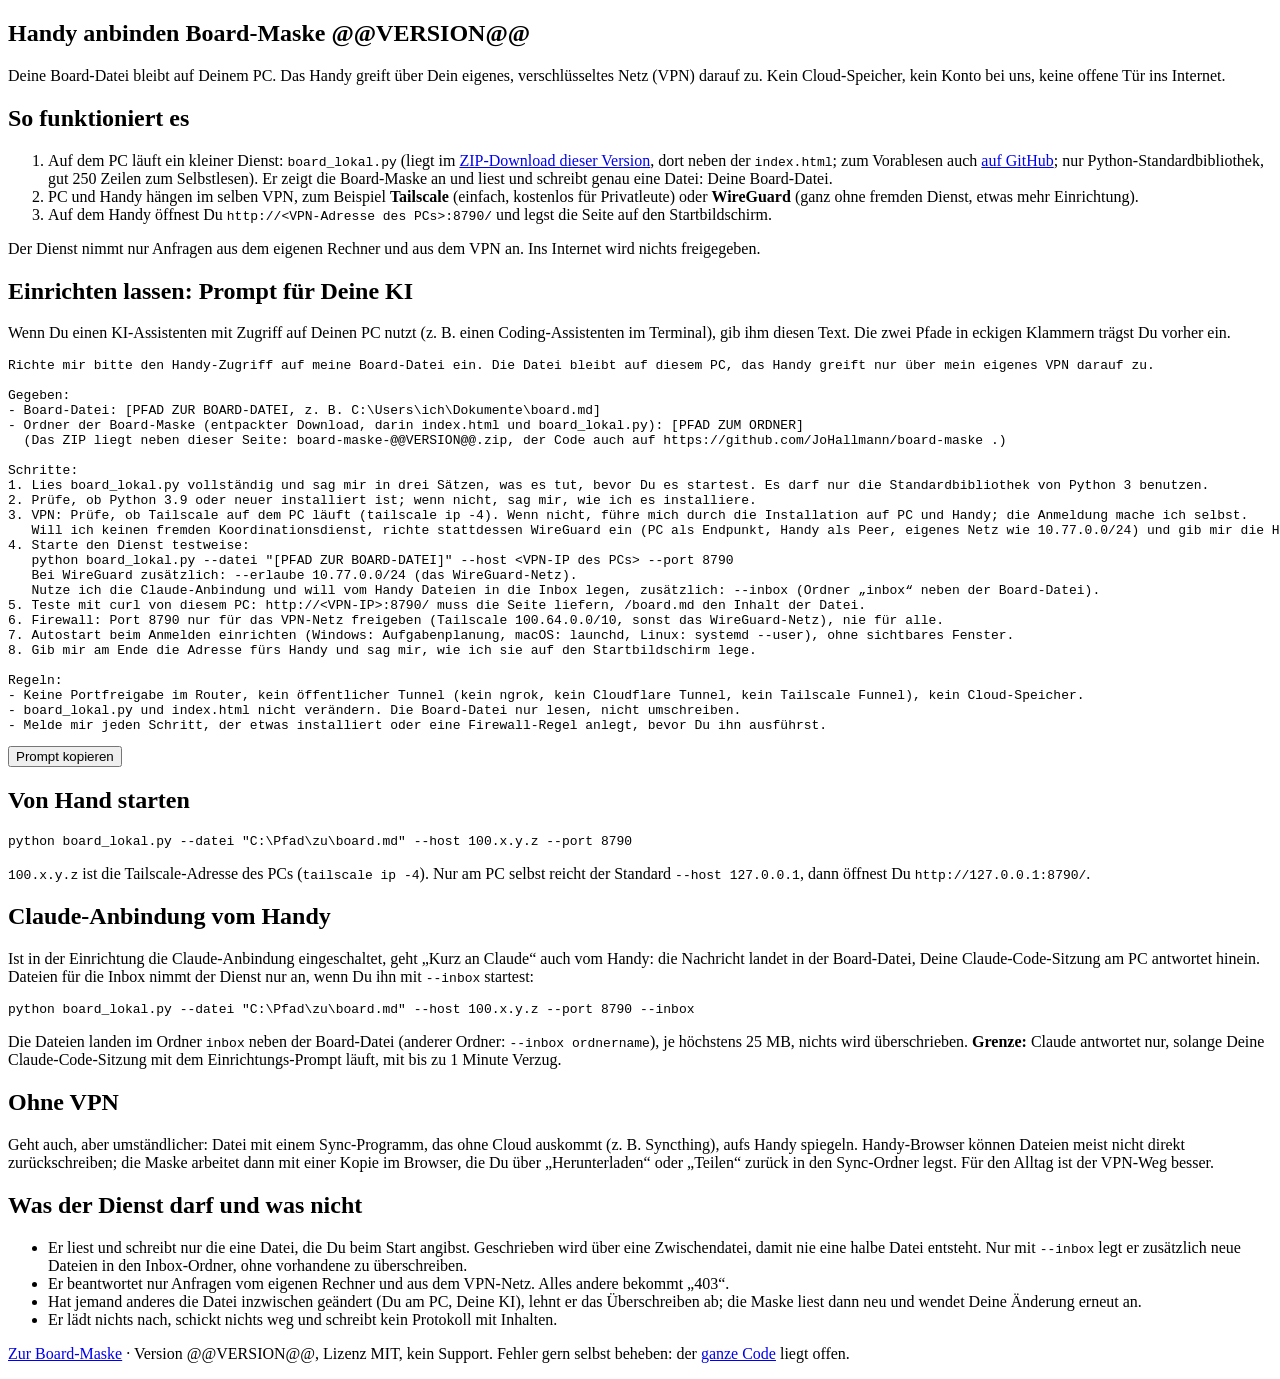
<file: src/handy.html>
<!doctype html>
<html lang="de">
<head>
<meta charset="utf-8">
<meta http-equiv="Content-Security-Policy" content="@@CSP@@">
<meta name="referrer" content="no-referrer">
<meta name="viewport" content="width=device-width, initial-scale=1">
<meta name="color-scheme" content="light dark">
<title>Handy anbinden · Board-Maske @@VERSION@@</title>
<style>@@CSS@@</style>
</head>
<body>
<main>
<section class="start doku">
  <h1>Handy anbinden <span class="ver">Board-Maske @@VERSION@@</span></h1>
  <p class="lead">Deine Board-Datei bleibt auf Deinem PC. Das Handy greift über Dein eigenes, verschlüsseltes Netz (VPN) darauf zu.
    Kein Cloud-Speicher, kein Konto bei uns, keine offene Tür ins Internet.</p>

  <h2>So funktioniert es</h2>
  <ol>
    <li>Auf dem PC läuft ein kleiner Dienst: <code>board_lokal.py</code> (liegt im <a href="board-maske-@@VERSION@@.zip">ZIP-Download dieser Version</a>, dort neben der <code>index.html</code>; zum Vorablesen auch <a href="https://github.com/JoHallmann/board-maske/blob/master/@@VERSION@@/board_lokal.py" rel="noreferrer">auf GitHub</a>; nur Python-Standardbibliothek, gut 250 Zeilen zum Selbstlesen).
      Er zeigt die Board-Maske an und liest und schreibt genau eine Datei: Deine Board-Datei.</li>
    <li>PC und Handy hängen im selben VPN, zum Beispiel <b>Tailscale</b> (einfach, kostenlos für Privatleute) oder <b>WireGuard</b> (ganz ohne fremden Dienst, etwas mehr Einrichtung).</li>
    <li>Auf dem Handy öffnest Du <code>http://&lt;VPN-Adresse des PCs&gt;:8790/</code> und legst die Seite auf den Startbildschirm.</li>
  </ol>
  <p>Der Dienst nimmt nur Anfragen aus dem eigenen Rechner und aus dem VPN an. Ins Internet wird nichts freigegeben.</p>

  <h2>Einrichten lassen: Prompt für Deine KI</h2>
  <p>Wenn Du einen KI-Assistenten mit Zugriff auf Deinen PC nutzt (z. B. einen Coding-Assistenten im Terminal), gib ihm diesen Text.
    Die zwei Pfade in eckigen Klammern trägst Du vorher ein.</p>
  <pre class="prompt" id="prompt">Richte mir bitte den Handy-Zugriff auf meine Board-Datei ein. Die Datei bleibt auf diesem PC, das Handy greift nur über mein eigenes VPN darauf zu.

Gegeben:
- Board-Datei: [PFAD ZUR BOARD-DATEI, z. B. C:\Users\ich\Dokumente\board.md]
- Ordner der Board-Maske (entpackter Download, darin index.html und board_lokal.py): [PFAD ZUM ORDNER]
  (Das ZIP liegt neben dieser Seite: board-maske-@@VERSION@@.zip, der Code auch auf https://github.com/JoHallmann/board-maske .)

Schritte:
1. Lies board_lokal.py vollständig und sag mir in drei Sätzen, was es tut, bevor Du es startest. Es darf nur die Standardbibliothek von Python 3 benutzen.
2. Prüfe, ob Python 3.9 oder neuer installiert ist; wenn nicht, sag mir, wie ich es installiere.
3. VPN: Prüfe, ob Tailscale auf dem PC läuft (tailscale ip -4). Wenn nicht, führe mich durch die Installation auf PC und Handy; die Anmeldung mache ich selbst.
   Will ich keinen fremden Koordinationsdienst, richte stattdessen WireGuard ein (PC als Endpunkt, Handy als Peer, eigenes Netz wie 10.77.0.0/24) und gib mir die Handy-Konfiguration als QR-Code.
4. Starte den Dienst testweise:
   python board_lokal.py --datei "[PFAD ZUR BOARD-DATEI]" --host &lt;VPN-IP des PCs&gt; --port 8790
   Bei WireGuard zusätzlich: --erlaube 10.77.0.0/24 (das WireGuard-Netz).
   Nutze ich die Claude-Anbindung und will vom Handy Dateien in die Inbox legen, zusätzlich: --inbox (Ordner „inbox“ neben der Board-Datei).
5. Teste mit curl von diesem PC: http://&lt;VPN-IP&gt;:8790/ muss die Seite liefern, /board.md den Inhalt der Datei.
6. Firewall: Port 8790 nur für das VPN-Netz freigeben (Tailscale 100.64.0.0/10, sonst das WireGuard-Netz), nie für alle.
7. Autostart beim Anmelden einrichten (Windows: Aufgabenplanung, macOS: launchd, Linux: systemd --user), ohne sichtbares Fenster.
8. Gib mir am Ende die Adresse fürs Handy und sag mir, wie ich sie auf den Startbildschirm lege.

Regeln:
- Keine Portfreigabe im Router, kein öffentlicher Tunnel (kein ngrok, kein Cloudflare Tunnel, kein Tailscale Funnel), kein Cloud-Speicher.
- board_lokal.py und index.html nicht verändern. Die Board-Datei nur lesen, nicht umschreiben.
- Melde mir jeden Schritt, der etwas installiert oder eine Firewall-Regel anlegt, bevor Du ihn ausführst.</pre>
  <div class="knoepfe"><button type="button" class="speichern" id="kopieren">Prompt kopieren</button></div>

  <h2>Von Hand starten</h2>
  <pre class="prompt">python board_lokal.py --datei "C:\Pfad\zu\board.md" --host 100.x.y.z --port 8790</pre>
  <p><code>100.x.y.z</code> ist die Tailscale-Adresse des PCs (<code>tailscale ip -4</code>). Nur am PC selbst reicht der Standard
    <code>--host 127.0.0.1</code>, dann öffnest Du <code>http://127.0.0.1:8790/</code>.</p>

  <h2>Claude-Anbindung vom Handy</h2>
  <p>Ist in der Einrichtung die Claude-Anbindung eingeschaltet, geht „Kurz an Claude“ auch vom Handy: die Nachricht landet in der Board-Datei,
    Deine Claude-Code-Sitzung am PC antwortet hinein. Dateien für die Inbox nimmt der Dienst nur an, wenn Du ihn mit <code>--inbox</code> startest:</p>
  <pre class="prompt">python board_lokal.py --datei "C:\Pfad\zu\board.md" --host 100.x.y.z --port 8790 --inbox</pre>
  <p>Die Dateien landen im Ordner <code>inbox</code> neben der Board-Datei (anderer Ordner: <code>--inbox ordnername</code>), je höchstens 25 MB,
    nichts wird überschrieben. <b>Grenze:</b> Claude antwortet nur, solange Deine Claude-Code-Sitzung mit dem Einrichtungs-Prompt läuft, mit bis zu 1 Minute Verzug.</p>

  <h2>Ohne VPN</h2>
  <p>Geht auch, aber umständlicher: Datei mit einem Sync-Programm, das ohne Cloud auskommt (z. B. Syncthing), aufs Handy spiegeln.
    Handy-Browser können Dateien meist nicht direkt zurückschreiben; die Maske arbeitet dann mit einer Kopie im Browser,
    die Du über „Herunterladen“ oder „Teilen“ zurück in den Sync-Ordner legst. Für den Alltag ist der VPN-Weg besser.</p>

  <h2>Was der Dienst darf und was nicht</h2>
  <ul>
    <li>Er liest und schreibt nur die eine Datei, die Du beim Start angibst. Geschrieben wird über eine Zwischendatei, damit nie eine halbe Datei entsteht.
      Nur mit <code>--inbox</code> legt er zusätzlich neue Dateien in den Inbox-Ordner, ohne vorhandene zu überschreiben.</li>
    <li>Er beantwortet nur Anfragen vom eigenen Rechner und aus dem VPN-Netz. Alles andere bekommt „403“.</li>
    <li>Hat jemand anderes die Datei inzwischen geändert (Du am PC, Deine KI), lehnt er das Überschreiben ab; die Maske liest dann neu und wendet Deine Änderung erneut an.</li>
    <li>Er lädt nichts nach, schickt nichts weg und schreibt kein Protokoll mit Inhalten.</li>
  </ul>
  <p><a href="index.html">Zur Board-Maske</a> · Version @@VERSION@@, Lizenz MIT, kein Support. Fehler gern selbst beheben: der <a href="https://github.com/JoHallmann/board-maske" rel="noreferrer">ganze Code</a> liegt offen.</p>
</section>
</main>
<script>@@JS@@</script>
</body>
</html>
</file>
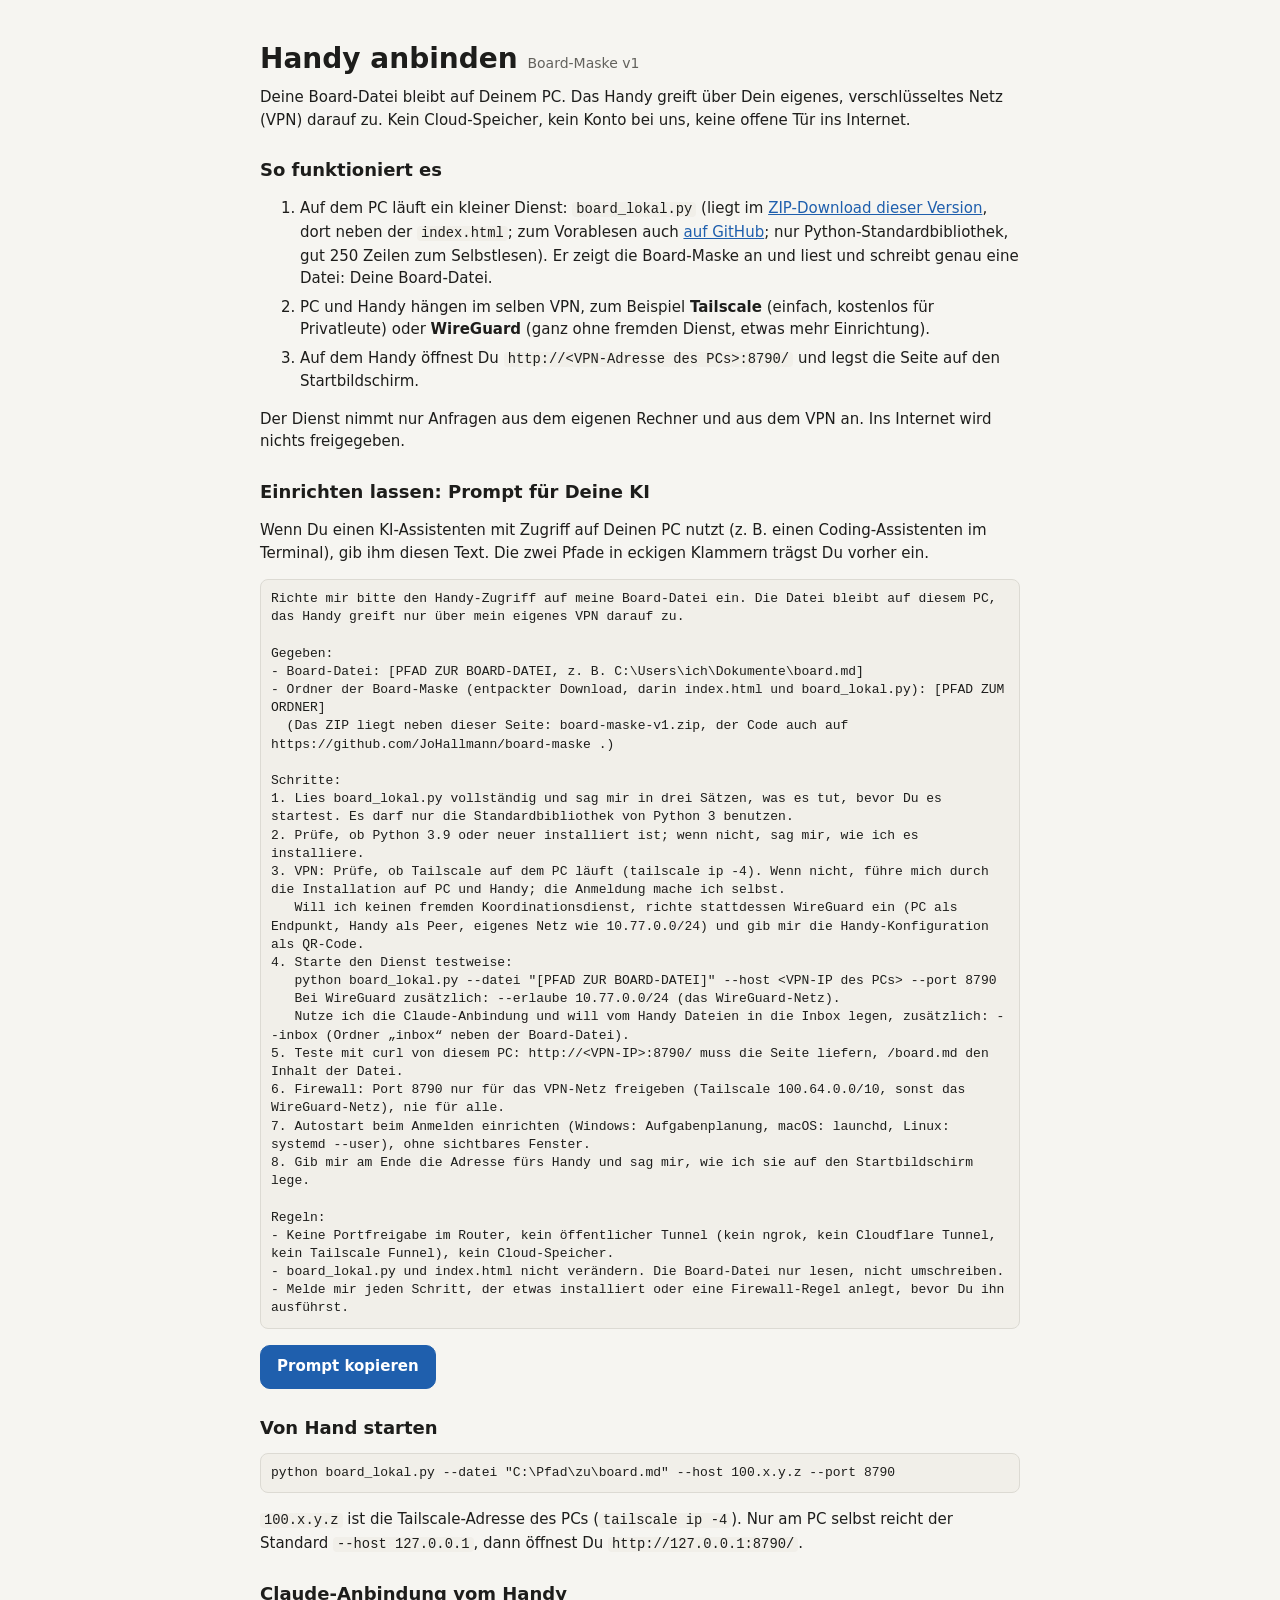
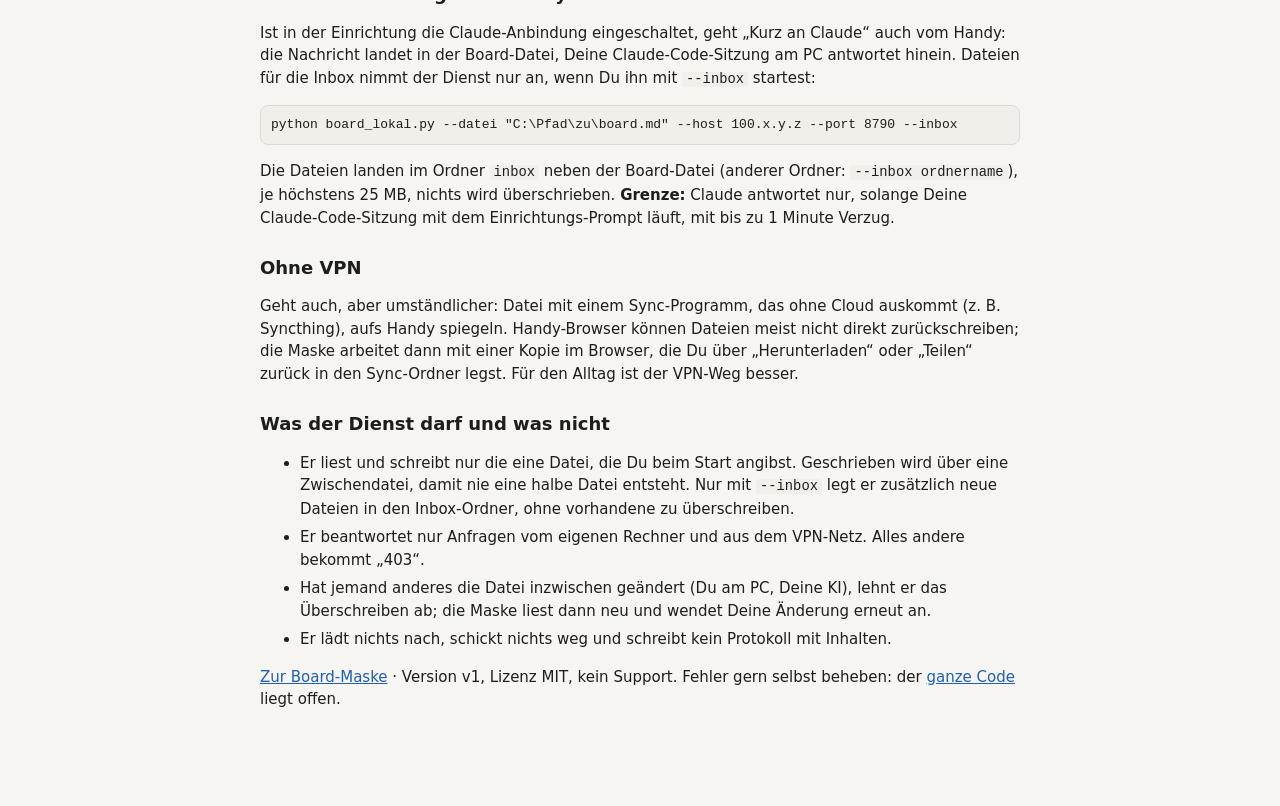
<file: v1/handy.html>
<!doctype html>
<html lang="de">
<head>
<meta charset="utf-8">
<meta http-equiv="Content-Security-Policy" content="default-src 'none'; script-src 'sha256-1ySeWHxws5QLj51d0u5f4wPh3aDJloHvfUIpoiIlvJk='; style-src 'sha256-xXlitJH9WOUv7WFyQeh4A9l+2MwNLAUm9EcQTv2ivJM='; img-src data:; connect-src 'none'; form-action 'none'; base-uri 'none'; object-src 'none'">
<meta name="referrer" content="no-referrer">
<meta name="viewport" content="width=device-width, initial-scale=1">
<meta name="color-scheme" content="light dark">
<title>Handy anbinden · Board-Maske v1</title>
<style>:root { color-scheme: light dark;
  --bg:#f6f5f1; --karte:#ffffff; --text:#1d1d1b; --leise:#63625d; --rand:#dcdad3;
  --akzent:#1f5fad; --rot:#b3261e; --gruen:#1e7d4f; --gelb:#8a6100; --chip:#ecebe6; --flaeche:#ecebe5; --feld:#f1efe9; --aufakzent:#fff; }
@media (prefers-color-scheme: dark) { :root {
  --bg:#161615; --karte:#22221f; --text:#ecebe6; --leise:#a3a29b; --rand:#3a3935;
  --akzent:#7fb0f0; --rot:#f28b82; --gruen:#5fbf8b; --gelb:#e0b341; --chip:#2d2d29; --flaeche:#1e1e1c; --feld:#161615; --aufakzent:#161615; } }
* { box-sizing: border-box; }
[hidden] { display: none !important; }
html { -webkit-text-size-adjust: 100%; text-size-adjust: 100%; }
html, body { max-width: 100%; overflow-x: clip; }
body { margin: 0; background: var(--bg); color: var(--text); font: 15px/1.4 system-ui, "Segoe UI", Roboto, Arial, sans-serif; }
body.still { overflow: hidden; }
button { font: inherit; }
a { color: var(--akzent); }
code { background: var(--feld); border-radius: 4px; padding: 0 4px; font-size: .92em; overflow-wrap: anywhere; }

/* Kopf */
header { position: sticky; top: 0; background: var(--bg); padding: 10px 12px 8px; border-bottom: 1px solid var(--rand); z-index: 5; }
.kopf { display: flex; align-items: center; gap: 8px; flex-wrap: wrap; }
.kopf h1 { font-size: 19px; margin: 0; min-width: 0; overflow: hidden; text-overflow: ellipsis; white-space: nowrap; max-width: 46vw; }
.neu { margin-left: auto; font-size: 15px; font-weight: 600; border: 0; border-radius: 10px; background: var(--akzent);
  color: var(--aufakzent); padding: 8px 14px; cursor: pointer; min-height: 40px; }
.mbtn { border: 1px solid var(--rand); background: var(--karte); color: var(--text); border-radius: 10px; width: 42px; min-height: 40px;
  font-size: 18px; cursor: pointer; }
.sbtn { border: 1px solid var(--rand); background: var(--karte); color: var(--leise); border-radius: 999px; padding: 5px 10px;
  font-size: 12.5px; cursor: pointer; white-space: nowrap; max-width: 44vw; overflow: hidden; text-overflow: ellipsis; }
.sbtn.ok::before { content: "● "; color: var(--gruen); }
.sbtn.warn { border-color: var(--gelb); color: var(--gelb); font-weight: 600; }
.sbtn.warn::before { content: "● "; }
.sbtn.fehler { border-color: var(--rot); color: var(--rot); font-weight: 600; }
.cbtn { border: 1px solid var(--rand); background: var(--karte); color: var(--leise); border-radius: 999px; padding: 5px 10px;
  font-size: 12.5px; cursor: pointer; white-space: nowrap; max-width: 40vw; overflow: hidden; text-overflow: ellipsis; }
.cbtn::before { content: "○ "; }
.cbtn.on { color: var(--text); }
.cbtn.on::before { content: "● "; color: var(--gruen); }
.cbtn.neu { border-color: var(--akzent); color: var(--akzent); font-weight: 600; }
.suche { width: 100%; order: 9; font: inherit; font-size: 16px; padding: 7px 11px; border: 1px solid var(--rand);
  border-radius: 10px; background: var(--karte); color: var(--text); }
.suche:focus { outline: 2px solid var(--akzent); outline-offset: -1px; }
.suche::placeholder { font-size: 14px; }
.leiste { display: flex; gap: 6px; overflow-x: auto; padding-top: 8px; scrollbar-width: none; }
.leiste::-webkit-scrollbar { display: none; }
.chip { border: 1px solid var(--rand); background: var(--karte); color: var(--text); border-radius: 999px; padding: 6px 11px;
  font-size: 13px; white-space: nowrap; cursor: pointer; }
.chip.an { background: var(--akzent); border-color: var(--akzent); color: var(--aufakzent); }
.chip.trenn { margin-right: 8px; }
.chip.frage:not(.an) { border-color: var(--gelb); color: var(--gelb); font-weight: 600; }
.chip.ich { color: var(--leise); }
.pleiste { padding-top: 6px; }
.chip.pchip { color: var(--pft); border-color: color-mix(in srgb, var(--pf) 40%, var(--rand)); font-weight: 600; }
.chip.pchip.an { background: var(--pf); border-color: var(--pf); color: #fff; }
.tabs { display: grid; grid-template-columns: repeat(5, 1fr); gap: 3px; margin-top: 8px; }
.tab { border: 1px solid var(--rand); background: var(--karte); color: var(--text); border-radius: 10px; padding: 6px 1px;
  font-size: 12px; cursor: pointer; line-height: 1.2; min-height: 44px; }
.tab b { display: block; font-size: 15px; }
.tab.an { border-color: var(--akzent); box-shadow: inset 0 -3px 0 var(--akzent); }
.aufwand { display: grid; grid-template-columns: repeat(5, 1fr); gap: 3px; margin-top: 8px; }
.aufwand-titel { display: none; }
.afw { border: 1px solid var(--rand); background: var(--karte); color: var(--text); border-radius: 10px; min-height: 40px;
  padding: 3px 1px; font-size: 12px; line-height: 1.2; cursor: pointer; }
.afw b { display: block; font-size: 13px; }
.afw.an { background: var(--akzent); border-color: var(--akzent); color: var(--aufakzent); }

/* Projektfarben: --pf Fläche, --pft Schrift (Kontrast mind. 4,5:1) */
.pc0 { --pf:#1f5fad; --pft:#1f5fad; } .pc1 { --pf:#2e7d4f; --pft:#2e7d4f; } .pc2 { --pf:#8f5200; --pft:#8f5200; }
.pc3 { --pf:#6a4fb3; --pft:#6a4fb3; } .pc4 { --pf:#b0306a; --pft:#b0306a; } .pc5 { --pf:#0f7c8c; --pft:#0f7c8c; }
.pc6 { --pf:#b5121b; --pft:#b5121b; } .pc7 { --pf:#8a5a2b; --pft:#8a5a2b; } .pc8 { --pf:#3f5560; --pft:#3f5560; }
.pc9 { --pf:#c4501b; --pft:#b04716; } .pc10 { --pf:#90700c; --pft:#7d610a; } .pc11 { --pf:#6a6a65; --pft:#5f5f5a; }
@media (prefers-color-scheme: dark) {
  .pc0 { --pft:#639de3; } .pc1 { --pft:#40ad6e; } .pc2 { --pft:#e18100; } .pc3 { --pft:#a08fcf; } .pc4 { --pft:#db7aa6; }
  .pc5 { --pft:#4fb8c6; } .pc6 { --pft:#f16f76; } .pc7 { --pft:#c98d52; } .pc8 { --pft:#819ead; } .pc9 { --pft:#e67b4a; }
  .pc10 { --pft:#bd940f; } .pc11 { --pft:#989893; } }

/* Inhalt */
main { padding: 12px 12px 90px; }
.spalten { display: grid; grid-template-columns: 1fr; gap: 14px; }
.spalte h2 { display: none; font-size: 12px; letter-spacing: .05em; text-transform: uppercase; margin: 0 0 8px; color: var(--leise); font-weight: 700; }
.rail { display: contents; }
.klappkopf { display: none; }
.leer { color: var(--leise); font-size: 13px; padding: 8px 2px; }
.mehr { display: block; margin: 8px auto; border: 1px solid var(--rand); background: var(--karte); color: var(--text);
  border-radius: 999px; padding: 7px 14px; font-size: 13px; cursor: pointer; }
@media (min-width: 900px) {
  .kopf { flex-wrap: nowrap; }
  .kopf h1 { max-width: 30vw; }
  .neu { margin-left: 0; }
  .suche { order: 0; width: 300px; max-width: 30vw; margin-left: auto; font-size: 13.5px; padding: 6px 10px; }
  .leiste { flex-wrap: wrap; overflow-x: visible; gap: 4px; }
  .leiste .chip { font-size: 12.5px; padding: 4px 9px; }
  .aufwand { display: flex; flex-wrap: wrap; align-items: center; gap: 4px; margin-top: 5px; }
  .aufwand-titel { display: inline; font-size: 12px; color: var(--leise); margin-right: 3px; }
  .afw { min-height: 0; border-radius: 999px; padding: 3px 9px; font-size: 12.5px; }
  .afw b { display: inline; font-size: inherit; font-weight: 400; margin-left: 3px; }
  .karte .ktext { font-size: 13.5px; line-height: 1.35; }
  .karte .meta { font-size: 11.5px; }
  .spalten { grid-template-columns: minmax(0, 1fr) clamp(200px, 18vw, 280px) clamp(160px, 14vw, 240px); gap: 12px; align-items: start; }
  .tabs { display: none; }
  .spalte { display: block !important; }
  .spalte h2 { display: block; }
  .s-offen .liste { display: grid; grid-template-columns: repeat(auto-fill, minmax(250px, 1fr)); gap: 0 10px; }
  .s-wartet { background: var(--flaeche); border: 1px solid var(--rand); border-radius: 12px; padding: 9px 9px 2px; }
  .rail { display: flex; flex-direction: column; min-width: 0; background: var(--flaeche); border: 1px solid var(--rand); border-radius: 12px; padding: 5px 9px; }
  .klappkopf { display: flex; width: 100%; align-items: baseline; gap: 6px; border: 0; background: none; color: var(--leise);
    padding: 6px 0; font-size: 12px; font-weight: 700; cursor: pointer; text-align: left; }
  .klappkopf:hover { color: var(--text); }
  .klappkopf .pfeil { display: inline-block; font-size: 10px; transition: transform .12s; }
  .klapp.offen .klappkopf .pfeil { transform: rotate(90deg); }
  .klapp:not(.offen) .klappinhalt { display: none; }
  .klapp .spalte h2 { display: none; }
}

/* Karten */
.karte { background: var(--karte); border: 1px solid var(--rand); border-radius: 12px; padding: 8px 10px 7px; margin-bottom: 7px; cursor: pointer; }
.karte:focus-visible { outline: 2px solid var(--akzent); }
.karte.spaeter { opacity: .55; }
.karte.zu { opacity: .72; }
.karte.zu .ktext::before { content: "✓ "; color: var(--gruen); font-weight: 700; }
.karte.verworfen .ktext { text-decoration: line-through; color: var(--leise); }
.karte.verworfen .ktext::before { content: ""; }
.kreihe { display: flex; gap: 6px; align-items: flex-start; }
.kinhalt { flex: 1 1 auto; min-width: 0; }
.ktext { font-size: 15px; overflow-wrap: anywhere; display: -webkit-box; -webkit-line-clamp: 2; -webkit-box-orient: vertical; overflow: hidden; }
.stern { flex: none; border: 0; background: none; color: var(--leise); font-size: 19px; line-height: 1; padding: 0 2px; cursor: pointer; }
.stern.an { color: #c98a00; }
.haken { flex: none; width: 30px; height: 30px; border: 1.5px solid var(--gruen); border-radius: 50%; background: none; color: var(--gruen);
  font-size: 15px; line-height: 1; padding: 0; cursor: pointer; }
.haken:hover, .haken:active { background: var(--gruen); color: #fff; }
@media (max-width: 899px) { .haken { width: 38px; height: 38px; font-size: 17px; } .stern { font-size: 22px; padding: 6px; margin: -6px 0 0 -6px; } }
.meta { display: flex; flex-wrap: wrap; gap: 5px 8px; margin-top: 4px; font-size: 12px; color: var(--leise); align-items: center; overflow-wrap: anywhere; }
.proj { border-radius: 6px; padding: 1px 7px; font-weight: 600; color: #fff; font-size: 11.5px; background: var(--pf, #6a6a65); }
.tag { border: 1px solid var(--rand); border-radius: 6px; padding: 0 6px; white-space: nowrap; }
.tag.aufw { color: var(--akzent); border-color: var(--akzent); }
.tag.allein { color: var(--gruen); border-color: var(--gruen); }
.tag.fragetag { color: var(--gelb); border-color: var(--gelb); font-weight: 600; }
.frist.knapp { color: var(--rot); font-weight: 700; }
.kid { font: 11px/1 ui-monospace, Consolas, monospace; color: var(--leise); }

/* Ebenen (Popup, am Handy Vollbild) */
.overlay { position: fixed; inset: 0; background: rgba(0,0,0,.45); display: flex; align-items: center; justify-content: center; z-index: 20; overscroll-behavior: contain; }
.panel { background: var(--karte); color: var(--text); width: 100%; max-width: 760px; max-height: 90dvh; overflow: auto; border-radius: 16px; padding: 0 16px 18px; overscroll-behavior: contain; }
.panel.schmal { max-width: 560px; }
@media (max-width: 599px) { .overlay { align-items: stretch; } .panel { max-width: none; max-height: none; height: 100%; border-radius: 0; padding: 0 14px 28px; } }
.pkopf { display: flex; align-items: center; gap: 8px; position: sticky; top: 0; background: var(--karte); padding: 12px 0 8px; z-index: 1; }
.pkopf .pstatus { font-size: 12.5px; color: var(--leise); white-space: nowrap; overflow: hidden; text-overflow: ellipsis; }
.pkopf h3 { margin: 0; font-size: 17px; }
.zu-btn { margin-left: auto; flex: none; border: 0; background: var(--chip); color: var(--text); width: 40px; height: 40px; border-radius: 50%; font-size: 17px; cursor: pointer; }
.dtext { font-size: 17px; line-height: 1.4; font-weight: 600; overflow-wrap: anywhere; white-space: pre-wrap; margin: 2px 0 6px; }
.dlabel { font-size: 12.5px; color: var(--leise); margin: 14px 0 4px; }
.dbeschr { white-space: pre-wrap; overflow-wrap: anywhere; font-size: 14px; line-height: 1.45; margin: 0; }
.dnotiz { white-space: pre-wrap; overflow-wrap: anywhere; font-size: 13.5px; background: var(--feld); border: 1px solid var(--rand); border-radius: 8px; padding: 7px 9px; }
.dhaupt { display: flex; flex-wrap: wrap; gap: 8px; margin-top: 12px; }
.dhaupt button, .knoepfe button { font-size: 15px; white-space: nowrap; border-radius: 10px; padding: 9px 16px; min-height: 44px;
  border: 1px solid var(--rand); background: var(--chip); color: var(--text); cursor: pointer; }
.dhaupt .erl { margin-left: auto; background: var(--karte); border-color: var(--gruen); color: var(--gruen); font-weight: 600; }
.dhaupt .passt, .dhaupt .allesend { background: var(--gruen); border-color: var(--gruen); color: #fff; font-weight: 600; }
.dklein { margin-top: 18px; border-top: 1px solid var(--rand); padding-top: 2px; }
.mlabel { font-size: 12px; color: var(--leise); margin: 10px 0 4px; }
.mreihe { display: flex; flex-wrap: wrap; gap: 5px; }
.mreihe button { font-size: 13.5px; white-space: nowrap; border: 1px solid var(--rand); background: var(--chip); color: var(--text);
  border-radius: 9px; padding: 6px 10px; min-height: 38px; cursor: pointer; }
.mreihe button.an { background: var(--akzent); border-color: var(--akzent); color: var(--aufakzent); font-weight: 600; }
.mreihe button.weg { color: var(--rot); }
.mreihe button.weg.sicher { background: var(--rot); border-color: var(--rot); color: #fff; font-weight: 600; }

/* Frage an mich und Entscheidungsliste */
.fdbox { margin-top: 14px; border-top: 1px solid var(--rand); padding-top: 10px; }
.fdbox .frage { font-weight: 600; overflow-wrap: anywhere; white-space: pre-wrap; }
.fdbox .empf { margin-top: 4px; font-size: 13.5px; overflow-wrap: anywhere; white-space: pre-wrap; }
.fdbox textarea { width: 100%; margin-top: 8px; font: inherit; font-size: 16px; min-height: 54px; padding: 7px 9px; border: 1px solid var(--rand);
  border-radius: 8px; background: var(--feld); color: var(--text); resize: vertical; }
.fdnotiz { margin-top: 6px; font-size: 13.5px; color: var(--leise); overflow-wrap: anywhere; }
.entliste { margin-top: 10px; display: flex; flex-direction: column; gap: 8px; }
.ent { border: 1px solid var(--rand); border-left: 4px solid var(--rand); border-radius: 10px; padding: 8px 10px; }
.ent.ok { border-left-color: var(--akzent); }
.ent.ok.nein { border-left-color: var(--rot); }
.enttext { font-size: 14.5px; line-height: 1.4; overflow-wrap: anywhere; }
.entk { font-weight: 700; margin-right: 4px; }
.entempf { color: var(--leise); font-size: 13px; }
.entopt { font-size: 14px; line-height: 1.35; margin: 3px 0 0 2px; overflow-wrap: anywhere; }
.entopt b { display: inline-block; min-width: 1.2em; }
.entkn { display: flex; flex-wrap: wrap; gap: 6px; margin-top: 7px; align-items: center; }
.entkn button { font-size: 14px; min-height: 40px; min-width: 44px; padding: 6px 12px; border-radius: 9px; border: 1px solid var(--rand);
  background: var(--chip); color: var(--text); cursor: pointer; max-width: 100%; white-space: normal; }
.entkn button.empfk { border-color: var(--akzent); color: var(--akzent); font-weight: 600; }
.entkn button.an { background: var(--akzent); border-color: var(--akzent); color: var(--aufakzent); font-weight: 700; }
.entkn button.an.nein { background: var(--rot); border-color: var(--rot); color: #fff; }
.entkn input { flex: 1 1 140px; min-width: 0; font: inherit; font-size: 16px; padding: 6px 9px; min-height: 40px; border: 1px solid var(--rand);
  border-radius: 9px; background: var(--feld); color: var(--text); }
.entfuss { margin-top: 4px; font-size: 13px; color: var(--leise); }

/* Formulare */
.panel label { display: block; font-size: 12.5px; color: var(--leise); margin: 10px 0 3px; }
.panel input:not([type=checkbox]), .panel select, .panel textarea { width: 100%; font: inherit; font-size: 16px; padding: 8px 10px;
  border: 1px solid var(--rand); border-radius: 10px; background: var(--bg); color: var(--text); }
.panel textarea { min-height: 70px; resize: vertical; }
.panel textarea.gross { min-height: 160px; font-size: 14px; }
.panel label.haekchen { display: flex; align-items: center; gap: 8px; color: var(--text); font-size: 14px; margin: 12px 0 2px; }
.panel label.haekchen input { width: 20px; height: 20px; margin: 0; flex: none; }
.zeile2 { display: grid; grid-template-columns: 1fr 1fr; gap: 10px; }
.knoepfe { display: flex; flex-wrap: wrap; gap: 8px; margin-top: 16px; }
.knoepfe .speichern { background: var(--akzent); border-color: var(--akzent); color: var(--aufakzent); font-weight: 600; }
.hilfe { font-size: 13px; color: var(--leise); margin: 4px 0 0; }
.fehltext { color: var(--rot); font-size: 13.5px; margin-top: 8px; }
pre.prompt { white-space: pre-wrap; overflow-wrap: anywhere; background: var(--feld); border: 1px solid var(--rand); border-radius: 8px; padding: 10px; font-size: 13px; max-height: 50vh; overflow: auto; }

/* Menü */
.menu { position: fixed; top: 56px; right: 10px; z-index: 25; background: var(--karte); border: 1px solid var(--rand); border-radius: 12px;
  box-shadow: 0 8px 30px rgba(0,0,0,.18); padding: 6px; min-width: 230px; max-width: calc(100vw - 20px); }
.menu button, .menu a { display: block; width: 100%; text-align: left; border: 0; background: none; color: var(--text); padding: 11px 12px;
  border-radius: 8px; font-size: 15px; cursor: pointer; text-decoration: none; }
.menu button:hover, .menu a:hover { background: var(--chip); }
.menu hr { border: 0; border-top: 1px solid var(--rand); margin: 4px 6px; }
.menu .mtext { font-size: 12px; color: var(--leise); padding: 6px 12px; overflow-wrap: anywhere; }

/* Startseite */
.start { max-width: 640px; margin: 6vh auto 0; }
.start h1 { font-size: 28px; margin: 0 0 8px; }
.start .ver { font-size: 14px; color: var(--leise); font-weight: 400; }
.lead { font-size: 17px; margin: 0 0 18px; }
.startknoepfe { display: grid; gap: 10px; }
.gross { font-size: 17px; padding: 14px 16px; border-radius: 12px; border: 1px solid var(--rand); background: var(--karte); color: var(--text); cursor: pointer; min-height: 52px; }
.gross.haupt { background: var(--akzent); border-color: var(--akzent); color: var(--aufakzent); font-weight: 600; }
.gross.leise { color: var(--leise); }
.weiter { margin-top: 12px; }
.weiter .gross { width: 100%; border-color: var(--akzent); color: var(--akzent); font-weight: 600; }
.info { margin-top: 26px; font-size: 14px; color: var(--leise); }
.info h2 { font-size: 15px; color: var(--text); margin: 0 0 6px; }
.info p { margin: 0 0 10px; }

.hinweis { position: fixed; left: 50%; bottom: 18px; transform: translateX(-50%); background: var(--text); color: var(--bg); padding: 9px 14px;
  border-radius: 10px; font-size: 14px; z-index: 40; width: max-content; max-width: calc(100% - 24px); }
.banner { background: var(--karte); border: 1px solid var(--gelb); border-radius: 10px; padding: 8px 10px; margin-bottom: 12px; font-size: 13.5px;
  display: flex; gap: 8px; align-items: center; flex-wrap: wrap; }
.banner button { border: 1px solid var(--rand); background: var(--chip); color: var(--text); border-radius: 9px; padding: 6px 11px; cursor: pointer; min-height: 38px; }
.lnk { overflow-wrap: anywhere; }
.banner { grid-column: 1 / -1; margin-bottom: 0; }
.spalte.aus { display: none; }
.klapp, .klappinhalt { display: contents; }
@media (min-width: 900px) { .klapp, .klappinhalt { display: block; } .klapp:not(.offen) .klappinhalt { display: none; } }
.hinweis .mehr { display: inline-block; margin: 0 0 0 8px; padding: 3px 10px; background: var(--bg); color: var(--text); }
.doku { max-width: 760px; margin-top: 3vh; }
.doku h2 { font-size: 18px; margin: 26px 0 6px; }
.doku p, .doku li { font-size: 15px; line-height: 1.5; }
.doku li { margin-bottom: 6px; }
.doku pre.prompt { max-height: none; }
/* Claude-Anbindung */
.banner.claude { border-color: var(--akzent); display: flex; flex-wrap: wrap; gap: 6px 8px; align-items: center; }
.banner.claude .btext { flex: 1 1 100%; overflow-wrap: anywhere; }
.cstatus { display: flex; align-items: center; gap: 7px; font-size: 13.5px; margin: 8px 0; }
.cpunkt { width: 10px; height: 10px; border-radius: 50%; border: 1.5px solid var(--leise); flex: none; }
.cpunkt.on { background: var(--gruen); border-color: var(--gruen); }
.hilfe.grenze { border-left: 3px solid var(--gelb); padding-left: 8px; }
.ablage { border: 2px dashed var(--rand); border-radius: 10px; padding: 14px; font-size: 13.5px; color: var(--leise); cursor: pointer; margin-bottom: 8px; }
.ablage b { color: var(--text); }
.ablage.drueber, .ablage:focus { border-color: var(--akzent); outline: none; }
.kurzliste { display: flex; flex-direction: column; gap: 8px; }
.kurz { border: 1px solid var(--rand); border-radius: 10px; padding: 8px 10px; background: var(--karte); }
.kurz.ungelesen { border-color: var(--akzent); }
.kurz .kmeta { font-size: 12px; color: var(--leise); display: flex; flex-wrap: wrap; gap: 4px 8px; align-items: baseline; }
.kurz .kmeta.warte { margin-top: 4px; font-style: italic; }
.kurz .ktxt { font-size: 14.5px; white-space: pre-wrap; overflow-wrap: anywhere; margin-top: 2px; }
.kurz .antwort { margin-top: 6px; padding-left: 10px; border-left: 3px solid var(--gruen); }
.kurz .mreihe { margin-top: 6px; }
.klink { border: 0; background: none; color: var(--akzent); padding: 0; font: inherit; cursor: pointer; text-decoration: underline; }
</style>
</head>
<body>
<main>
<section class="start doku">
  <h1>Handy anbinden <span class="ver">Board-Maske v1</span></h1>
  <p class="lead">Deine Board-Datei bleibt auf Deinem PC. Das Handy greift über Dein eigenes, verschlüsseltes Netz (VPN) darauf zu.
    Kein Cloud-Speicher, kein Konto bei uns, keine offene Tür ins Internet.</p>

  <h2>So funktioniert es</h2>
  <ol>
    <li>Auf dem PC läuft ein kleiner Dienst: <code>board_lokal.py</code> (liegt im <a href="board-maske-v1.zip">ZIP-Download dieser Version</a>, dort neben der <code>index.html</code>; zum Vorablesen auch <a href="https://github.com/JoHallmann/board-maske/blob/master/v1/board_lokal.py" rel="noreferrer">auf GitHub</a>; nur Python-Standardbibliothek, gut 250 Zeilen zum Selbstlesen).
      Er zeigt die Board-Maske an und liest und schreibt genau eine Datei: Deine Board-Datei.</li>
    <li>PC und Handy hängen im selben VPN, zum Beispiel <b>Tailscale</b> (einfach, kostenlos für Privatleute) oder <b>WireGuard</b> (ganz ohne fremden Dienst, etwas mehr Einrichtung).</li>
    <li>Auf dem Handy öffnest Du <code>http://&lt;VPN-Adresse des PCs&gt;:8790/</code> und legst die Seite auf den Startbildschirm.</li>
  </ol>
  <p>Der Dienst nimmt nur Anfragen aus dem eigenen Rechner und aus dem VPN an. Ins Internet wird nichts freigegeben.</p>

  <h2>Einrichten lassen: Prompt für Deine KI</h2>
  <p>Wenn Du einen KI-Assistenten mit Zugriff auf Deinen PC nutzt (z. B. einen Coding-Assistenten im Terminal), gib ihm diesen Text.
    Die zwei Pfade in eckigen Klammern trägst Du vorher ein.</p>
  <pre class="prompt" id="prompt">Richte mir bitte den Handy-Zugriff auf meine Board-Datei ein. Die Datei bleibt auf diesem PC, das Handy greift nur über mein eigenes VPN darauf zu.

Gegeben:
- Board-Datei: [PFAD ZUR BOARD-DATEI, z. B. C:\Users\ich\Dokumente\board.md]
- Ordner der Board-Maske (entpackter Download, darin index.html und board_lokal.py): [PFAD ZUM ORDNER]
  (Das ZIP liegt neben dieser Seite: board-maske-v1.zip, der Code auch auf https://github.com/JoHallmann/board-maske .)

Schritte:
1. Lies board_lokal.py vollständig und sag mir in drei Sätzen, was es tut, bevor Du es startest. Es darf nur die Standardbibliothek von Python 3 benutzen.
2. Prüfe, ob Python 3.9 oder neuer installiert ist; wenn nicht, sag mir, wie ich es installiere.
3. VPN: Prüfe, ob Tailscale auf dem PC läuft (tailscale ip -4). Wenn nicht, führe mich durch die Installation auf PC und Handy; die Anmeldung mache ich selbst.
   Will ich keinen fremden Koordinationsdienst, richte stattdessen WireGuard ein (PC als Endpunkt, Handy als Peer, eigenes Netz wie 10.77.0.0/24) und gib mir die Handy-Konfiguration als QR-Code.
4. Starte den Dienst testweise:
   python board_lokal.py --datei "[PFAD ZUR BOARD-DATEI]" --host &lt;VPN-IP des PCs&gt; --port 8790
   Bei WireGuard zusätzlich: --erlaube 10.77.0.0/24 (das WireGuard-Netz).
   Nutze ich die Claude-Anbindung und will vom Handy Dateien in die Inbox legen, zusätzlich: --inbox (Ordner „inbox“ neben der Board-Datei).
5. Teste mit curl von diesem PC: http://&lt;VPN-IP&gt;:8790/ muss die Seite liefern, /board.md den Inhalt der Datei.
6. Firewall: Port 8790 nur für das VPN-Netz freigeben (Tailscale 100.64.0.0/10, sonst das WireGuard-Netz), nie für alle.
7. Autostart beim Anmelden einrichten (Windows: Aufgabenplanung, macOS: launchd, Linux: systemd --user), ohne sichtbares Fenster.
8. Gib mir am Ende die Adresse fürs Handy und sag mir, wie ich sie auf den Startbildschirm lege.

Regeln:
- Keine Portfreigabe im Router, kein öffentlicher Tunnel (kein ngrok, kein Cloudflare Tunnel, kein Tailscale Funnel), kein Cloud-Speicher.
- board_lokal.py und index.html nicht verändern. Die Board-Datei nur lesen, nicht umschreiben.
- Melde mir jeden Schritt, der etwas installiert oder eine Firewall-Regel anlegt, bevor Du ihn ausführst.</pre>
  <div class="knoepfe"><button type="button" class="speichern" id="kopieren">Prompt kopieren</button></div>

  <h2>Von Hand starten</h2>
  <pre class="prompt">python board_lokal.py --datei "C:\Pfad\zu\board.md" --host 100.x.y.z --port 8790</pre>
  <p><code>100.x.y.z</code> ist die Tailscale-Adresse des PCs (<code>tailscale ip -4</code>). Nur am PC selbst reicht der Standard
    <code>--host 127.0.0.1</code>, dann öffnest Du <code>http://127.0.0.1:8790/</code>.</p>

  <h2>Claude-Anbindung vom Handy</h2>
  <p>Ist in der Einrichtung die Claude-Anbindung eingeschaltet, geht „Kurz an Claude“ auch vom Handy: die Nachricht landet in der Board-Datei,
    Deine Claude-Code-Sitzung am PC antwortet hinein. Dateien für die Inbox nimmt der Dienst nur an, wenn Du ihn mit <code>--inbox</code> startest:</p>
  <pre class="prompt">python board_lokal.py --datei "C:\Pfad\zu\board.md" --host 100.x.y.z --port 8790 --inbox</pre>
  <p>Die Dateien landen im Ordner <code>inbox</code> neben der Board-Datei (anderer Ordner: <code>--inbox ordnername</code>), je höchstens 25 MB,
    nichts wird überschrieben. <b>Grenze:</b> Claude antwortet nur, solange Deine Claude-Code-Sitzung mit dem Einrichtungs-Prompt läuft, mit bis zu 1 Minute Verzug.</p>

  <h2>Ohne VPN</h2>
  <p>Geht auch, aber umständlicher: Datei mit einem Sync-Programm, das ohne Cloud auskommt (z. B. Syncthing), aufs Handy spiegeln.
    Handy-Browser können Dateien meist nicht direkt zurückschreiben; die Maske arbeitet dann mit einer Kopie im Browser,
    die Du über „Herunterladen“ oder „Teilen“ zurück in den Sync-Ordner legst. Für den Alltag ist der VPN-Weg besser.</p>

  <h2>Was der Dienst darf und was nicht</h2>
  <ul>
    <li>Er liest und schreibt nur die eine Datei, die Du beim Start angibst. Geschrieben wird über eine Zwischendatei, damit nie eine halbe Datei entsteht.
      Nur mit <code>--inbox</code> legt er zusätzlich neue Dateien in den Inbox-Ordner, ohne vorhandene zu überschreiben.</li>
    <li>Er beantwortet nur Anfragen vom eigenen Rechner und aus dem VPN-Netz. Alles andere bekommt „403“.</li>
    <li>Hat jemand anderes die Datei inzwischen geändert (Du am PC, Deine KI), lehnt er das Überschreiben ab; die Maske liest dann neu und wendet Deine Änderung erneut an.</li>
    <li>Er lädt nichts nach, schickt nichts weg und schreibt kein Protokoll mit Inhalten.</li>
  </ul>
  <p><a href="index.html">Zur Board-Maske</a> · Version v1, Lizenz MIT, kein Support. Fehler gern selbst beheben: der <a href="https://github.com/JoHallmann/board-maske" rel="noreferrer">ganze Code</a> liegt offen.</p>
</section>
</main>
<script>"use strict";
(() => {
  const knopf = document.getElementById("kopieren"), pre = document.getElementById("prompt");
  knopf.addEventListener("click", async () => {
    try { await navigator.clipboard.writeText(pre.textContent); knopf.textContent = "Kopiert"; }
    catch (e) {
      const r = document.createRange(); r.selectNodeContents(pre);
      const s = getSelection(); s.removeAllRanges(); s.addRange(r);
      knopf.textContent = "Markiert: jetzt Strg+C";
    }
    setTimeout(() => { knopf.textContent = "Prompt kopieren"; }, 2500);
  });
})();
</script>
</body>
</html>
</file>
